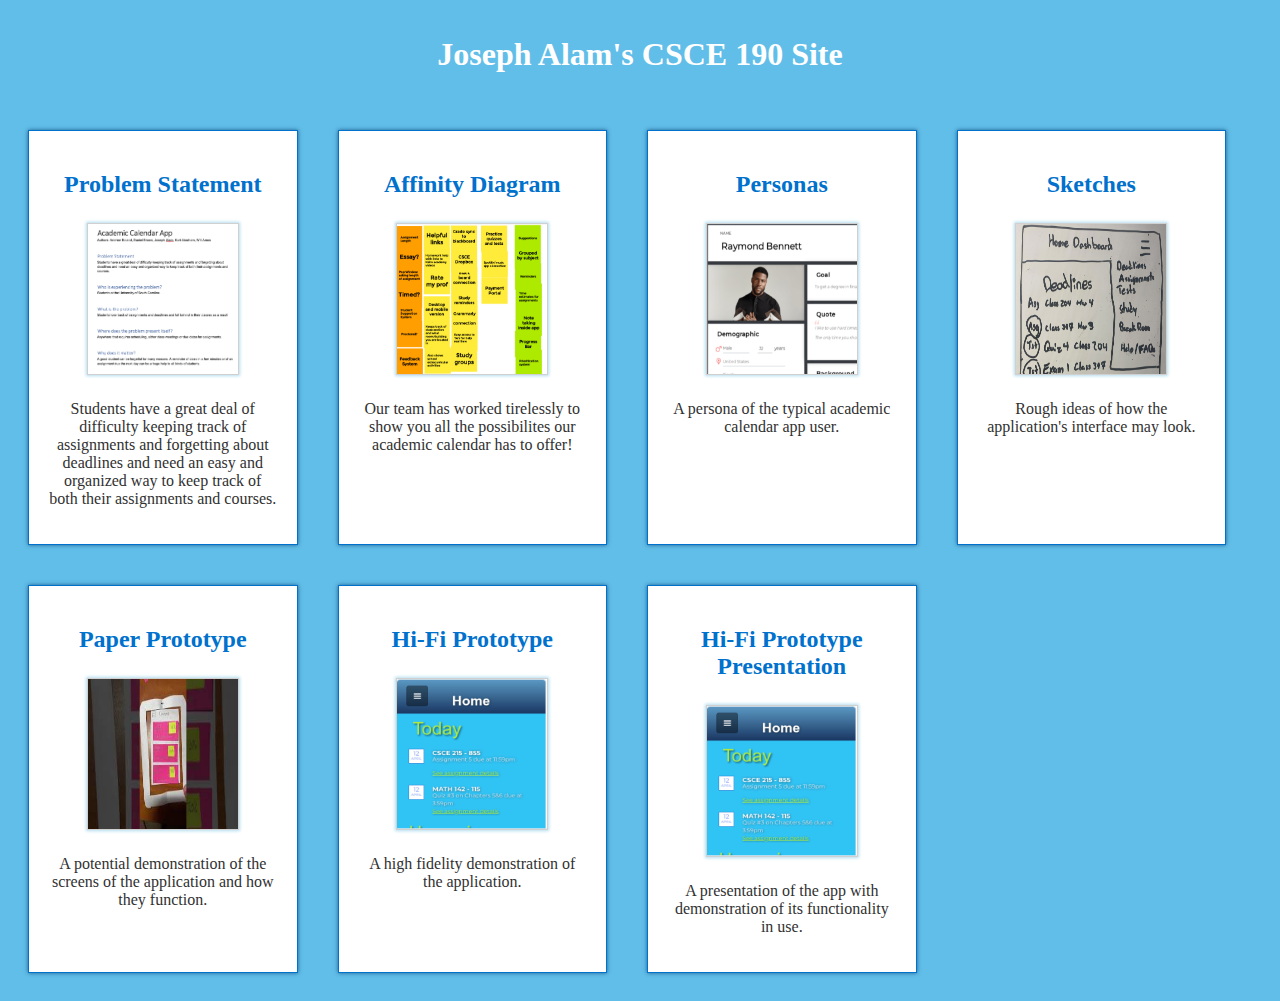
<file: index.html>
<!DOCTYPE html>
  <html>
    <head>
      <title>CSCE 190: Joseph Alam</title>
      <link rel="stylesheet" href="style.css" />
      <style>
      </style>
    </head>
    <body>
      <h1>Joseph Alam's CSCE 190 Site</h1>
      <section id="content_container">
      <!-- Problem Statement Assignment  -->
        <section class="assignment">
            <a href="files/problem_statement.pdf"><h2>Problem Statement</h2></a>
            <a href="files/problem_statement.pdf"><img src="/images/problemstatement.png" alt="Problem Statement" /></a>
            <section class="assignment_details">
              <p>
                Students have a great deal of difficulty keeping track of assignments and forgetting about deadlines
               and need an easy and organized way to keep track of both their assignments and courses. 
              </p>
            </section>
        </section>
      <!-- Affinity Diagram Assignment -->
        <section class="assignment">
          <a href="/files/affinity-diagram.pdf"><h2>Affinity Diagram</h2></a>
          <a href="files/affinity-diagram.pdf"><img class="no_stretch" src="/images/affinity.png" alt="Affinity Diagram" /></a>
          <section class="assignment_details">
            <p>
              Our team has worked tirelessly to show you all the possibilites our academic calendar has to offer!
            </p>
          </section>
        </section>
      <!-- Personas Assignment -->
        <section class="assignment">
          <a href="/files/Personas.pdf"><h2>Personas</h2></a>
          <a href="files/Personas.pdf"><img src="/images/persona.png" alt="Personas" /></a>
          <section class="assignment_details">
            <p>
              A persona of the typical academic calendar app user.
            </p>
          </section>
        </section>
      <!-- Sketches Assignment -->
        <section class="assignment">
          <a href="/files/sketch-min.pdf"><h2>Sketches</h2></a>
          <a href="files/sketch-min.pdf"><img src="/images/sketch.png" alt="Sketches" /></a>
          <section class="assignment_details">
            <p>
              Rough ideas of how the application&#39;s interface may look.
            </p>
          </section>
        </section>
      <!-- Paper Prototype Assignment -->
        <section class="assignment">
          <a href="https://www.youtube.com/watch?v=3SPAnuhY18A" target="_blank" ><h2>Paper Prototype</h2></a>
          <a href="https://www.youtube.com/watch?v=3SPAnuhY18A" target="_blank" ><img src="/images/paper_proto.jpeg" alt="Paper Prototype" /></a>
          <section class="assignment_details">
            <p>
              A potential demonstration of the screens of the application and how they function.
            </p>
          </section>
        </section>
      <!-- Hi-Fi Prototype Assignment -->
        <section class="assignment">
          <a href="/demo"><h2>Hi-Fi Prototype</h2></a>
          <a href="/demo"><img src="/images/hifi_proto.png" alt="Hi-Fi Prototype" /></a>
          <section class="assignment_details">
            <p>
              A high fidelity demonstration of the application.
            </p>
          </section>
        </section>
       <!-- Hi-Fi Prototype Presentation Assignment -->
        <section class="assignment">
          <a href="https://www.youtube.com/watch?v=gzK-6YWoQA8"><h2>Hi-Fi Prototype Presentation</h2></a>
          <a href="https://www.youtube.com/watch?v=gzK-6YWoQA8"><img src="/images/hifi_proto.png" alt="Hi-Fi Prototype" /></a>
          <section class="assignment_details">
            <p>
              A presentation of the app with demonstration of its functionality in use.
            </p>
          </section>
        </section>
      </section>
    </body>
  </html>
</file>
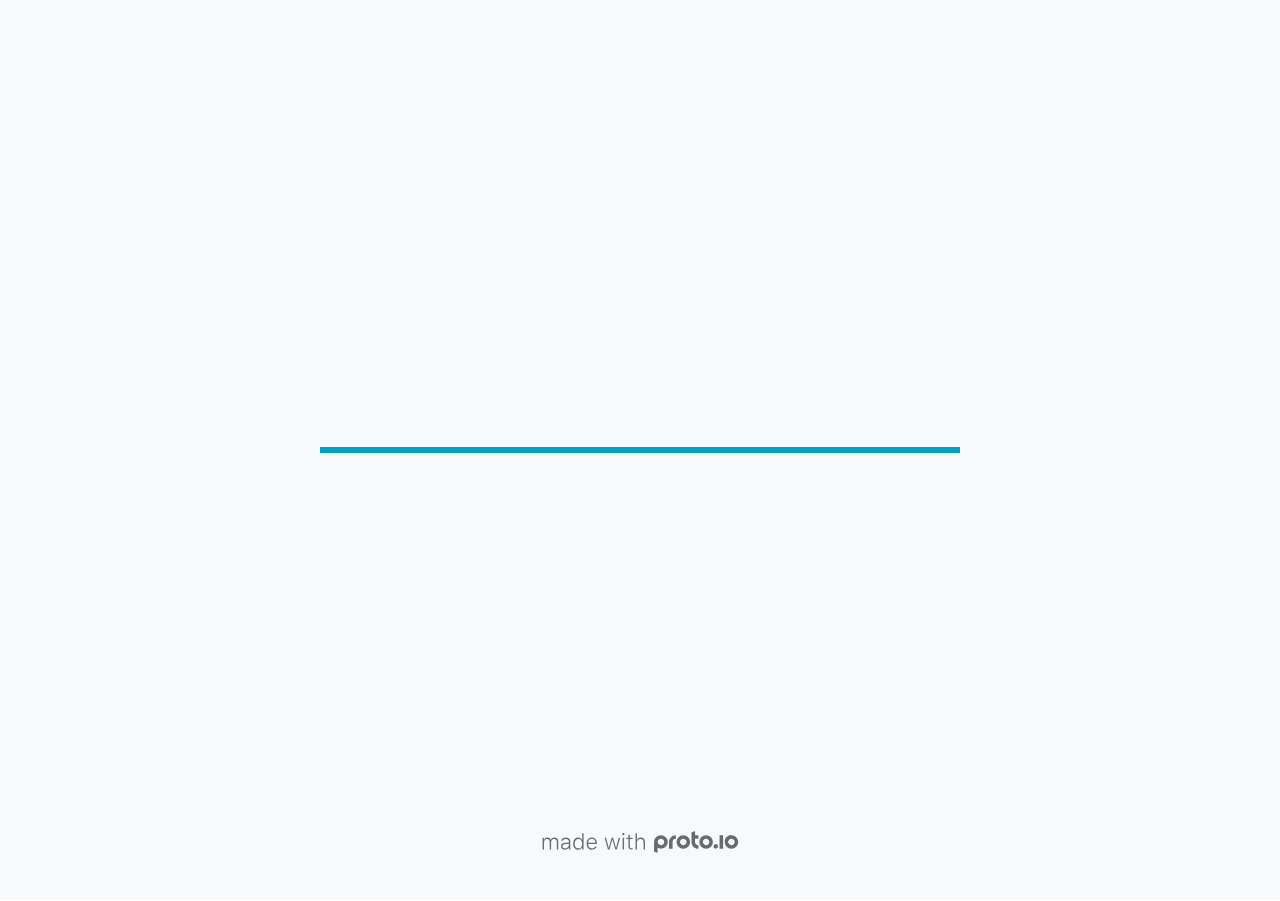
<file: demo/index.html>
<!DOCTYPE HTML>
	<head>

		<meta charset="utf-8">

		<title>Academic Calendar - Proto.io</title>

		
			<meta name="HandheldFriendly" content="True">
			<meta name="MobileOptimized" content="390"> 

			
			
			
			<meta name="viewport" content="minimum-scale=1.00, maximum-scale=1.00, initial-scale=1.00, user-scalable=no, shrink-to-fit=no" />

			
				<meta name="apple-mobile-web-app-capable" content="yes" />
				<meta name="apple-mobile-web-app-status-bar-style" content="black-translucent" />
			

			<meta name="format-detection" content="telephone=no">


			

            
            <link rel="icon" sizes="192x192" href="./assets/branding/android-icon-hires.png">
            <link rel="icon" sizes="128x128" href="./assets/branding/android-icon.png">

            
            <link href="./assets/branding/apple-touch-icon-retina180.png" sizes="180x180" rel="apple-touch-icon">

            
            <link href="./assets/branding/apple-touch-icon-retina.png" sizes="114x114" rel="apple-touch-icon">

            
            <link href="./assets/branding/apple-touch-icon.png" sizes="57x57" rel="apple-touch-icon">

            
            <link href="./assets/branding/startup.png" media="(device-width: 320px)" rel="apple-touch-startup-image">

            
            <link href="./assets/branding/startup-retina.png" media="(device-width: 320px) and (device-height: 480px) and (-webkit-device-pixel-ratio: 2)" rel="apple-touch-startup-image">

            
            <link href="./assets/branding/startup-568.png" media="(device-width: 320px) and (device-height: 568px) and (-webkit-device-pixel-ratio: 2)" rel="apple-touch-startup-image">

            
            <link href="./assets/branding/startup-retina-6.png" media="(device-width: 375px) and (device-height: 667px) and (orientation: portrait) and (-webkit-device-pixel-ratio: 2)" rel="apple-touch-startup-image">

            
            <link href="./assets/branding/startup-retina-6plus.png" media="(device-width: 414px) and (device-height: 736px) and (orientation: portrait) and (-webkit-device-pixel-ratio: 3)" rel="apple-touch-startup-image">

            
            <link href="./assets/branding/startup-retina-6plus-landscape.png" media="(device-width: 414px) and (device-height: 736px) and (orientation: landscape) and (-webkit-device-pixel-ratio: 3)" rel="apple-touch-startup-image">

            
            <link href="./assets/branding/startup-ipad.png" media="(device-width: 768px) and (orientation: portrait)" rel="apple-touch-startup-image">

            
            <link href="./assets/branding/startup-ipad-landscape.png" media="(device-width: 768px) and (orientation: landscape)" rel="apple-touch-startup-image">

            
            <link href="./assets/branding/startup-ipad-retina.png" media="(device-width: 768px) and (orientation: portrait) and (-webkit-device-pixel-ratio: 2)" rel="apple-touch-startup-image">

            
            <link href="./assets/branding/startup-ipad-landscape-retina.png" media="(device-width: 768px) and (orientation: landscape) and (-webkit-device-pixel-ratio: 2)" rel="apple-touch-startup-image">

            
            <link href="./assets/branding/startup-ipad-pro.png" media="(device-width: 1024px) and (orientation: portrait) and (-webkit-device-pixel-ratio: 2)" rel="apple-touch-startup-image">

            
            <link href="./assets/branding/startup-ipad-pro-landscape.png" media="(device-width: 1024px) and (orientation: landscape) and (-webkit-device-pixel-ratio: 2)" rel="apple-touch-startup-image">

			<meta http-equiv="cleartype" content="on"> 


			 
		    <script type="text/javascript" src="./scripts/plugins/jquery/jquery.js"></script>

			
				<link rel="stylesheet" href="./stylesheets/player-export.css" />
				<script type="text/javascript" src="./scripts/player-export.js"></script>
			

			
			<script type="text/javascript" src="./libraries/common/components.js"></script> 
			<link type="text/css" rel="Stylesheet" href="./libraries/common/components.1.00.css" /> 

			
					<script type="text/javascript" src="./libraries/generic2/components.js"></script> 
					<link type="text/css" rel="Stylesheet" href="./libraries/generic2/components.1.00.css" /> 
				
					<script type="text/javascript" src="./libraries/ios9/components.js"></script> 
					<link type="text/css" rel="Stylesheet" href="./libraries/ios9/components.1.00.css" /> 
				
					<script type="text/javascript" src="./libraries/material/components.js"></script> 
					<link type="text/css" rel="Stylesheet" href="./libraries/material/components.1.00.css" /> 
				
				<script type="text/javascript" src="./data/data.js"></script> 
			

		<style>
			body { width: 390px; height: 844px; }
			.landscape, .landscape .prx-page { min-height: 390px; }
			.portrait, .portrait .prx-page { min-height: 844px; }
		</style>

		<script type="text/javascript">

			prx.ver = '6.6.77.1';
			prx.url.account = 'https://andrewboland.proto.io';
			prx.url.staticassets = 'https://gal.proto.io';
			prx.url.devices = 'https://dteyv52hbg2at.cloudfront.net/devices';
			prx.url.static = 'https://dteyv52hbg2at.cloudfront.net';
			prx.url.siteurl = 'proto.io';
			prx.url.crossmsg = 'https://andrewboland.proto.io';

			prx.nodejsassetsserver = {};
			prx.nodejsassetsserver.host = ".proto.io";
			prx.nodejsassetsserver.subdomainprefix = "https://at";
			prx.nodejsassetsserver.maxsubdomains = "20";

			prx.device_library = 'ios9';
			prx.devices[prx.device] = {
				name: prx.device
				,defaultOrientation: 'portrait'
				,portrait_applies: 1 //new
				,portrait: [390,844]
				,landscape_applies: 1 //new
				,landscape: [844,390]
				,allow_orientation_change: 1 //new
				,statusbar_skin: 'default' // new
				,statusbarheightportrait: 0
				,statusbarheightlandscape: 0
				,navigationbar_skin: 'default' //new
				,navigationbarheightportrait: 0
				,navigationbarheightlandscape: 0
				,normalportrait: [390,844]
				,normallandscape: [844,390]
				,device_s3bucket: '66bd5b4d-9b18-415d-a8ee-066fc410e14c'
				,dpr: '1.00'
				,deviceType: "iphonex"
                ,showiPhoneXNotch: true
                ,hasCustomSkinNotch: false
				,appleWatchRoundedCorners: false
				,scrollType: "default"
				,initialscale: 1.00
				,targetdensitydpi: "device-dpi"
			}
			// save a copy of the device in the player state
			prx.currentPlayerStatus.projectDevice = prx.toolbox.clone(prx.devices[prx.device]);
			prx.currentPlayerStatus.targetDevice = {"ISANDROIDTABLET":0,"ISIPOD":0,"ISCHROME":0,"ISIOS":1,"ISMSIE":0,"ISMOZILLA":0,"isAndroid-Pad":0,"ISOPERA":0,"ISWEBKIT":0,"SOSVERSION":{"CBUILDVER":"","CMAJORVER":"","CMINORVER":"","CTEXT":"","IMINORVER":0,"IMAJORVER":0,"IBUILDVER":0},"ISIPAD":0,"ISMOBILE":1,"ISSAFARI":0,"ISIPHONE":1,"ISWINDOWS":0,"ISWINDOWSTOUCH":0,"ISDEVICE":1,"ISANDROID":0,"ISCUSTOM":0};
			prx.releaseChannel = 'stable';

			prx.projectsettings.id = 'f0865e68-764e-40b6-afa4-6aceef1e0671';
			prx.projectsettings.s3b = 'andrewboland-1160175-2787ce45-979d-781c-f8339124b55ebfde';
			prx.projectsettings.account = 'andrewboland';
			prx.projectsettings.statusbar = '0'; 
			prx.projectsettings.statusbarapplies = '0';
			prx.projectsettings.navigationbar = '0';
			prx.projectsettings.navigationbarapplies = '0';
			prx.projectsettings.initialpageid = -1;
			
			
			prx.projectsettings.flashactions = 1;
			prx.projectsettings.gatrackingcode = '';

			prx.export2html = '1' == true;
			prx.mobPlayer = 0;

			prx.user.country = 'US';

			prx.s3Links = []; 
			var sLinkedAssets = [];
			

			prx.csrf_token = '289537CAE31A4C66E1AC28622EDEEF7C1D0AEA3C50CBB9BC5C6ACFD2223EC9FB';

            

            
                            prx.assetsAccessToken = "eyJ0eXAiOiJKV1QiLCJhbGciOiJIUzI1NiJ9.eyJkIjp7InVpZCI6Ii0xIiwicHJvamVjdF9pZCI6ImYwODY1ZTY4LTc2NGUtNDBiNi1hZmE0LTZhY2VlZjFlMDY3MSJ9LCJ2IjowLCJleHAiOjE2MTg4OTgzMTcsImlhdCI6MTYxODcxODMxN30.Fv2mx8Kc-hq_WbFmktARX2b8yxoxt1EiliBsXV0kQYw";

			prx.iniPlayer.iniPreLoad();

		</script>
	</head>

	

			<body class="player device-cursor-touch mobile-device-true " " id="mbd" >

				
					<div id='iphoneX-notch-player'>
						<span class="iphoneX-notch-corners"></span>
					</div>
				
				<div id="window-wrapper">
					<div id="dragarea"></div>
					<div id="statusbar"></div>
					<div id="underlay" style=""></div>

					<div class="prx-page" data-role="page" id="p-2" data-id="2"></div>
					
								<div class="prx-page" data-role="page" id="p-4" data-id="4"></div>
							
								<div class="prx-page" data-role="page" id="p-5" data-id="5"></div>
							
								<div class="prx-page" data-role="page" id="p-7" data-id="7"></div>
							
								<div class="prx-page" data-role="page" id="p-9" data-id="9"></div>
							
								<div class="prx-page" data-role="page" id="p-10" data-id="10"></div>
							
								<div class="prx-page" data-role="page" id="p-11" data-id="11"></div>
							
								<div class="prx-page" data-role="page" id="p-12" data-id="12"></div>
							
								<div class="prx-page" data-role="page" id="p-13" data-id="13"></div>
							
								<div class="prx-page" data-role="page" id="p-14" data-id="14"></div>
							
								<div class="prx-page" data-role="page" id="p-15" data-id="15"></div>
							
								<div class="prx-page" data-role="page" id="p-16" data-id="16"></div>
							
					<div id="navigationbar"></div>
					<div id="overlay"></div>
					<div id="trash"></div>
					<div id="quick-audios"></div>
				</div>

				 
			<div id="loader-wrapper">
				
				<div class="progress">
					<div class="progress-bar"></div>
				</div>
				<div id="poweredby"></div>
			</div>
			


			</body>
		

</html>
</file>
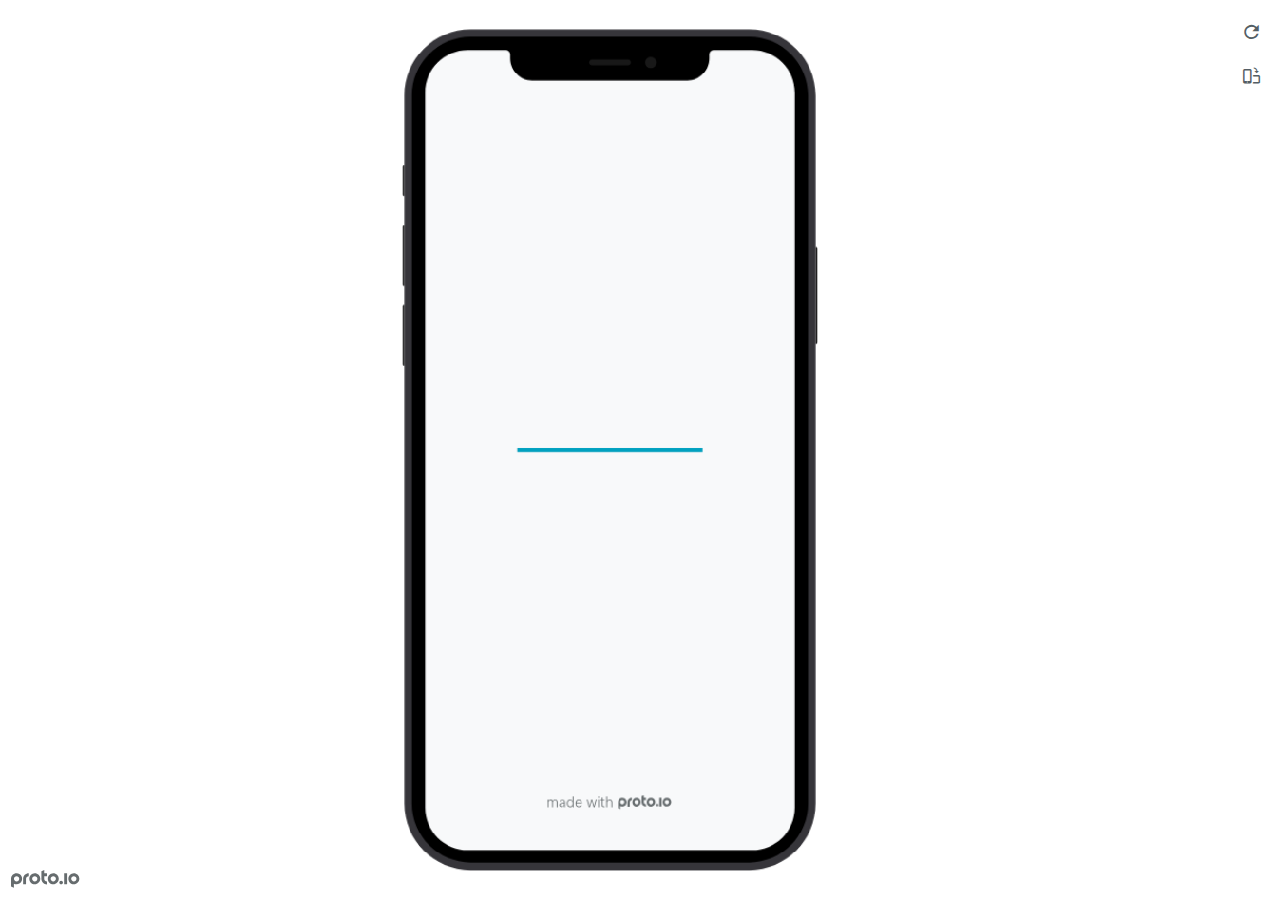
<file: demo/frame.html>
<!DOCTYPE HTML>
    <head>
    <meta charset="utf-8">

    <title>Academic Calendar - Proto.io player</title>

    

			<link type="text/css" rel="stylesheet" href="./stylesheets/preview-export-min.css">
			<script type="text/javascript" src="./scripts/preview-export-min.js"></script>

		

    <script type="text/javascript">
        var prx = window.prx || {};
        prx.orientation = 'portrait';
        prx.orientations = {};
        prx.orientations.portrait = 1;
        prx.orientations.landscape = 1;
        prx.project = {};
        prx.project.id = 'f0865e68-764e-40b6-afa4-6aceef1e0671';
        prx.project.title = 'Academic Calendar';
        prx.project.version = 0;
        prx.project.livepreview = 0;
        prx.project.account = "andrewboland";
        prx.activePage = {};
        prx.usercountry = "us";
        
            prx.user = false;
        
        prx.skin = 'apple-phone-iphone12_12pro-1';
        prx.ver = '6.6.77.1';
        //prx.flashactions = 1;
		prx.flashactions = 1; //we are not using the DB value anymore

        prx.nodejsassetsserver = {};
        prx.nodejsassetsserver.host = ".proto.io";
        prx.nodejsassetsserver.subdomainprefix = "https://at";
        prx.nodejsassetsserver.maxsubdomains = "20";
        prx.account = "andrewboland";
        prx.browserShowScreenshots = 'true';
        prx.url.crossmsg = 'https://andrewboland.proto.io';
        prx.playerUrl = 'https://andrewboland.proto.io/player/';
        prx.spaces = false;
        prx.csrf_token = 'D67E1A93561A8FB1D473BCB9EA661FB13768DF24FE22F6441A267F11BC689CE8';

        prx.bShowPlayerBetaPrompt = false;

        
    </script>

    

</head>


<body style="background-color:#FFFFFF">

    

    <div class="page-sidebar">
        
        <div class="sidebar-action-buttons">

            
                <span class="header-action-button player-icon-reload embed-icon-reload" id="refresh-preview">
                    <span class="tooltip">Refresh preview</span>
                </span>
                
                    <span  class="header-action-button player-icon-rotate embed-icon-rotate" id="change-orientation">
                        <span class="tooltip">Change orientation</span>
                    </span>
                

        </div>

    </div>

    <div id="maincontent" class="portrait">

        <div id="shortcut-pressed-outer">
            <div id="shortcut-pressed"></div>
        </div>
        

			<div class="frame_generic">
				
				<div class="body_generic skin_apple-phone-iphone12_12pro-1 skin-wrapper skin-os-apple skin-device-phone skin-model-iphone12_12pro skin-size-1 skin-color-black skin-orientation-portrait skin-dimensions-390-844">

					<div class="buttons top"></div>
					<div class="detail-top"></div>
					<div class="web-search"></div>
					<div class="buttons left"></div>

					<div class="body_generic_inner">
						
						<iframe id="pio-playerframe" src="index.html" scrolling="NO" style="width: 390px; height: 844px;" webkitAllowFullScreen mozallowfullscreen allowFullScreen allowvr allow="autoplay"></iframe>
						
                                <script type="text/javascript">
                                    // remove parameter from address bar immediately if no changes
                                    let url = new URL(window.location.href);
                                    url.searchParams.delete('hc');
									url.searchParams.delete('ap');
                                    window.history.replaceState({}, document.title, url.toString());
                                </script>
                            
					</div>

					<div class="buttons right"></div>
					<div class="detail-bottom"></div>
				</div>
				
			</div>
		
    </div>

    

    
            <div id="branding"></div>
        
</body>


<script type="text/javascript">
    
</script>
</html>
</file>
<file: style.css>
body {
         background: #61bee8; 
        }
        #content_container {
          display: flex;
          flex-wrap: wrap;        
        }
        .assignment {
          background: #ffffff;
          border: 1px solid #0071cc;
          box-shadow: 0 0 4px #1e5c8e;
          margin: 20px;
          padding: 20px;
          width: 18%;
          color: #313131;
          text-align: center;
        }
        .assignment img {
          width: 150px;
          height: 150px;
          margin: 5px 20px;
          border: 1px solid #d0d0d0;
          box-shadow: 0 0 3px 1px #b4ddef;
          transition: border 0.75s, box-shadow 0.75s;
        }
        .assignment img:hover {
          border: 1px solid #8bcae4;   
          box-shadow: 0 0 3px 1px #a5cada;
        }
        .assignment a {
         text-decoration: none; 
        }
        h1 {
         color: #ffffff; 
         padding: 15px;
         text-align: center;
        }
        h2 {
         color: #0071cc; 
        }
        h2:hover {
                color: #61bee8;
        }
        .no_stretch {
         object-fit: cover; 
        }
</file>
<file: demo/stylesheets/player-export.css>
/*!
 * 
 *                                                                       
 *                              ::;;;;                                   
 *    ::,,,,::    ::,,  ,,,,::::::11ii::,,::,,,,::      ::::,,::,,,,::   
 *  ,,111111ii,,::1111::111111ii::111111::111111ii,,    ii11,,ii111111,, 
 *  11ii::;;11;;ii11::iiii::;;11;;11ii::ii11::::11ii    ii11;;11;;::ii11 
 *  11;;  ::11ii11;;::11ii  ::11ii11ii,,iiii..  iiii    ii11;;11::  ;;11 
 *  1111;;ii11;;11;;,,ii11::ii11;;ii11;;;;11;;;;11;;;;;;ii11::11ii;;11ii 
 *  11111111;;::11;;  ::ii1111;;  ::ii11::ii1111ii::11ii;;11,,;;1111ii:: 
 *  11;;,,::  ,,::,,      ::,,        ::::  ::::    ,,,,::::    ::,,     
 *  ;;;;                                                                 
 *                                                                       
 *  Build: 4/16/2021, 9:42:14 AM
 */

/*!
 * Waves v0.5.5
 * http://fian.my.id/Waves
 *
 * Copyright 2014 Alfiana E. Sibuea and other contributors
 * Released under the MIT license
 * https://github.com/fians/Waves/blob/master/LICENSE
 */.mask-inner{position:relative;background-size:100% 100%;background-repeat:no-repeat}.mask-inner .mask-inner{transform:none!important}.mask-border .mborder,.mask-filter{height:100%;width:100%}.mask-border .mborder{border:1px solid hsla(0,0%,100%,.8);position:absolute;pointer-events:none}.mask-border .area-border{border:1px solid #00a1c0;left:0;top:0;position:absolute;transform-origin:0 0;box-sizing:border-box}.mask-border .mask-radius{width:100%;height:100%;overflow:hidden;position:absolute}.mask-border .mask-radius .mask-radius-border{position:relative;width:100%;height:100%;border:1px solid hsla(0,0%,100%,.8)}.mask-border.hide-handles .prx-resizable-handle{opacity:0;pointer-events:none!important}.mask-border.hide-handles .area-border{border:1px dashed #b4bcbf}.mask-wrapper{overflow:hidden;height:100%;pointer-events:none}.mask-wrapper.borderPos-inside{box-sizing:border-box}.mask-wrapper.borderPos-outside{width:100%;height:100%}.mask-wrapper.borderPos-outside .mask-inner{box-sizing:content-box}.mask-edit-mode-handles{pointer-events:none}.mask-edit-mode-handles.hide-handles .prx-resizable-handle,.mask-edit-mode-handles.hide-handles .prx-rotate-handle{opacity:0;pointer-events:none!important}.mask-edit-mode-handles.hide-handles .xborder{border-color:#b4bcbf!important}abbr,address,article,aside,audio,b,blockquote,body,caption,cite,code,dd,del,dfn,div,dl,dt,em,fieldset,figure,footer,form,h1,h2,h3,h4,h5,h6,header,hgroup,html,i,iframe,img,ins,kbd,label,legend,li,mark,menu,nav,object,ol,p,pre,q,samp,section,small,span,strong,sub,sup,table,tbody,td,tfoot,th,thead,time,tr,ul,var,video{margin:0;padding:0;border:0;outline:0;font-size:100%;background:transparent}article,aside,details,figcaption,figure,footer,header,hgroup,nav,section{display:block}audio,canvas,video{display:inline-block;*display:inline;*zoom:1}[hidden],audio:not([controls]){display:none}html{font-size:100%;-webkit-text-size-adjust:100%;-ms-text-size-adjust:100%}body{margin:0;font-size:13px}body,button,input,select,textarea{font-family:sans-serif;color:#222}a{color:#00e}a:visited{color:#551a8b}a:hover{color:#06e}a:focus{outline:thin dotted}a:active,a:hover{outline:0}abbr[title]{border-bottom:1px dotted}b,strong{font-weight:700}blockquote{margin:1em 40px}dfn{font-style:italic}hr{display:block;height:1px;border:0;border-top:1px solid #ccc;margin:1em 0;padding:0}ins{background:#ff9;text-decoration:none}ins,mark{color:#000}mark{background:#ff0;font-style:italic;font-weight:700}code,kbd,pre,samp{font-family:monospace,serif;_font-family:courier new,monospace;font-size:1em}pre{white-space:pre;white-space:pre-wrap;word-wrap:break-word}q{quotes:none}q:after,q:before{content:"";content:none}small{font-size:85%}sub,sup{font-size:75%;line-height:0;position:relative;vertical-align:baseline}sup{top:-.5em}sub{bottom:-.25em}ol,ul{margin:1em 0;padding:0 0 0 40px}dd{margin:0 0 0 40px}nav ol,nav ul{list-style:none;list-style-image:none;margin:0;padding:0}img{border:0;-ms-interpolation-mode:bicubic}svg:not(:root){overflow:hidden}figure,form{margin:0}fieldset{margin:0}fieldset,legend{border:0;padding:0}legend{*margin-left:-7px}button,input,select,textarea{font-size:100%;margin:0;vertical-align:baseline;*vertical-align:middle}button,input{line-height:normal;*overflow:visible}table button,table input{*overflow:auto}[role=button],button,input[type=button],input[type=reset],input[type=submit]{-webkit-appearance:button}input[type=checkbox],input[type=radio]{box-sizing:border-box;padding:0}input[type=search]{-webkit-appearance:textfield;-moz-box-sizing:content-box;-webkit-box-sizing:content-box;box-sizing:content-box}input[type=search]::-webkit-search-decoration{-webkit-appearance:none}button::-moz-focus-inner{border:0;padding:0}textarea{overflow:auto;vertical-align:top;resize:vertical}input:invalid,textarea:invalid{background-color:#f0dddd}table{border-collapse:collapse;border-spacing:0}td{vertical-align:top}.nocallout{-webkit-touch-callout:none}textarea[contenteditable]{-webkit-appearance:none}.gifhidden{position:absolute;left:-100%}.ir{display:block;border:0;text-indent:-999em;overflow:hidden;background-color:transparent;background-repeat:no-repeat;text-align:left;direction:ltr}.ir br{display:none}.hidden{display:none!important;visibility:hidden}.visuallyhidden{border:0;clip:rect(0 0 0 0);height:1px;margin:-1px;overflow:hidden;padding:0;position:absolute;width:1px}.visuallyhidden.focusable:active,.visuallyhidden.focusable:focus{clip:auto;height:auto;margin:0;overflow:visible;position:static;width:auto}.invisible{visibility:hidden}.clearfix:after,.clearfix:before{content:"";display:table}.clearfix:after{clear:both}.clearfix{*zoom:1}@media print{*{background:transparent!important;color:#000!important;text-shadow:none!important;filter:none!important;-ms-filter:none!important}a,a:visited{text-decoration:underline}a[href]:after{content:" (" attr(href) ")"}abbr[title]:after{content:" (" attr(title) ")"}.ir a:after,a[href^="#"]:after,a[href^="javascript:"]:after{content:""}blockquote,pre{border:1px solid #999;page-break-inside:avoid}thead{display:table-header-group}img,tr{page-break-inside:avoid}img{max-width:100%!important}@page{margin:.5cm}h2,h3,p{orphans:3;widows:3}h2,h3{page-break-after:avoid}}#eval-iframe{display:none}body{-webkit-appearance:none;-webkit-box-flex:1;-webkit-touch-callout:none;-webkit-tap-highlight-color:rgba(0,0,0,0)}*{-webkit-user-select:none;-khtml-user-select:none;-moz-user-select:-moz-none;-o-user-select:none;user-select:none}input,textarea{-webkit-user-select:text;-khtml-user-select:text;-moz-user-select:text;-o-user-select:text;user-select:text}#dragarea{font-family:Helvetica,Arial,sans-serif;text-align:left}.text{height:95%;overflow:auto}.wrap{overflow:hidden}.pos,.spos{position:absolute}.action-highlight{position:absolute;top:0;left:0;height:100%;width:100%;background:rgba(255,255,0,.5);background:rgba(64,208,255,.3);opacity:0;pointer-events:none;-webkit-transition:opacity .2s ease-in;transition:opacity .2s ease-in;border:2px solid #40c8f4;padding:3px;box-sizing:border-box}.action-highlight-simple-visible,.action-highlight-visible{opacity:1}#appModeNote{background-color:#333;border-top:5px solid #000;bottom:0;color:#f0f0f0;display:none;font-family:helvetica;left:0;padding:10px 0;position:fixed;text-align:center;width:100%}#appModeNote em{display:block;font-size:20px;font-weight:700;line-height:26px}#appModeNote span{display:block;font-size:14px;line-height:20px}.hidden{display:none}.prx-page.loadedFrom{display:block}.prx-page.loadedTo{z-index:999999}.prx-page.loadedTo-1{z-index:10000000}.prx-page.loadedTo-2{z-index:10000001}.prx-page.loadedTo-3{z-index:10000002}.prx-page.loadedTo-4{z-index:10000003}.prx-page.loadedTo-5{z-index:10000004}.prx-page.loadedTo-6{z-index:10000005}.prx-page.loadedTo-7{z-index:10000006}.prx-page.loadedTo-8{z-index:10000007}.prx-page.loadedTo-9{z-index:10000008}.prx-page.loadedTo-10{z-index:10000009}.prx-page.loadedTo-11{z-index:10000010}.prx-page.loadedTo-12{z-index:10000011}.prx-page.loadedTo-13{z-index:10000012}.prx-page.loadedTo-14{z-index:10000013}.prx-page.loadedTo-15{z-index:10000014}.prx-page.loadedTo-16{z-index:10000015}.prx-page.loadedTo-17{z-index:10000016}.prx-page.loadedTo-18{z-index:10000017}.prx-page.loadedTo-19{z-index:10000018}.prx-page.loadedTo-20{z-index:10000019}.prx-page.loadedTo-21{z-index:10000020}.prx-page.loadedTo-22{z-index:10000021}.prx-page.loadedTo-23{z-index:10000022}.prx-page.loadedTo-24{z-index:10000023}.prx-page.loadedTo-25{z-index:10000024}.prx-page.loadedTo-26{z-index:10000025}.prx-page.loadedTo-27{z-index:10000026}.prx-page.loadedTo-28{z-index:10000027}.prx-page.loadedTo-29{z-index:10000028}.prx-page.loadedTo-30{z-index:10000029}#navigationbar,#statusbar{background:transparent 0 0;display:block;width:100%;border:0;top:0;position:fixed;z-index:1}#loader-wrapper{background:#f8f9fa;height:100%;left:0;position:fixed;top:0;width:100%;z-index:99999;font-size:11px}#loader-wrapper .progress{position:absolute;top:50%;left:50%;transform:translate(-50%,-50%);-ms-transform:translate(-50%,-50%);-webkit-transform:translate(-50%,-50%);width:50%;height:4px;background-color:#ddd}#loader-wrapper .progress-bar{position:relative;width:0;height:4px;-webkit-transition:.4s linear;-moz-transition:.4s linear;-o-transition:.4s linear;transition:.4s linear;-webkit-transition-property:width,background-color;-moz-transition-property:width,background-color;-o-transition-property:width,background-color;transition-property:width,background-color}#loader-wrapper .progress-bar:before,.progress-bar:after{content:"";position:absolute;top:0;left:0;right:0}#loader-wrapper .progress-bar:before{bottom:0;background-color:#ddd}#loader-wrapper .progress-bar:after{z-index:2;bottom:0;background:#00a1c0}#loader-wrapper #app-icon{position:absolute;top:50%;left:50%;transform:translate(-50%,-150%);-ms-transform:translate(-50%,-150%);-webkit-transform:translate(-50%,-150%);width:114px;height:114px}#loader-wrapper #poweredby{position:absolute;bottom:5%;left:50%;transform:translate(-50%);-ms-transform:translate(-50%);-webkit-transform:translate(-50%);width:100%;height:16px;background-image:url(/images/player/player-logo.svg);background-repeat:no-repeat;background-position:top;background-size:auto 200%;z-index:99999}body{-moz-transition:opacity .3s linear;-o-transition:opacity .3s linear;-webkit-transition:opacity .3s linear;transition:opacity .3s linear}.reloading{background:#fff!important;opacity:0}@media (min-width:481px) and (max-width:1079px){#loader-wrapper .progress,#loader-wrapper .progress-bar{height:4px}}@media (min-width:1080px){#loader-wrapper #poweredby{height:24px}#loader-wrapper .progress,#loader-wrapper .progress-bar{height:6px}}@media (width:1280px) and (height:768px){#loader-wrapper .progress,#loader-wrapper .progress-bar{height:2px}}.pointer-events-none{pointer-events:none!important}body .prx-page{-webkit-trans1form:translate3d(0,0,0)}.prx-page .type-symbol .box{-w1ebkit-transform:translateZ(0)}html{background:transparent}body{background:#fff;overflow:hidden}body.mobile-device-true *{-webkit-text-size-adjust:100%}body.mobile-device-false *{-webkit-text-size-adjust:initial}#window-wrapper{width:100%;height:100%;overflow:hidden;position:relative}#dragarea{background:transparent;display:none}#overlay,#quick-audios,#trash,#underlay{position:absolute;top:0;left:0}#quick-audios,#trash{display:none}.visible{display:block!important}.iScrollHorizontalScrollbar,.iScrollVerticalScrollbar{z-index:auto!important}.overlay{position:fixed;left:0;right:0;bottom:0;top:0}.ui-mobile-viewport-transitioning,.ui-mobile-viewport-transitioning .prx-page{o1verflow:visible!important}.box[style*="z-index:0;"],.box[style*="z-index: 0;"]{z-index:auto!important}.box[data-mpoverlay="1"]{pos1ition:fixed}#temp-for-external-link{display:none}#dragarea,html{background:transparent!important}.hide{display:none!important}*{outline:none}.ghost-component,.ghost-component *,.ghost-component .box *{pointer-events:none!important}#statusbar{position:fixed!important}.prx-page{position:absolute;display:none}.prx-page.prx-page-active,.prx-page[class*=prx-page-transitioning-]{display:block}.prx-page[class*=prx-page-transitioning-]{overflow:hidden}.prx-page.prx-page-transitioning-overlay-in-source,.prx-page.prx-page-transitioning-overlay-out-target{overflow:visible}.prx-page.prx-page-below{z-index:10}.prx-page.prx-page-above{z-index:20}#overlay{z-index:30}.prx-page.prx-page-transition-flip,.prx-page.prx-page-transition-turn{-webkit-backface-visibility:hidden;-moz-backface-visibility:hidden;backface-visibility:hidden}.prx-page.prx-page-transition-turn{-webkit-transform:translateZ(0);-moz-transform:translateZ(0);-webkit-transform-origin:0 center;-moz-transform-origin:0 center;transform-origin:0 center;transform:translateZ(0)}.prx-page.prx-page-transition-flow:not(.prx-page-transition-flow-overlay),.prx-page.prx-page-transition-overlay-top{box-shadow:0 0 20px rgba(0,0,0,.4)}.prx-page-above.prx-page-transition-notificationInWatchOS{transition:background-color .45s ease-out}.prx-page-above.prx-page-transition-notificationInWatchOS.prx-page-transition-notificationInWatchOS-notification-in{background-color:transparent!important;transition:background-color 0s ease-out}.device-cursor-touch,.device-cursor-touch *{cursor:url(/images/player/touch-cursor-64.png) 32 32,default!important;cursor:-webkit-image-set(url("/images/player/touch-cursor-64.png") 1x,url("/images/player/touch-cursor-64@2x.png") 2x) 32 32,default!important}.device-cursor-web,.device-cursor-web *{cursor:default}.device-cursor-web .delayedtap,.device-cursor-web .delayedtap *,.device-cursor-web .interaction-click,.device-cursor-web .interaction-click *,.device-cursor-web .interaction-tap,.device-cursor-web .interaction-tap *,.device-cursor-web .release,.device-cursor-web .release *,.device-cursor-web .touch,.device-cursor-web .touch *{cursor:pointer;cursor:hand}.device-cursor-web [data-component-type=text]{cursor:default}.device-cursor-web .move,.device-cursor-web .move *{cursor:move}.device-cursor-web input,.device-cursor-web textarea{cursor:text}.do-chrome-fix #window-wrapper{-webkit-perspective:1}.do-chrome-fix .pos{-webkit-backface-visibility:hidden;-webkit-transform:translateZ(0)}.do-chrome-fix *{-w1ebkit-transform:translateZ(0) scale(1) scaleX(1) skew(0deg,0deg) skewX(0deg) skewY(0deg) rotateX(0deg) rotateY(0deg) rotate(0deg)}.do-chrome-fix.dont-do-chrome-fix #window-wrapper{-webkit-perspective:none}.do-chrome-fix.dont-do-chrome-fix .pos{-webkit-backface-visibility:visible;-webkit-transform:none}.prx-page-transitioning:not(.prx-page-transitioning-overlay-in-source):not(.loadedFrom) [data-mpoverlay="1"]{display:none}#fps{position:fixed;z-index:9999;font-size:18px;top:20px;left:20px;background:rgba(0,0,0,.8);border-radius:6px;color:#fff;padding:3px 10px}#fps,.cbutton{pointer-events:none}.cbutton{position:absolute;display:inline-block;padding:0;border:none;background:none;color:#286aab;font-size:1.4em;overflow:visible;-webkit-transition:color .7s;transition:color .7s;-webkit-tap-highlight-color:rgba(0,0,0,0)}.cbutton.cbutton--click,.cbutton:focus{outline:none;color:#3c8ddc}.cbutton:after{position:absolute;width:100%;height:100%;border-radius:50%;content:"";opacity:0;pointer-events:none}.cbutton--effect-jelena:after{border:3px solid hsla(0,0%,82.7%,.7)}.cbutton--effect-jelena.cbutton--click:after{-webkit-animation:anim-effect-jelena .3s ease-out forwards;animation:anim-effect-jelena .3s ease-out forwards}@-webkit-keyframes anim-effect-jelena{0%{opacity:1;-webkit-transform:scale3d(.6,.6,1);transform:scale3d(.6,.6,1)}to{opacity:0;-webkit-transform:scale3d(1.2,1.2,1);transform:scale3d(1.2,1.2,1)}}@keyframes anim-effect-jelena{0%{opacity:1;-webkit-transform:scale3d(.5,.5,1);transform:scale3d(.5,.5,1)}to{opacity:0;-webkit-transform:scale3d(1.2,1.2,1);transform:scale3d(1.2,1.2,1)}}.cbutton--effect-sanja:after{background:hsla(0,0%,75.3%,.3)}.cbutton--effect-sanja.cbutton--click:after{-webkit-animation:anim-effect-sanja 1s ease-out forwards;animation:anim-effect-sanja 1s ease-out forwards}@-webkit-keyframes anim-effect-sanja{0%{opacity:1;-webkit-transform:scale3d(.5,.5,1);transform:scale3d(.5,.5,1)}25%{opacity:1;-webkit-transform:scaleX(1);transform:scaleX(1)}to{opacity:0;-webkit-transform:scaleX(1);transform:scaleX(1)}}@keyframes anim-effect-sanja{0%{opacity:1;-webkit-transform:scale3d(.5,.5,1);transform:scale3d(.5,.5,1)}25%{opacity:1;-webkit-transform:scaleX(1);transform:scaleX(1)}to{opacity:0;-webkit-transform:scaleX(1);transform:scaleX(1)}}#log{position:fixed;z-index:9999;font-size:24px;top:20px;right:20px;pointer-events:none}.watchOSscrollbars .iScrollVerticalScrollbar{position:fixed!important;width:12px!important;background-color:hsla(0,0%,100%,.3)!important;border-radius:8px!important;z-index:99999!important}.watchOSscrollbars .iScrollIndicator{background:#fff!important;border-radius:8px!important;left:2px!important;width:8px!important}.applewatch-rounded-corners{-webkit-clip-path:inset(0 0 0 0 round 63px);clip-path:inset(0 0 0 0 round 63px)}.group-action-prediv{position:absolute}.player .type-symbol.type-symbol-transparent .group-action-prediv{pointer-events:auto}.initialise-hidden-container{display:block!important;visibility:hidden!important}.a-enter-vr{height:0!important}.fullscreen-vr .prx-page{transform:none!important;position:fixed!important}

/*!
 * Waves v0.5.5
 * http://fian.my.id/Waves
 *
 * Copyright 2014 Alfiana E. Sibuea and other contributors
 * Released under the MIT license
 * https://github.com/fians/Waves/blob/master/LICENSE
 */.waves-effect{position:relative;overflow:hidden}.waves-effect.box{position:absolute}.waves-effect .waves-ripple{position:absolute;border-radius:50%;width:100px;height:100px;margin-top:-50px;margin-left:-50px;opacity:0;background-color:rgba(0,0,0,.2);pointer-events:none}.waves-effect.waves-light .waves-ripple{background-color:hsla(0,0%,100%,.4)}.waves-button,.waves-circle{-webkit-mask-image:-webkit-radial-gradient(circle,#fff 100%,#000 0);mask-image:radial-gradient(circle,#fff 100%,#000 0)}.waves-button,.waves-button-input,.waves-button:hover,.waves-button:link,.waves-button:visited{white-space:nowrap;vertical-align:middle;cursor:pointer;border:none;outline:none;color:inherit;background-color:transparent;font-size:14px;text-align:center;text-decoration:none;z-index:1}.waves-button{padding:10px 15px;border-radius:2px}.waves-button-input{margin:0;padding:10px 15px}.waves-input-wrapper{border-radius:2px;vertical-align:bottom}.waves-input-wrapper.waves-button{padding:0}.waves-input-wrapper .waves-button-input{position:relative;top:0;left:0;z-index:1}.waves-block{display:block}a.waves-effect .waves-ripple{z-index:-1}#loader-wrapper #poweredby{background-image:url(../images/player/player-logo.svg)!important}.device-cursor-touch,.device-cursor-touch *{cursor:url(../images/player/touch-cursor-64.png) 32 32,default!important;cursor:-webkit-image-set(url("../images/player/touch-cursor-64.png") 1x,url("../images/player/touch-cursor-64@2x.png") 2x) 32 32,default!important}
</file>
<file: demo/libraries/common/components.1.00.css>
.type-shapes .shape-wrapper{width:100%;height:100%;-moz-box-sizing:border-box;-webkit-box-sizing:border-box;box-sizing:border-box;background-clip:content-box}.type-shapes .shapes-text-container{position:absolute;top:0;left:0;right:0;display:table;width:100%;height:100%;text-align:center}.type-shapes .shapes-text-container>span{display:table-cell;vertical-align:middle}.type-shapes svg{overflow:visible}.player .type-symbol{overflow:hidden}.player .type-symbol.symbol-scroll{-webkit-perspective:1000}.player .type-symbol.type-symbol-transparent{pointer-events:none !important}.player .type-symbol.type-symbol-transparent .box{pointer-events:auto}.type-symbol.fullscreen{transform:none !important;width:100vw !important;height:100vh !important}.type-symbol>.type-symbol-hover-message,.type-symbol.ui-draggable-dragging:hover>.type-symbol-hover-message,.type-symbol.prx-resizable-resizing:hover>.type-symbol-hover-message{display:none;position:absolute;color:#fff;font-family:Helvetica, Arial, sans-serif !important;background:rgba(0,0,0,0.7);top:50%;left:50%;text-align:center;position:absolute;pointer-events:none;width:70px;height:30px;line-height:15px;font-size:10px !important;border-radius:3px;margin:-20px 0 0 -40px;padding:5px}.type-symbol:hover>.type-symbol-hover-message{display:block}.type-vrsymbol.fullscreen{transform:none !important;width:100vw !important;height:100vh !important}.type-vrsymbol.fullscreen canvas{width:100vw !important;height:100vh !important}.type-vrsymbol>.type-vrsymbol-hover-message,.type-vrsymbol.ui-draggable-dragging:hover>.type-vrsymbol-hover-message,.type-vrsymbol.prx-resizable-resizing:hover>.type-vrsymbol-hover-message{display:none;position:absolute;color:#fff;font-family:Helvetica, Arial, sans-serif !important;background:rgba(0,0,0,0.7);top:50%;left:50%;text-align:center;position:absolute;pointer-events:none;width:70px;height:30px;line-height:15px;font-size:10px !important;border-radius:3px;margin:-20px 0 0 -40px;padding:5px}.type-vrsymbol:hover>.type-vrsymbol-hover-message{display:block}.type-text.v2-text .text-contents{o1verflow:hidden;width:100%;height:100%}.type-text.v2-text.box [data-editableProperty]{word-wrap:break-word !important}.type-text .autoresize{white-space:nowrap}.player .type-text .autoResize-true{white-space:nowrap}.type-richtext p{margin:0;line-height:normal}.type-rectangle .inner-rec{position:absolute;width:100%;height:100%;-moz-box-sizing:border-box;-webkit-box-sizing:border-box;box-sizing:border-box;background-clip:content-box}.type-rectangle .shapes-image-background{top:0;left:0;width:100%;height:100%;position:absolute;background-position:center;background-repeat:no-repeat}.type-rectangle[data-shape-type="oval"] .shapes-image-background{border-radius:50%}.type-rectangle .shapes-text-container{display:table;width:100%;height:100%;text-align:center}.type-rectangle .shapes-text-container>span{display:table-cell;vertical-align:middle}.type-horizontalline .inner{width:100%;height:0}.type-verticalline .inner{width:0;height:100%}.type-actionarea .inner-rec{width:100%;height:100%}.type-actionarea .inner-rec div{width:100%;height:100%;background:#40C8F4;opacity:0.4;-moz-box-sizing:border-box;-webkit-box-sizing:border-box;box-sizing:border-box}.type-actionarea .inner-rec div:before{content:" ";display:block;position:absolute;top:50%;left:50%;width:24px;height:24px;margin:-12px 0 0 -12px}.player .type-actionarea .inner-rec div{background:transparent}.player .type-actionarea .inner-rec div:before{background-image:none}.type-image,.type-image .type-image-wrapper{background:0 0 repeat;background-size:100% 100%;width:100%;height:100%;background-clip:content-box}.type-image .type-image-wrapper.type-image-svg{background:center center no-repeat;background-size:contain}.type-image .type-image-wrapper img{display:none}.player .type-image .type-image-wrapper.gif img{display:block !important;width:1px;height:1px;opacity:0.1}.type-image.type-image-repeater,.type-image.type-image-repeater .type-image-wrapper{background-size:auto}.type-image .image-inner{width:100%;height:100%}.type-image .image-inner.borderPos-inside .type-image-wrapper{box-sizing:border-box;background-origin:border-box}.type-image .image-inner.borderPos-outside{display:-webkit-box;display:-moz-box;display:-ms-flexbox;display:-webkit-flex;display:flex;-moz-flex-flow:row;-ms-flex-flow:row;-webkit-flex-flow:row;flex-flow:row;-moz-box-orient:horizontal;-ms-box-orient:horizontal;-webkit-box-orient:horizontal;box-orient:horizontal;-ms-align-items:center;-webkit-align-items:center;align-items:center;-ms-box-align:center;-webkit-box-align:center;box-align:center;-ms-flex-align:center;-webkit-flex-align:center;flex-align:center;-ms-justify-content:center;-webkit-justify-content:center;justify-content:center;-ms-box-pack:center;-webkit-box-pack:center;box-pack:center;-ms-flex-pack:center;-webkit-flex-pack:center;flex-pack:center}.type-image .image-inner.borderPos-outside .type-image-wrapper{-ms-flex-shrink:0;-webkit-flex-shrink:0;flex-shrink:0;box-sizing:content-box}.type-image>.type-image-hover-message,.type-image.ui-draggable-dragging:hover>.type-image-hover-message,.type-image.prx-resizable-resizing:hover>.type-image-hover-message{display:none;position:absolute;color:#fff;font-family:Helvetica, Arial, sans-serif !important;background:rgba(0,0,0,0.7);top:50%;left:50%;text-align:center;position:absolute;pointer-events:none;width:70px;height:30px;line-height:15px;font-size:10px !important;border-radius:3px;margin:-20px 0 0 -40px;padding:5px}.type-image:hover>.type-image-hover-message{display:block}.type-placeholder .bg{position:absolute;width:100%;height:100%;-moz-box-sizing:border-box;-webkit-box-sizing:border-box;box-sizing:border-box}.type-placeholder .diagonal{border:0px solid transparent;position:absolute;-moz-box-sizing:border-box;-webkit-box-sizing:border-box;box-sizing:border-box}.type-placeholder .diagonal1{-moz-transform-origin:0 0;-webkit-transform-origin:0 0;-o-transform-origin:0 0;transform-origin:0 0}.type-placeholder .diagonal2{-moz-transform-origin:right top;-webkit-transform-origin:right top;-o-transform-origin:right top;transform-origin:right top}.type-placeholder .contents{width:100%;height:100%;display:-webkit-box;display:-moz-box;display:-ms-flexbox;display:-webkit-flex;display:flex;-ms-justify-content:center;-webkit-justify-content:center;justify-content:center;-ms-box-pack:center;-webkit-box-pack:center;box-pack:center;-ms-flex-pack:center;-webkit-flex-pack:center;flex-pack:center;-ms-align-items:center;-webkit-align-items:center;align-items:center;-ms-box-align:center;-webkit-box-align:center;box-align:center;-ms-flex-align:center;-webkit-flex-align:center;flex-align:center}.type-placeholder .contents>span{display:inline-block}.type-placeholder .contents span[data-editableproperty]:empty{padding:0}.type-webview .webview-scroll-wrapper{width:100%;height:100%;-webkit-overflow-scrolling:touch;overflow:auto}.type-webview iframe{width:100%;height:100%;border:none}.type-html iframe{width:100%;height:100%;overflow:hidden;border:none}.type-animationtarget{position:relative}.type-animationtarget.type-animatiotarget-fixed-positioning{position:absolute}.type-animationtarget .animationtarget-circle{-moz-box-sizing:border-box;-webkit-box-sizing:border-box;box-sizing:border-box;width:0;height:0;position:absolute;top:0;left:0;border-radius:50%;display:none}.type-animationtarget .animationtarget-vertical{position:absolute;top:0}.type-animationtarget .animationtarget-horizontal{position:absolute;top:0%;left:0}.player .type-animationtarget{opacity:0 !important;pointer-events:none !important}.type-bannerad .bannerad-outer{display:table;height:100%;width:100%}.type-bannerad .bannerad-inner{display:table-cell;position:relative;text-align:center;vertical-align:middle;width:100%;background-size:100% 100%}.type-tooltip .tooltip-content-wrapper{width:100%;height:100%;position:relative}.type-tooltip .tooltip-content-wrapper .tooltip-outer{position:absolute;overflow:hidden}.type-tooltip .tooltip-content-wrapper .tooltip{position:absolute;-moz-transform:rotate(45deg);-webkit-transform:rotate(45deg);transform:rotate(45deg);filter:progid:DXImageTransform.Microsoft.Matrix(sizingMethod='auto expand', M11=0.7071067811865476, M12=-0.7071067811865475, M21=0.7071067811865475, M22=0.7071067811865476);-ms-filter:"progid:DXImageTransform.Microsoft.Matrix(SizingMethod='auto expand', M11=0.7071067811865476, M12=-0.7071067811865475, M21=0.7071067811865475, M22=0.7071067811865476)";-moz-box-sizing:border-box;-webkit-box-sizing:border-box;box-sizing:border-box}.type-tooltip .tooltip-content-wrapper .tooltip-content-outer{position:absolute;width:100%;height:100%;-moz-box-sizing:border-box;-webkit-box-sizing:border-box;box-sizing:border-box}.type-tooltip .tooltip-content-wrapper .tooltip-content{width:100%;height:100%;overflow:hidden;padding:10px;-moz-box-sizing:border-box;-webkit-box-sizing:border-box;box-sizing:border-box}.type-tooltip.verticalAlignCenter .tooltip-content{display:-webkit-box;display:-moz-box;display:-ms-flexbox;display:-webkit-flex;display:flex;-ms-box-align:center;-webkit-box-align:center;box-align:center;-ms-flex-align:center;-webkit-flex-align:center;flex-align:center;-ms-align-items:center;-webkit-align-items:center;align-items:center}.type-tooltip.verticalAlignCenter .tooltip-content .tooltip-text{width:100%}.type-vectoranimation .type-vectoranimation-wrapper{width:100%;height:100%}.type-vectoranimation .bodymovin,.type-vectoranimation .bodymovin-player{width:100%;height:100%}.type-vectoranimation .vector-inner{width:100%;height:100%}.type-vectoranimation .vector-inner.borderPos-inside .type-vectoranimation-wrapper{box-sizing:border-box;background-origin:border-box;overflow:hidden}.type-vectoranimation .vector-inner.borderPos-outside{display:-webkit-box;display:-moz-box;display:-ms-flexbox;display:-webkit-flex;display:flex;-moz-flex-flow:row;-ms-flex-flow:row;-webkit-flex-flow:row;flex-flow:row;-moz-box-orient:horizontal;-ms-box-orient:horizontal;-webkit-box-orient:horizontal;box-orient:horizontal;-ms-align-items:center;-webkit-align-items:center;align-items:center;-ms-box-align:center;-webkit-box-align:center;box-align:center;-ms-flex-align:center;-webkit-flex-align:center;flex-align:center;-ms-justify-content:center;-webkit-justify-content:center;justify-content:center;-ms-box-pack:center;-webkit-box-pack:center;box-pack:center;-ms-flex-pack:center;-webkit-flex-pack:center;flex-pack:center}.type-vectoranimation .vector-inner.borderPos-outside .type-vectoranimation-wrapper{-ms-flex-shrink:0;-webkit-flex-shrink:0;flex-shrink:0;box-sizing:content-box}.type-vectoranimation>.type-vectoranimation-hover-message,.type-vectoranimation.ui-draggable-dragging:hover>.type-vectoranimation-hover-message,.type-vectoranimation.prx-resizable-resizing:hover>.type-vectoranimation-hover-message{display:none;position:absolute;color:#fff;font-family:Helvetica, Arial, sans-serif !important;background:rgba(0,0,0,0.7);top:50%;left:50%;text-align:center;position:absolute;pointer-events:none;width:70px;height:45px;line-height:15px;font-size:10px !important;border-radius:3px;margin:-27px 0 0 -40px;padding:5px}.type-vectoranimation:hover>.type-vectoranimation-hover-message{display:block}.type-basic-tabbar ul{margin:0;padding:0;list-style:none;height:100%}.type-basic-tabbar ul li{margin:0;padding:0;float:left;text-align:center;height:100%;position:relative}.type-basic-tabbar ul li:first-child{border-left:0 none !important}.type-basic-tabbar ul li input{display:none}.type-basic-tabbar ul li label{width:100%;height:100%;display:block}.type-basic-tabbar ul li label .icon-wrapper{width:100%;height:100%;display:block}.type-basic-tabbar ul li label .icon{height:100%;background-position:center center;background-repeat:no-repeat;background-size:auto 60%;-webkit-mask-size:auto 60%;mask-size:auto 60%;-webkit-mask-repeat:no-repeat;mask-repeat:no-repeat;-webkit-mask-position:center center;mask-position:center center}.type-basic-tabbar.type-basic-tabbar-icon-top ul li label .icon{height:75%}.type-basic-tabbar.type-basic-tabbar-icon-top ul li label .caption{display:inline-block;width:100%;height:25%;float:left}.type-generic-onoffswitch input[type=checkbox]{display:none}.type-generic-onoffswitch label{display:block;overflow:hidden}.type-generic-onoffswitch .onoffswitch-inner{width:200%;margin-left:-100%;-moz-transition:margin 0.3s ease-in 0s;-webkit-transition:margin 0.3s ease-in 0s;-ms-transition:margin 0.3s ease-in 0s;-o-transition:margin 0.3s ease-in 0s;transition:margin 0.3s ease-in 0s}.type-generic-onoffswitch input:checked+label .onoffswitch-inner{margin-left:0}.type-generic-onoffswitch .onoffswitch-inner div{float:left;width:50%;color:white;font-family:Trebuchet, Arial, sans-serif;font-weight:bold;-moz-box-sizing:border-box;-webkit-box-sizing:border-box;-ms-box-sizing:border-box;-o-box-sizing:border-box;box-sizing:border-box}.type-generic-onoffswitch .onoffswitch-inner .active{background-color:#2FCCFF;color:#FFFFFF}.type-generic-onoffswitch .onoffswitch-inner .inactive{background-color:#EEEEEE;color:#999999;text-align:right}.type-generic-onoffswitch .onoffswitch-switch{background:#FFFFFF;position:absolute;top:0;bottom:0;-moz-transition:right 0.3s ease-in 0s;-webkit-transition:right 0.3s ease-in 0s;-ms-transition:right 0.3s ease-in 0s;-o-transition:right 0.3s ease-in 0s;transition:right 0.3s ease-in 0s}.type-generic-onoffswitch input:checked+label .onoffswitch-switch{right:0px !important}.type-datetime #background{box-sizing:border-box;margin:0;padding:0;height:100%;overflow:hidden;display:-webkit-box;display:-moz-box;display:-ms-flexbox;display:-webkit-flex;display:flex;-ms-justify-content:center;-webkit-justify-content:center;justify-content:center;-ms-box-pack:center;-webkit-box-pack:center;box-pack:center;-ms-flex-pack:center;-webkit-flex-pack:center;flex-pack:center;-ms-align-items:center;-webkit-align-items:center;align-items:center;-ms-box-align:center;-webkit-box-align:center;box-align:center;-ms-flex-align:center;-webkit-flex-align:center;flex-align:center}.type-datetime #datetime{width:100%}.type-basic-button .basic-button-inner{height:100%;width:100%;-moz-box-sizing:border-box;box-sizing:border-box;display:-webkit-box;display:-moz-box;display:-ms-flexbox;display:-webkit-flex;display:flex;-ms-box-pack:center;-webkit-box-pack:center;box-pack:center;-ms-flex-pack:center;-webkit-flex-pack:center;flex-pack:center;-ms-align-items:center;-webkit-align-items:center;align-items:center;-ms-box-align:center;-webkit-box-align:center;box-align:center;-ms-flex-align:center;-webkit-flex-align:center;flex-align:center;-moz-flex-flow:row;-ms-flex-flow:row;-webkit-flex-flow:row;flex-flow:row;-moz-box-orient:horizontal;-ms-box-orient:horizontal;-webkit-box-orient:horizontal;box-orient:horizontal;-ms-align-items:center;-webkit-align-items:center;align-items:center;-ms-box-align:center;-webkit-box-align:center;box-align:center;-ms-flex-align:center;-webkit-flex-align:center;flex-align:center}.type-basic-button .basic-button-icon{height:50%}.type-basic-button .basic-button-icon img{height:50%;vertical-align:middle}.type-basic-slider .slider-bar{position:absolute;top:50%;width:100%}.type-basic-slider .slider-bar-filled{height:100%}.type-basic-slider .slider-button{display:block;position:absolute;top:0;bottom:0}#iphoneX-notch-player{display:none}#iphoneX-notch,#iphoneX-notch-player{background:#000000;position:absolute;z-index:9999999;pointer-events:none}#iphoneX-notch:before,#iphoneX-notch:after,#iphoneX-notch-player:before,#iphoneX-notch-player:after{content:'';display:block;background-color:#191919;position:absolute}#iphoneX-notch:after,#iphoneX-notch-player:after{border-radius:50%}#iphoneX-notch.portrait,#iphoneX-notch.portrait-p,#iphoneX-notch-player.portrait,#iphoneX-notch-player.portrait-p{left:50%;transform:translateX(-50%)}#iphoneX-notch.portrait:before,#iphoneX-notch.portrait-p:before,#iphoneX-notch-player.portrait:before,#iphoneX-notch-player.portrait-p:before{left:50%;transform:translateX(-50%)}#iphoneX-notch.portrait-p,#iphoneX-notch-player.portrait-p{display:block !important}#iphoneX-notch.landscape,#iphoneX-notch.landscape-p,#iphoneX-notch-player.landscape,#iphoneX-notch-player.landscape-p{top:50%;left:0;transform:translateY(-50%)}#iphoneX-notch.landscape:before,#iphoneX-notch.landscape-p:before,#iphoneX-notch-player.landscape:before,#iphoneX-notch-player.landscape-p:before{top:50%;transform:translateY(-50%)}#iphoneX-notch.landscape .iphoneX-notch-corners:before,#iphoneX-notch.landscape .iphoneX-notch-corners:after,#iphoneX-notch.landscape-p .iphoneX-notch-corners:before,#iphoneX-notch.landscape-p .iphoneX-notch-corners:after,#iphoneX-notch-player.landscape .iphoneX-notch-corners:before,#iphoneX-notch-player.landscape .iphoneX-notch-corners:after,#iphoneX-notch-player.landscape-p .iphoneX-notch-corners:before,#iphoneX-notch-player.landscape-p .iphoneX-notch-corners:after{left:auto;top:auto;right:auto}#iphoneX-notch.landscape-p-minus90,#iphoneX-notch-player.landscape-p-minus90{display:block !important;top:50%;right:0 !important;transform:translateY(-50%) rotate(180deg) !important}#iphoneX-notch.landscape-p-minus90:before,#iphoneX-notch-player.landscape-p-minus90:before{top:50%;transform:translateY(-50%)}#iphoneX-notch.landscape-p-minus90 .iphoneX-notch-corners:before,#iphoneX-notch.landscape-p-minus90 .iphoneX-notch-corners:after,#iphoneX-notch-player.landscape-p-minus90 .iphoneX-notch-corners:before,#iphoneX-notch-player.landscape-p-minus90 .iphoneX-notch-corners:after{left:auto;top:auto;right:auto}#iphoneX-notch.landscape-p,#iphoneX-notch-player.landscape-p{display:block !important}#iphoneX-notch .iphoneX-notch-corners,#iphoneX-notch-player .iphoneX-notch-corners{width:100%;height:100%;display:block}#iphoneX-notch .iphoneX-notch-corners:before,#iphoneX-notch .iphoneX-notch-corners:after,#iphoneX-notch-player .iphoneX-notch-corners:before,#iphoneX-notch-player .iphoneX-notch-corners:after{content:" ";display:block;position:absolute;top:0;background-position:0 0;background-repeat:no-repeat}#dragarea,.timeline-dragarea{font-size:16px}.type-richtext{font-size:12px !important}.type-richtext .fr-element{font-size:12px !important;f1ont-family:'Arial,sans-serif'}.type-basic-button.generic .basic-button-inner{padding:0px 10px}.type-basic-button.generic .basic-button-icon,.type-basic-button.generic .basic-button-text{margin:0px 6px}.type-placeholder .bg{border:5px solid #999}.type-placeholder .diagonal1{left:2px}.type-placeholder .diagonal2{right:2px}.type-placeholder .contents>span{margin:0 1px}.type-placeholder .contents span[data-editableproperty]{padding:5px}.type-placeholder .contents span[data-editableproperty] textarea{margin-left:-5px}.type-animationtarget .animationtarget-circle{border:2px solid #09c}.type-animationtarget .animationtarget-vertical{border-left:2px solid #09c;height:24px;margin-top:-4px}.type-animationtarget .animationtarget-horizontal{border-top:2px solid #09c;width:24px;margin-left:-4px}.type-tooltip .tooltip-content-wrapper .tooltip{width:40px;height:40px}.type-tooltip .tooltip-content-wrapper .tooltip-content{padding:10px}.type-basic-tabbar.type-basic-tabbar-icon-top ul li label .caption{margin-top:-5px}.type-generic-onoffswitch label{border:2px solid #999;border-radius:20px}.type-generic-onoffswitch .onoffswitch-inner div{padding:0px 10px;line-height:30px}.type-generic-onoffswitch .onoffswitch-switch{width:32px;border:2px solid #999;border-radius:20px;right:56px;margin:-1px}#iphoneX-notch:before,#iphoneX-notch-player:before{border-radius:6px}#iphoneX-notch:after,#iphoneX-notch-player:after{width:11px;height:11px}#iphoneX-notch.portrait,#iphoneX-notch.portrait-p,#iphoneX-notch-player.portrait,#iphoneX-notch-player.portrait-p{width:210px;height:30px;border-radius:0 0 22px 22px}#iphoneX-notch.portrait:before,#iphoneX-notch.portrait-p:before,#iphoneX-notch-player.portrait:before,#iphoneX-notch-player.portrait-p:before{width:50px;height:6px;top:6px}#iphoneX-notch.portrait:after,#iphoneX-notch.portrait-p:after,#iphoneX-notch-player.portrait:after,#iphoneX-notch-player.portrait-p:after{top:4px;right:54px}#iphoneX-notch.landscape,#iphoneX-notch.landscape-p,#iphoneX-notch.landscape-p-minus90,#iphoneX-notch-player.landscape,#iphoneX-notch-player.landscape-p,#iphoneX-notch-player.landscape-p-minus90{width:30px;height:210px;border-radius:0 22px 22px 0}#iphoneX-notch.landscape:before,#iphoneX-notch.landscape-p:before,#iphoneX-notch.landscape-p-minus90:before,#iphoneX-notch-player.landscape:before,#iphoneX-notch-player.landscape-p:before,#iphoneX-notch-player.landscape-p-minus90:before{width:6px;height:50px;left:6px}#iphoneX-notch.landscape:after,#iphoneX-notch.landscape-p:after,#iphoneX-notch.landscape-p-minus90:after,#iphoneX-notch-player.landscape:after,#iphoneX-notch-player.landscape-p:after,#iphoneX-notch-player.landscape-p-minus90:after{left:4px;top:54px}#iphoneX-notch .iphoneX-notch-corners,#iphoneX-notch-player .iphoneX-notch-corners{width:100%;height:100%}#iphoneX-notch .iphoneX-notch-corners:before,#iphoneX-notch .iphoneX-notch-corners:after,#iphoneX-notch-player .iphoneX-notch-corners:before,#iphoneX-notch-player .iphoneX-notch-corners:after{width:6px;height:6px}#iphoneX-notch .iphoneX-notch-corners:before,#iphoneX-notch-player .iphoneX-notch-corners:before{left:-6px;background-image:radial-gradient(circle at 0 100%, transparent 6px, #000 7px)}#iphoneX-notch .iphoneX-notch-corners:after,#iphoneX-notch-player .iphoneX-notch-corners:after{right:-6px;background-image:radial-gradient(circle at 100% 100%, transparent 6px, #000 7px)}#iphoneX-notch.landscape .iphoneX-notch-corners:before,#iphoneX-notch.landscape-p .iphoneX-notch-corners:before,#iphoneX-notch-player.landscape .iphoneX-notch-corners:before,#iphoneX-notch-player.landscape-p .iphoneX-notch-corners:before{top:-6px;background-image:radial-gradient(circle at 100% 0, transparent 6px, #000 7px)}#iphoneX-notch.landscape .iphoneX-notch-corners:after,#iphoneX-notch.landscape-p .iphoneX-notch-corners:after,#iphoneX-notch-player.landscape .iphoneX-notch-corners:after,#iphoneX-notch-player.landscape-p .iphoneX-notch-corners:after{bottom:-6px;background-image:radial-gradient(circle at 100% 100%, transparent 6px, #000 7px)}a-scene.round-corners-device .a-enter-vr{margin-right:10px}.type-basic-segmentedcontrol .icon{margin:5px}
</file>
<file: demo/libraries/generic2/components.1.00.css>
.type-basic-checkbox label{display:-webkit-box;display:-moz-box;display:-ms-flexbox;display:-webkit-flex;display:flex;-ms-align-items:top;-webkit-align-items:top;align-items:top;-ms-box-align:top;-webkit-box-align:top;box-align:top;-ms-flex-align:top;-webkit-flex-align:top;flex-align:top;height:100%;width:100%}.type-basic-checkbox label .basic-checkbox-text{word-wrap:break-word}.type-basic-checkbox label .basic-checkbox-inner{position:absolute;-moz-box-sizing:border-box;box-sizing:border-box;display:-webkit-box;display:-moz-box;display:-ms-flexbox;display:-webkit-flex;display:flex;-ms-align-items:center;-webkit-align-items:center;align-items:center;-ms-box-align:center;-webkit-box-align:center;box-align:center;-ms-flex-align:center;-webkit-flex-align:center;flex-align:center;-moz-box-orient:horizontal;-ms-box-orient:horizontal;-webkit-box-orient:horizontal;box-orient:horizontal;-ms-justify-content:center;-webkit-justify-content:center;justify-content:center;-ms-box-pack:center;-webkit-box-pack:center;box-pack:center;-ms-flex-pack:center;-webkit-flex-pack:center;flex-pack:center}.type-basic-checkbox input{display:none}.type-basic-checkbox label .basic-checkbox-icon{display:none;height:50%}.type-basic-checkbox input:checked+label .basic-checkbox-inner .basic-checkbox-icon{display:block}.type-basic-searchbar input,.type-basic-searchbar .basic-searchbar-faux-input{-moz-box-sizing:border-box;-webkit-box-sizing:border-box;box-sizing:border-box;height:100%;width:100%;border:medium none;-webkit-appearance:none;-moz-appearance:none;appearance:none}.type-basic-searchbar .basic-searchbar-faux-input{overflow:hidden}.type-basic-searchbar.box.current-component [data-editableProperty] textarea{height:100% !important;vertical-align:initial}.type-basic-searchbar .basic-searchbar-icon{background:center center no-repeat;background-size:contain;display:block;height:100%}.type-basic-searchbar .basic-searchbar-icon-faux{height:100%}.type-basic-searchbar .basic-searchbar-icon-erase{height:40%;background:center center no-repeat;background-size:contain;visibility:hidden}.type-basic-searchbar input,.type-basic-searchbar .basic-searchbar-faux-input{background-color:transparent}.type-basic-searchbar input:valid+.basic-searchbar-input-overlay,.type-basic-searchbar input:focus+.basic-searchbar-input-overlay,.type-basic-searchbar .basic-searchbar-faux-input:not(:empty)+.basic-searchbar-faux-input-overlay{-ms-flex-line-pack:start;-webkit-flex-line-pack:start;align-flex-line-pack:start;-ms-align-content:flex-start;-webkit-align-content:flex-start;align-content:flex-start;-ms-box-pack:start;-webkit-box-pack:start;box-pack:start;-ms-flex-pack:start;-webkit-flex-pack:start;flex-pack:start;-ms-justify-content:flex-start;-webkit-justify-content:flex-start;justify-content:flex-start}.type-basic-searchbar input:valid ~ .basic-searchbar-icon-erase{visibility:visible}.type-basic-searchbar .basic-searchbar-faux-input:not(:empty) ~ .basic-searchbar-icon-erase{visibility:visible}.type-basic-searchbar .basic-searchbar-faux-input:not(:empty)+.basic-searchbar-faux-input-overlay .placeholder-input{display:none}.type-basic-searchbar input:invalid{box-shadow:none}.type-basic-searchbar .basic-searchbar-input-overlay,.type-basic-searchbar .basic-searchbar-faux-input-overlay{width:100%;height:100%;position:absolute;left:0;top:0;pointer-events:none;display:-webkit-box;display:-moz-box;display:-ms-flexbox;display:-webkit-flex;display:flex;-ms-box-align:center;-webkit-box-align:center;box-align:center;-ms-flex-align:center;-webkit-flex-align:center;flex-align:center;-ms-align-items:center;-webkit-align-items:center;align-items:center;-ms-box-pack:center;-webkit-box-pack:center;box-pack:center;-ms-flex-pack:center;-webkit-flex-pack:center;flex-pack:center;-ms-justify-content:center;-webkit-justify-content:center;justify-content:center}.type-basic-searchbar.textAlign-left .basic-searchbar-input-overlay,.type-basic-searchbar.textAlign-left .basic-searchbar-faux-input-overlay{-ms-box-pack:start;-webkit-box-pack:start;box-pack:start;-ms-flex-pack:start;-webkit-flex-pack:start;flex-pack:start;-ms-justify-content:flex-start;-webkit-justify-content:flex-start;justify-content:flex-start}.type-basic-searchbar.textAlign-right input:valid+.basic-searchbar-input-overlay,.type-basic-searchbar.textAlign-right input:focus+.basic-searchbar-input-overlay,.type-basic-searchbar.textAlign-right .basic-searchbar-faux-input:not(:empty)+.basic-searchbar-faux-input-overlay{-ms-flex-line-pack:justify;-webkit-flex-line-pack:justify;align-flex-line-pack:justify;-ms-align-content:space-between;-webkit-align-content:space-between;align-content:space-between;-ms-box-pack:justify;-webkit-box-pack:justify;box-pack:justify;-ms-flex-pack:justify;-webkit-flex-pack:justify;flex-pack:justify;-ms-justify-content:space-between;-webkit-justify-content:space-between;justify-content:space-between}.type-basic-searchbar.textAlign-right .basic-searchbar-input-overlay,.type-basic-searchbar.textAlign-right .basic-searchbar-faux-input-overlay{-ms-box-pack:justify;-webkit-box-pack:justify;box-pack:justify;-ms-flex-pack:justify;-webkit-flex-pack:justify;flex-pack:justify;-ms-justify-content:space-between;-webkit-justify-content:space-between;justify-content:space-between}.type-basic-searchbar .basic-searchbar-input-flex{width:100%;height:100%;position:absolute;-moz-box-sizing:border-box;-webkit-box-sizing:border-box;box-sizing:border-box;display:-webkit-box;display:-moz-box;display:-ms-flexbox;display:-webkit-flex;display:flex;-ms-box-align:center;-webkit-box-align:center;box-align:center;-ms-flex-align:center;-webkit-flex-align:center;flex-align:center;-ms-align-items:center;-webkit-align-items:center;align-items:center;-ms-box-pack:start;-webkit-box-pack:start;box-pack:start;-ms-flex-pack:start;-webkit-flex-pack:start;flex-pack:start;-ms-justify-content:flex-start;-webkit-justify-content:flex-start;justify-content:flex-start}.type-basic-searchbar .basic-searchbar-input-flex .basic-searchbar-icon,.type-basic-searchbar .basic-searchbar-input-flex .basic-searchbar-icon-faux{-ms-flex-grow:0;-webkit-flex-grow:0;flex-grow:0;-ms-flex-shrink:0;-webkit-flex-shrink:0;flex-shrink:0}.type-basic-select .basic-select-contextmenu{display:none;position:absolute;min-width:75%;box-sizing:border-box}.type-basic-select.current-component .basic-select-contextmenu{display:block}.type-basic-select .basic-select-item{position:relative;white-space:nowrap;display:-webkit-box;display:-moz-box;display:-ms-flexbox;display:-webkit-flex;display:flex;-ms-flex-direction:row;-moz-flex-direction:row;-webkit-flex-direction:row;flex-direction:row}.type-basic-select .basic-select-item .error-msg{-ms-align-self:center;-webkit-align-self:center;align-self:center;-ms-flex-item-align:center;-webkit-flex-item-align:center;flex-item-align:center;width:100%}.type-basic-select .basic-select-item .image{-ms-align-self:center;-webkit-align-self:center;align-self:center;-ms-flex-item-align:center;-webkit-flex-item-align:center;flex-item-align:center;display:-webkit-box;display:-moz-box;display:-ms-flexbox;display:-webkit-flex;display:flex;-ms-justify-content:center;-webkit-justify-content:center;justify-content:center;-ms-box-pack:center;-webkit-box-pack:center;box-pack:center;-ms-flex-pack:center;-webkit-flex-pack:center;flex-pack:center}.type-basic-select .basic-select-item .image img{-ms-align-self:center;-webkit-align-self:center;align-self:center;-ms-flex-item-align:center;-webkit-flex-item-align:center;flex-item-align:center;display:none}.type-basic-select .basic-select-item.active img{display:block}.type-basic-select .select-trigger{overflow:hidden;height:100%;-moz-box-sizing:border-box;-webkit-box-sizing:border-box;box-sizing:border-box;text-overflow:ellipsis}.type-basic-select .select-trigger-icon{height:100%;float:right;background:center center no-repeat;background-size:50%}.type-basic-dropdown.position-dropdown-flex-end .basic-dropdown-wrapper{-ms-justify-content:flex-end;-webkit-justify-content:flex-end;justify-content:flex-end;-ms-box-pack:end;-webkit-box-pack:end;box-pack:end;-ms-flex-pack:end;-webkit-flex-pack:end;flex-pack:end}.type-basic-dropdown.position-dropdown-center .basic-dropdown-wrapper{-ms-justify-content:center;-webkit-justify-content:center;justify-content:center;-ms-box-pack:center;-webkit-box-pack:center;box-pack:center;-ms-flex-pack:center;-webkit-flex-pack:center;flex-pack:center}.type-basic-dropdown.position-dropdown-flex-start .basic-dropdown-wrapper{-ms-justify-content:flex-start;-webkit-justify-content:flex-start;justify-content:flex-start;-ms-box-pack:start;-webkit-box-pack:start;box-pack:start;-ms-flex-pack:start;-webkit-flex-pack:start;flex-pack:start}.type-basic-dropdown .basic-dropdown-wrapper{display:-webkit-box;display:-moz-box;display:-ms-flexbox;display:-webkit-flex;display:flex}.type-basic-dropdown .basic-dropdown-contextmenu{display:none}.type-basic-dropdown.current-component .basic-dropdown-contextmenu{display:block}.type-basic-dropdown .basic-dropdown-item{position:relative;white-space:nowrap}.type-basic-dropdown .dropdown-trigger{overflow:hidden;height:100%;-moz-box-sizing:border-box;-webkit-box-sizing:border-box;box-sizing:border-box;display:-webkit-box;display:-moz-box;display:-ms-flexbox;display:-webkit-flex;display:flex;-ms-flex-wrap:nowrap;-moz-flex-wrap:nowrap;-webkit-flex-wrap:nowrap;flex-wrap:nowrap;-ms-justify-content:space-between;-webkit-justify-content:space-between;justify-content:space-between;-ms-box-pack:justify;-webkit-box-pack:justify;box-pack:justify;-ms-flex-pack:justify;-webkit-flex-pack:justify;flex-pack:justify}.type-basic-dropdown .basic-dropdown-active-value{overflow:hidden;text-overflow:ellipsis;white-space:nowrap;display:block;min-width:1px;-ms-flex-grow:99999;-webkit-flex-grow:99999;flex-grow:99999}.type-basic-dropdown .dropdown-trigger-icon{height:100%;-ms-flex-grow:1;-webkit-flex-grow:1;flex-grow:1;display:-webkit-box;display:-moz-box;display:-ms-flexbox;display:-webkit-flex;display:flex;-ms-align-items:center;-webkit-align-items:center;align-items:center}.type-basic-dropdown .dropdown-trigger-icon img{width:auto;height:60%}.type-basic-dropdown iframe.fr-iframe{width:100%}.type-basic-radiobutton label{display:-webkit-box;display:-moz-box;display:-ms-flexbox;display:-webkit-flex;display:flex;-ms-align-items:top;-webkit-align-items:top;align-items:top;-ms-box-align:top;-webkit-box-align:top;box-align:top;-ms-flex-align:top;-webkit-flex-align:top;flex-align:top}.type-basic-radiobutton .bordered-circle{box-sizing:border-box;border-radius:50%;border-style:solid;position:relative}.type-basic-radiobutton .bordered-circle .circle{top:50%;left:50%;display:none;box-sizing:border-box;border-radius:50%;background-clip:content-box;border:0px solid transparent;position:absolute}.type-basic-radiobutton input:checked+label .circle{display:block}.type-basic-switch input{display:none}.type-basic-switch label{display:flex;align-items:center;height:100%;width:100%}.type-basic-switch .switch-background{display:block;position:relative;-webkit-box-sizing:border-box;-moz-box-sizing:border-box;box-sizing:border-box;-webkit-transition:all 0.3s ease-in;-moz-transition:all 0.3s ease-in;-o-transition:all 0.3s ease-in;transition:all 0.3s ease-in}.type-basic-switch .switch{position:absolute;-webkit-box-sizing:border-box;-moz-box-sizing:border-box;box-sizing:border-box;-webkit-transition:all 0.3s ease-in;-moz-transition:all 0.3s ease-in;-o-transition:all 0.3s ease-in;transition:all 0.3s ease-in;top:50%;-webkit-transform:translate(0, -50%);-moz-transform:translate(0, -50%);-o-transform:translate(0, -50%);transform:translate(0, -50%)}.type-basic-pagecontroller .basic-pagecontroller-inner{width:100%;height:100%;-moz-box-sizing:border-box;box-sizing:border-box;display:-webkit-box;display:-webkit-flexbox;display:-ms-flexbox;display:-webkit-flex;display:flex}.type-basic-pagecontroller .basic-pagecontroller-button{height:100%;-webkit-box-flex:1;-webkit-flex-grow:1;-ms-flex-grow:1;flex-grow:1;display:-webkit-box;-webkit-box-orient:horizontal;-webkit-box-pack:center;-webkit-box-align:center;display:-webkit-flexbox;display:-ms-flexbox;display:-webkit-flex;display:flex;-ms-justify-content:center;-webkit-justify-content:center;justify-content:center}.type-basic-pagecontroller .basic-pagecontroller-button input{display:none}.type-basic-pagecontroller .basic-pagecontroller-button label{height:100%;display:block}.type-basic-progressbar .progressbar-bar{width:100%;height:100%}.type-basic-progressbar .progressbar-bar-filled{height:100%}.type-basic-buttongroup .basic-buttongroup-inner{width:100%;height:100%;-moz-box-sizing:border-box;box-sizing:border-box;display:-webkit-box;display:-moz-box;display:-ms-flexbox;display:-webkit-flex;display:flex}.type-basic-buttongroup .basic-buttongroup-button{-webkit-box-flex:1;-ms-flex-grow:1;-webkit-flex-grow:1;flex-grow:1;-ms-flex-basis:1px;-webkit-flex-basis:1px;flex-basis:1px;position:relative;overflow:hidden}.type-basic-buttongroup .basic-buttongroup-button input{display:none}.type-basic-buttongroup .basic-buttongroup-button label{width:100%;height:100%;text-align:center;box-sizing:border-box;display:-webkit-box;-webkit-box-orient:horizontal;-webkit-box-pack:center;-webkit-box-align:center;display:-webkit-box;display:-moz-box;display:-ms-flexbox;display:-webkit-flex;display:flex;-ms-align-items:center;-webkit-align-items:center;align-items:center;-ms-box-align:center;-webkit-box-align:center;box-align:center;-ms-flex-align:center;-webkit-flex-align:center;flex-align:center;-ms-justify-content:center;-webkit-justify-content:center;justify-content:center;-ms-box-pack:center;-webkit-box-pack:center;box-pack:center;-ms-flex-pack:center;-webkit-flex-pack:center;flex-pack:center;position:absolute;top:0;left:0;right:0;bottom:0}.type-basic-buttongroup .basic-buttongroup-button label .icon-wrapper{max-width:100%;position:relative}.type-basic-buttongroup .basic-buttongroup-button label .icon-wrapper .icon{position:absolute;top:0;left:0;right:0;bottom:0}.type-basic-buttongroup .basic-buttongroup-button:first-child{border-left:0 none !important}.type-basic-buttongroup.iconpos-top .basic-buttongroup-button label{-ms-flex-direction:column;-moz-flex-direction:column;-webkit-flex-direction:column;flex-direction:column}.type-basic-buttongroup.iconpos-left .basic-buttongroup-button label,.type-basic-buttongroup.iconpos-right .basic-buttongroup-button label,.type-basic-buttongroup.iconpos-none .basic-buttongroup-button label,.type-basic-buttongroup.iconpos-notext .basic-buttongroup-button label{-ms-flex-direction:row;-moz-flex-direction:row;-webkit-flex-direction:row;flex-direction:row}.type-basic-buttongroup.iconpos-top .basic-buttongroup-button label .caption{-ms-flex-grow:1;-webkit-flex-grow:1;flex-grow:1}.type-basic-buttongroup.iconpos-top.iconSize-1 .basic-buttongroup-button label .icon-wrapper{-ms-flex-grow:1.5;-webkit-flex-grow:1.5;flex-grow:1.5}.type-basic-buttongroup.iconpos-top.iconSize-2 .basic-buttongroup-button label .icon-wrapper{-ms-flex-grow:3;-webkit-flex-grow:3;flex-grow:3}.type-basic-buttongroup.iconpos-top.iconSize-3 .basic-buttongroup-button label .icon-wrapper{-ms-flex-grow:4.5;-webkit-flex-grow:4.5;flex-grow:4.5}.type-basic-buttongroup.iconpos-top.iconSize-4 .basic-buttongroup-button label .icon-wrapper{-ms-flex-grow:6;-webkit-flex-grow:6;flex-grow:6}.type-basic-buttongroup.iconpos-top.iconSize-5 .basic-buttongroup-button label .icon-wrapper{-ms-flex-grow:8.5;-webkit-flex-grow:8.5;flex-grow:8.5}.type-basic-buttongroup .icon{overflow:hidden;background-position:center center;background-repeat:no-repeat;background-size:auto 60%;-webkit-mask-size:auto 60%;mask-size:auto 60%;-webkit-mask-repeat:no-repeat;mask-repeat:no-repeat;-webkit-mask-position:center center;mask-position:center center}.type-basic-buttongroup .icon img{opacity:0}.type-basic-buttongroup.type-basic-buttongroup div div label .top{display:inline-block;width:100%;height:25%;float:left}.type-basic-buttongroup.horizontal.textAlign-right:not(.iconpos-top) .basic-buttongroup-button label{-ms-justify-content:flex-end;-webkit-justify-content:flex-end;justify-content:flex-end;-ms-box-pack:end;-webkit-box-pack:end;box-pack:end;-ms-flex-pack:end;-webkit-flex-pack:end;flex-pack:end;text-align:right}.type-basic-buttongroup.horizontal.textAlign-left:not(.iconpos-top) .basic-buttongroup-button label{-ms-justify-content:flex-start;-webkit-justify-content:flex-start;justify-content:flex-start;-ms-box-pack:flex-start;-webkit-box-pack:flex-start;box-pack:flex-start;-ms-flex-pack:flex-start;-webkit-flex-pack:flex-start;flex-pack:flex-start;text-align:left}.type-basic-buttongroup.horizontal.textAlign-center:not(.iconpos-top) .basic-buttongroup-button label{-ms-justify-content:center;-webkit-justify-content:center;justify-content:center;-ms-box-pack:center;-webkit-box-pack:center;box-pack:center;-ms-flex-pack:center;-webkit-flex-pack:center;flex-pack:center;text-align:center}.type-basic-buttongroup.horizontal.textAlign-right.iconpos-top .basic-buttongroup-button label{-ms-align-items:flex-end;-webkit-align-items:flex-end;align-items:flex-end;-ms-box-align:flex-end;-webkit-box-align:flex-end;box-align:flex-end;-ms-flex-align:flex-end;-webkit-flex-align:flex-end;flex-align:flex-end;text-align:right}.type-basic-buttongroup.horizontal.textAlign-left.iconpos-top .basic-buttongroup-button label{-ms-align-items:flex-start;-webkit-align-items:flex-start;align-items:flex-start;-ms-box-align:flex-start;-webkit-box-align:flex-start;box-align:flex-start;-ms-flex-align:flex-start;-webkit-flex-align:flex-start;flex-align:flex-start;text-align:left}.type-basic-buttongroup.horizontal.textAlign-center.iconpos-top .basic-buttongroup-button label{-ms-align-items:center;-webkit-align-items:center;align-items:center;-ms-box-align:center;-webkit-box-align:center;box-align:center;-ms-flex-align:center;-webkit-flex-align:center;flex-align:center;text-align:center}.type-basic-buttongroup.horizontal.textAlign-justify .basic-buttongroup-button label{text-align:justify}.type-basic-buttongroup.vertical.textAlign-right .basic-buttongroup-button label{-ms-justify-content:flex-end;-webkit-justify-content:flex-end;justify-content:flex-end;-ms-box-pack:end;-webkit-box-pack:end;box-pack:end;-ms-flex-pack:end;-webkit-flex-pack:end;flex-pack:end;text-align:right}.type-basic-buttongroup.vertical.textAlign-left .basic-buttongroup-button label{-ms-justify-content:left;-webkit-justify-content:left;justify-content:left;-ms-box-pack:left;-webkit-box-pack:left;box-pack:left;-ms-flex-pack:left;-webkit-flex-pack:left;flex-pack:left;text-align:left}.type-basic-buttongroup.vertical.textAlign-center .basic-buttongroup-button label{-ms-justify-content:center;-webkit-justify-content:center;justify-content:center;-ms-box-pack:center;-webkit-box-pack:center;box-pack:center;-ms-flex-pack:center;-webkit-flex-pack:center;flex-pack:center;text-align:center}.type-basic-buttongroup.vertical.textAlign-justify .basic-buttongroup-button label{text-align:justify}.type-basic-buttongroup.vertical .icon-wrapper{-ms-flex-shrink:0;-webkit-flex-shrink:0;flex-shrink:0}.type-basic-buttongroup.vertical .basic-buttongroup-inner{-ms-flex-direction:column;-moz-flex-direction:column;-webkit-flex-direction:column;flex-direction:column}.type-basic-buttongroup.vertical .basic-buttongroup-button{position:relative}.type-basic-buttongroup.vertical .basic-buttongroup-button label{position:absolute;top:0;right:0;bottom:0;left:0}.type-basic-checkboxlist .basic-checkboxlist-inner{width:100%;height:100%;-moz-box-sizing:border-box;box-sizing:border-box;overflow:hidden;display:-webkit-box;display:-moz-box;display:-ms-flexbox;display:-webkit-flex;display:flex}.type-basic-checkboxlist .basic-checkboxlist-button{position:relative;-webkit-box-flex:1;-ms-flex-grow:1;-webkit-flex-grow:1;flex-grow:1;-ms-flex-basis:1px;-webkit-flex-basis:1px;flex-basis:1px}.type-basic-checkboxlist .basic-checkboxlist-button:first-child{border-left:0 none !important}.type-basic-checkboxlist .basic-checkboxlist-button input{display:none}.type-basic-checkboxlist .basic-checkboxlist-button label{width:auto;height:100%;text-align:center;box-sizing:border-box;display:-webkit-box;-webkit-box-orient:horizontal;-webkit-box-pack:center;-webkit-box-align:center;display:-webkit-box;display:-moz-box;display:-ms-flexbox;display:-webkit-flex;display:flex;-ms-align-items:center;-webkit-align-items:center;align-items:center;-ms-box-align:center;-webkit-box-align:center;box-align:center;-ms-flex-align:center;-webkit-flex-align:center;flex-align:center;-ms-justify-content:space-between;-webkit-justify-content:space-between;justify-content:space-between;-ms-box-pack:space-between;-webkit-box-pack:space-between;box-pack:space-between;-ms-flex-pack:space-between;-webkit-flex-pack:space-between;flex-pack:space-between}.type-basic-checkboxlist.iconpos-top .basic-checkboxlist-button label{-ms-flex-direction:column;-moz-flex-direction:column;-webkit-flex-direction:column;flex-direction:column}.type-basic-checkboxlist.iconpos-left .basic-checkboxlist-button label,.type-basic-checkboxlist.iconpos-right .basic-checkboxlist-button label,.type-basic-checkboxlist.iconpos-none .basic-checkboxlist-button label,.type-basic-checkboxlist.iconpos-notext .basic-checkboxlist-button label{-ms-flex-direction:row;-moz-flex-direction:row;-webkit-flex-direction:row;flex-direction:row}.type-basic-checkboxlist.iconpos-left .caption{order:2}.type-basic-checkboxlist.iconpos-left .icon{order:1}.type-basic-checkboxlist.iconpos-right .caption{order:1}.type-basic-checkboxlist.iconpos-right .icon{order:2}.type-basic-checkboxlist .icon-box{display:-webkit-box;display:-moz-box;display:-ms-flexbox;display:-webkit-flex;display:flex;-ms-justify-content:space-between;-webkit-justify-content:space-between;justify-content:space-between;-ms-box-pack:space-between;-webkit-box-pack:space-between;box-pack:space-between;-ms-flex-pack:space-between;-webkit-flex-pack:space-between;flex-pack:space-between;-ms-flex-shrink:0;-webkit-flex-shrink:0;flex-shrink:0}.type-basic-checkboxlist label .activeIcon{display:none}.type-basic-checkboxlist label .inactiveIcon{display:block}.type-basic-checkboxlist input:checked+label .activeIcon{display:block}.type-basic-checkboxlist input:checked+label .inactiveIcon{display:none}.type-basic-checkboxlist .icon img{-ms-align-self:center;-webkit-align-self:center;align-self:center;-ms-flex-item-align:center;-webkit-flex-item-align:center;flex-item-align:center;max-width:100%;max-height:100%}.type-basic-checkboxlist .caption{width:100%;-ms-flex-shrink:9999;-webkit-flex-shrink:9999;flex-shrink:9999}.type-basic-checkboxlist.type-basic-checkboxlist div div label .top{display:inline-block;width:100%;height:25%;float:left}.type-basic-checkboxlist.horizontal.textAlign-right:not(.iconpos-top) .basic-checkboxlist-button label{text-align:right}.type-basic-checkboxlist.horizontal.textAlign-left:not(.iconpos-top) .basic-checkboxlist-button label{text-align:left}.type-basic-checkboxlist.horizontal.textAlign-center:not(.iconpos-top) .basic-checkboxlist-button label{text-align:center}.type-basic-checkboxlist.horizontal.textAlign-justify .basic-checkboxlist-button label{text-align:justify}.type-basic-checkboxlist.vertical.textAlign-right .basic-checkboxlist-button label{text-align:right}.type-basic-checkboxlist.vertical.textAlign-left .basic-checkboxlist-button label{text-align:left}.type-basic-checkboxlist.vertical.textAlign-center .basic-checkboxlist-button label{text-align:center}.type-basic-checkboxlist.vertical.textAlign-justify .basic-checkboxlist-button label{text-align:justify}.type-basic-checkboxlist.vertical .basic-checkboxlist-inner{-ms-flex-direction:column;-moz-flex-direction:column;-webkit-flex-direction:column;flex-direction:column}.type-basic-checkboxlist.vertical .basic-checkboxlist-button label{position:absolute;top:0;right:0;bottom:0;left:0}.type-basic-circularprogressbar.type-basic-loader .circularprogressbar{animation:basic-loader-rotation infinite .75s linear}.type-basic-circularprogressbar .circularprogressbar-bar{width:100%;height:100%}.type-basic-circularprogressbar .circularprogressbar-bar-filled{height:100%}@-webkit-keyframes basic-loader-rotation{0%{-webkit-transform:rotate(0);-ms-transform:rotate(0);-o-transform:rotate(0);transform:rotate(0)}100%{-webkit-transform:rotate(360deg);-ms-transform:rotate(360deg);-o-transform:rotate(360deg);transform:rotate(360deg)}}@-moz-keyframes basic-loader-rotation{0%{-webkit-transform:rotate(0);-ms-transform:rotate(0);-o-transform:rotate(0);transform:rotate(0)}100%{-webkit-transform:rotate(360deg);-ms-transform:rotate(360deg);-o-transform:rotate(360deg);transform:rotate(360deg)}}@-o-keyframes basic-loader-rotation{0%{-webkit-transform:rotate(0);-ms-transform:rotate(0);-o-transform:rotate(0);transform:rotate(0)}100%{-webkit-transform:rotate(360deg);-ms-transform:rotate(360deg);-o-transform:rotate(360deg);transform:rotate(360deg)}}@keyframes basic-loader-rotation{0%{-webkit-transform:rotate(0);-ms-transform:rotate(0);-o-transform:rotate(0);transform:rotate(0)}100%{-webkit-transform:rotate(360deg);-ms-transform:rotate(360deg);-o-transform:rotate(360deg);transform:rotate(360deg)}}.type-basic-textfield input,.type-basic-textfield .faux-input{-moz-box-sizing:border-box;-webkit-box-sizing:border-box;box-sizing:border-box;height:100%;width:100%;border:medium none;-webkit-appearance:none;-moz-appearance:none;appearance:none;overflow:hidden}.type-basic-textfield .faux-input{display:-webkit-box;-webkit-box-orient:horizontal;-webkit-box-pack:center;-webkit-box-align:center;display:-webkit-flexbox;display:-ms-flexbox;display:-webkit-flex;display:flex;-webkit-flex-align:center;-ms-flex-align:center;-webkit-align-items:center;align-items:center;white-space:nowrap;overflow:hidden}.type-basic-textfield .faux-input:empty,.type-basic-textfield .faux-input.placeholder-input{display:none}.type-basic-textfield .faux-input:empty+.faux-input.placeholder-input{display:-webkit-box;display:-webkit-flexbox;display:-ms-flexbox;display:-webkit-flex;display:flex}.type-basic-textfield.box.current-component [data-editableProperty] textarea{height:100% !important}.type-basic-textfield.type-basic-textfield-password .faux-input:not(.placeholder-input),.type-basic-textfield.type-basic-textfield-password.box.current-component [data-editableProperty] textarea{-webkit-text-security:disc}.type-basic-textfield input[type=number]::-webkit-inner-spin-button,.type-basic-textfield input[type=number]::-webkit-outer-spin-button{-webkit-appearance:none;margin:0}.type-basic-textarea>textarea,.type-basic-textarea .faux-input{-moz-box-sizing:border-box;-webkit-box-sizing:border-box;box-sizing:border-box;height:100%;width:100%;resize:none;border:medium none;-webkit-appearance:none;-moz-appearance:none;appearance:none}.type-basic-textarea .faux-input:empty,.type-basic-textarea .faux-input.placeholder-input{display:none}.type-basic-textarea .faux-input:empty+.faux-input.placeholder-input{display:block}.type-basic-searchbar input,.type-basic-searchbar .basic-searchbar-faux-input{margin:0 16px}.type-basic-searchbar .basic-searchbar-icon{margin-left:17px}.type-basic-searchbar .basic-searchbar-icon-faux{margin-left:17px}.type-basic-searchbar .basic-searchbar-icon-erase{margin-right:13px}.type-basic-searchbar .basic-searchbar-input-overlay .placeholder-input,.type-basic-searchbar .basic-searchbar-faux-input-overlay .placeholder-input{margin-left:16px;margin-right:17px}.type-basic-searchbar.textAlign-right .basic-searchbar-faux-input-overlay .placeholder-input,.type-basic-searchbar.textAlign-right .basic-searchbar-input-overlay .placeholder-input{margin-right:38px}.type-basic-searchbar .basic-searchbar-icon-faux ~ input,.type-basic-searchbar .basic-searchbar-icon-faux ~ .basic-searchbar-faux-input{margin:0 12px}.type-basic-searchbar .basic-searchbar-icon-faux ~ .basic-searchbar-input-overlay .placeholder-input,.type-basic-searchbar .basic-searchbar-icon-faux ~ .basic-searchbar-faux-input-overlay .placeholder-input{margin-left:12px}.type-basic-select .basic-select-contextmenu{padding:8px 0px}.type-basic-select .basic-select-contextmenu .basic-select-item .error-msg{margin-right:8px}.type-basic-select .basic-select-contextmenu .basic-select-item .image{width:16px;height:16px;margin:0px 8px}.type-basic-select .basic-select-contextmenu .basic-select-item .image img{max-width:16px;max-height:16px}.type-basic-select .select-trigger{padding-left:16px}.type-basic-dropdown .basic-dropdown-contextmenu{padding:8px 0px}.type-basic-dropdown .basic-dropdown-item{padding:8px 26px}.type-basic-dropdown .dropdown-trigger{padding-left:10px}.type-basic-dropdown .dropdown-trigger-icon img{padding:0 16px 0 12px}.type-basic-radiobutton label{border-width:2px}.type-basic-tabbar.type-basic-tabbar-icon-top ul li label .caption{margin-top:-5px}.type-basic-checkboxlist label{padding:0px 12px}.type-basic-checkboxlist .icon,.type-basic-checkboxlist .caption{margin:0px 4px}.type-basic-buttongroup label{padding:0 12px}.type-basic-buttongroup .icon-wrapper,.type-basic-buttongroup .caption{margin:0 4px}.type-basic-buttongroup.iconpos-top .caption{margin-top:8px}.type-basic-buttongroup.iconpos-top .icon-wrapper{margin-top:8px}.type-basic-textfield input,.type-basic-textfield .faux-input{padding:0 16px}.type-basic-textarea>textarea,.type-basic-textarea .faux-input{padding:16px}
</file>
<file: demo/libraries/ios9/components.1.00.css>
.type-ios7-navbar .ios7-navbar-inner{width:100%;height:100%;-moz-box-sizing:border-box;box-sizing:border-box;background-clip:padding-box}.type-ios7-navbar .ios7-navbar-title{display:-webkit-box;display:-moz-box;display:-ms-flexbox;display:-webkit-flex;display:flex;-ms-justify-content:center;-webkit-justify-content:center;justify-content:center;-ms-box-pack:center;-webkit-box-pack:center;box-pack:center;-ms-flex-pack:center;-webkit-flex-pack:center;flex-pack:center;-ms-align-items:center;-webkit-align-items:center;align-items:center;-ms-box-align:center;-webkit-box-align:center;box-align:center;-ms-flex-align:center;-webkit-flex-align:center;flex-align:center;text-align:center;height:100%}.type-ios7-navbar .ios7-navbar-button{display:-webkit-box;display:-moz-box;display:-ms-flexbox;display:-webkit-flex;display:flex;-ms-align-items:center;-webkit-align-items:center;align-items:center;-ms-box-align:center;-webkit-box-align:center;box-align:center;-ms-flex-align:center;-webkit-flex-align:center;flex-align:center;height:100%}.type-ios7-navbar .ios7-navbar-button-left{position:absolute;top:0;-ms-justify-content:flex-start;-webkit-justify-content:flex-start;justify-content:flex-start;-ms-box-pack:start;-webkit-box-pack:start;box-pack:start;-ms-flex-pack:start;-webkit-flex-pack:start;flex-pack:start}.type-ios7-navbar .ios7-navbar-button-right{position:absolute;top:0;-ms-justify-content:flex-end;-webkit-justify-content:flex-end;justify-content:flex-end;-ms-box-pack:end;-webkit-box-pack:end;box-pack:end;-ms-flex-pack:end;-webkit-flex-pack:end;flex-pack:end}.type-ios7-navbar .ios7-navbar-button-icon{height:50%}.type-ios7-toolbar .ios7-toolbar-inner{height:100%;-moz-box-sizing:border-box;box-sizing:border-box;display:-webkit-box;-webkit-box-orient:horizontal;display:-webkit-flexbox;display:-ms-flexbox;display:-webkit-flex;display:flex}.type-ios7-toolbar .ios7-toolbar-button{position:relative;height:100%;float:left;background:no-repeat center center;background-size:auto 50%;-webkit-box-flex:1;-webkit-flex-grow:1;-ms-flex-grow:1;flex-grow:1;-webkit-flex-basis:1px;-ms-flex-basis:1px;flex-basis:1px}.type-ios7-statusbar .ios7-statusbar-inner{width:100%;height:100%;display:-webkit-box;-webkit-box-orient:horizontal;-webkit-box-pack:center;-webkit-box-align:center;display:-webkit-flexbox;display:-ms-flexbox;display:-webkit-flex;display:flex;-ms-justify-content:center;-webkit-justify-content:center;justify-content:center;-webkit-flex-align:center;-ms-flex-align:center;-webkit-align-items:center;align-items:center;position:relative}.type-ios7-statusbar .ios7-statusbar-signal{-webkit-box-flex:1;-webkit-flex-grow:1;-ms-flex-grow:1;flex-grow:1;-webkit-flex-basis:1px;-ms-flex-basis:1px;flex-basis:1px}.type-ios7-statusbar .ios7-statusbar-signal-dot{border-radius:50%;float:left}.type-ios7-statusbar .ios7-statusbar-signal-dot-empty{background-color:transparent !important}.type-ios7-statusbar .ios7-statusbar-provider{float:left;height:100%}.type-ios7-statusbar .ios7-statusbar-time{font-family:HelveticaNeue-Medium,Helvetica,Verdana,Arial,sans-serif;-webkit-box-flex:0;-webkit-flex-grow:0;-ms-flex-grow:0;flex-grow:0;text-align:center}.type-ios7-statusbar .ios7-statusbar-battery-life{-webkit-box-flex:1;-webkit-flex-grow:1;-ms-flex-grow:1;flex-grow:1;-webkit-flex-basis:1px;-ms-flex-basis:1px;flex-basis:1px;text-align:right}.type-ios7-statusbar .ios7-statusbar-battery-life-text{float:right;height:100%}.type-ios7-statusbar .ios7-statusbar-battery-life-icon{float:right;background:#000;background-clip:content-box;-moz-box-sizing:border-box;box-sizing:border-box;position:relative}.type-ios7-statusbar .ios7-statusbar-battery-life-icon-battery-pole{position:absolute;top:0;bottom:0;overflow:hidden}.type-ios7-statusbar .ios7-statusbar-battery-life-icon-battery-pole-inner{content:" ";display:block;position:absolute}.type-ios11-statusbar .ios11-statusbar-inner{display:-webkit-box;display:-moz-box;display:-ms-flexbox;display:-webkit-flex;display:flex;-ms-align-items:center;-webkit-align-items:center;align-items:center;-ms-box-align:center;-webkit-box-align:center;box-align:center;-ms-flex-align:center;-webkit-flex-align:center;flex-align:center;width:100%;height:100%;box-sizing:border-box}.type-ios11-statusbar .ios11-statusbar-inner .ios11-statusbar-time{-ms-flex-grow:1;-webkit-flex-grow:1;flex-grow:1;display:-webkit-box;display:-moz-box;display:-ms-flexbox;display:-webkit-flex;display:flex;-ms-align-items:center;-webkit-align-items:center;align-items:center;-ms-box-align:center;-webkit-box-align:center;box-align:center;-ms-flex-align:center;-webkit-flex-align:center;flex-align:center}.type-ios11-statusbar .ios11-statusbar-inner .ios11-statusbar-icons{-ms-flex-grow:0;-webkit-flex-grow:0;flex-grow:0;-ms-flex-shrink:0;-webkit-flex-shrink:0;flex-shrink:0;display:-webkit-box;display:-moz-box;display:-ms-flexbox;display:-webkit-flex;display:flex;-ms-align-items:center;-webkit-align-items:center;align-items:center;-ms-box-align:center;-webkit-box-align:center;box-align:center;-ms-flex-align:center;-webkit-flex-align:center;flex-align:center}.type-ios7-button .ios7-button-inner{height:100%;width:100%;-moz-box-sizing:border-box;box-sizing:border-box;display:-webkit-box;-webkit-box-orient:horizontal;-webkit-box-pack:center;-webkit-box-align:center;display:-webkit-flexbox;display:-ms-flexbox;display:-webkit-flex;display:flex;-webkit-flex-align:center;-ms-flex-align:center;-webkit-align-items:center;align-items:center}.type-ios7-button .ios7-button-icon{height:50%}.type-ios7-button .ios7-button-icon img{height:50%;v1ertical-align:middle}.type-ios7-segmentedcontrol .ios7-segmentedcontrol-inner{width:100%;height:100%;-moz-box-sizing:border-box;box-sizing:border-box;display:-webkit-box;display:-webkit-flexbox;display:-ms-flexbox;display:-webkit-flex;display:flex}.type-ios7-segmentedcontrol .ios7-segmentedcontrol-button{height:100%;-webkit-box-flex:1;-webkit-flex-grow:1;-ms-flex-grow:1;flex-grow:1;-webkit-flex-basis:1px;-ms-flex-basis:1px;flex-basis:1px;position:relative}.type-ios7-segmentedcontrol .ios7-segmentedcontrol-button:first-child{border-left:0 none !important}.type-ios7-segmentedcontrol .ios7-segmentedcontrol-button input{display:none}.type-ios7-segmentedcontrol .ios7-segmentedcontrol-button label{width:100%;height:100%;text-align:center;display:-webkit-box;-webkit-box-orient:horizontal;-webkit-box-pack:center;-webkit-box-align:center;display:-webkit-flexbox;display:-ms-flexbox;display:-webkit-flex;display:flex;-webkit-flex-align:center;-ms-flex-align:center;-webkit-align-items:center;align-items:center;-ms-justify-content:center;-webkit-justify-content:center;justify-content:center}.type-ios7-segmentedcontrol.type-ios13-segmentedcontrol .ios7-segmentedcontrol-inner{overflow:hidden}.type-ios7-segmentedcontrol.type-ios13-segmentedcontrol .ios7-segmentedcontrol-button input:not(:checked)+label .label-separator{content:"";height:40%;width:0;position:absolute}.type-ios7-pagecontroller .ios7-pagecontroller-inner{width:100%;height:100%;-moz-box-sizing:border-box;box-sizing:border-box;display:-webkit-box;display:-webkit-flexbox;display:-ms-flexbox;display:-webkit-flex;display:flex}.type-ios7-pagecontroller .ios7-pagecontroller-button{height:100%;-webkit-box-flex:1;-webkit-flex-grow:1;-ms-flex-grow:1;flex-grow:1;display:-webkit-box;-webkit-box-orient:horizontal;-webkit-box-pack:center;-webkit-box-align:center;display:-webkit-flexbox;display:-ms-flexbox;display:-webkit-flex;display:flex;-ms-justify-content:center;-webkit-justify-content:center;justify-content:center}.type-ios7-pagecontroller .ios7-pagecontroller-button input{display:none}.type-ios7-pagecontroller .ios7-pagecontroller-button label{height:100%;display:block}.type-ios7-label .ios7-label-inner{height:100%;width:100%;display:-webkit-box;-webkit-box-orient:horizontal;-webkit-box-pack:center;-webkit-box-align:center;display:-webkit-flexbox;display:-ms-flexbox;display:-webkit-flex;display:flex;-webkit-flex-align:center;-ms-flex-align:center;-webkit-align-items:center;align-items:center}.type-ios7-textfield input,.type-ios7-textfield .faux-input{-moz-box-sizing:border-box;-webkit-box-sizing:border-box;box-sizing:border-box;height:100%;width:100%;border:medium none;-webkit-appearance:none;-moz-appearance:none;appearance:none;overflow:hidden}.type-ios7-textfield .faux-input{display:-webkit-box;-webkit-box-orient:horizontal;-webkit-box-pack:center;-webkit-box-align:center;display:-webkit-flexbox;display:-ms-flexbox;display:-webkit-flex;display:flex;-webkit-flex-align:center;-ms-flex-align:center;-webkit-align-items:center;align-items:center;white-space:nowrap;overflow:hidden}.type-ios7-textfield .faux-input:empty,.type-ios7-textfield .faux-input.placeholder-input{display:none}.type-ios7-textfield .faux-input:empty+.faux-input.placeholder-input{display:-webkit-box;display:-webkit-flexbox;display:-ms-flexbox;display:-webkit-flex;display:flex}.type-ios7-textfield.box.current-component [data-editableProperty] textarea{height:100% !important}.type-ios7-textfield.type-ios7-textfield-password .faux-input:not(.placeholder-input),.type-ios7-textfield.type-ios7-textfield-password.box.current-component [data-editableProperty] textarea{-webkit-text-security:disc}.type-ios7-textfield input[type=number]::-webkit-inner-spin-button,.type-ios7-textfield input[type=number]::-webkit-outer-spin-button{-webkit-appearance:none;margin:0}.type-ios7-textarea>textarea,.type-ios7-textarea .faux-input{-moz-box-sizing:border-box;-webkit-box-sizing:border-box;box-sizing:border-box;height:100%;width:100%;resize:none;border:medium none;-webkit-appearance:none;-moz-appearance:none;appearance:none}.type-ios7-textarea .faux-input:empty,.type-ios7-textarea .faux-input.placeholder-input{display:none}.type-ios7-textarea .faux-input:empty+.faux-input.placeholder-input{display:block}.type-ios7-checkbox .ios7-checkbox-inner{height:100%;width:100%;-moz-box-sizing:border-box;box-sizing:border-box;display:-webkit-box;-webkit-box-orient:horizontal;-webkit-box-pack:center;-webkit-box-align:center;display:-webkit-flexbox;display:-ms-flexbox;display:-webkit-flex;display:flex;-webkit-flex-align:center;-ms-flex-align:center;-webkit-align-items:center;align-items:center;-ms-justify-content:center;-webkit-justify-content:center;justify-content:center}.type-ios7-checkbox input{display:none}.type-ios7-checkbox input:checked+.ios7-checkbox-inner{border-width:0 !important}.type-ios7-checkbox .ios7-checkbox-icon{display:none;height:50%}.type-ios7-checkbox input:checked+.ios7-checkbox-inner .ios7-checkbox-icon{display:block}.type-ios7-switch input{display:none}.type-ios7-switch label{display:block;width:100%;height:100%;-moz-box-sizing:border-box;-webkit-box-sizing:border-box;box-sizing:border-box;-moz-transition:all 0.3s ease-in;-webkit-transition:all 0.3s ease-in;transition:all 0.3s ease-in}.type-ios7-switch .switch{position:absolute;border-radius:50%;-moz-box-sizing:border-box;-webkit-box-sizing:border-box;box-sizing:border-box;-moz-transition:all 0.3s ease-in;-webkit-transition:all 0.3s ease-in;transition:all 0.3s ease-in}.type-ios7-slider .slider-bar{position:absolute;top:50%;width:100%}.type-ios7-slider .slider-bar-filled{height:100%}.type-ios7-slider .slider-button{display:block;position:absolute;top:0;bottom:0}.player .type-ios7-picker ul{-webkit-perspective:1000;margin:0;right:0}.type-ios7-picker .outer{height:100%}.type-ios7-picker .inner{height:100%;overflow:hidden;position:relative;background:white}.type-ios7-picker .inner ul{list-style:none}.type-ios7-picker .inner ul input{display:none}.type-ios7-picker .inner ul label{display:inline;white-space:nowrap;overflow:hidden;text-overflow:ellipsis}.type-ios7-picker .inner ul input:checked+label{color:#2A3666;font-size:120%}.type-ios7-picker .inner ul input+label span{visibility:hidden;float:left;display:inline-block}.type-ios7-picker .inner ul input:checked+label span{visibility:visible}.type-ios7-picker .bar{width:100%;position:absolute;top:50%;pointer-events:none}.type-ios8-searchbar input,.type-ios8-searchbar .ios8-searchbar-faux-input{-moz-box-sizing:border-box;-webkit-box-sizing:border-box;box-sizing:border-box;height:100%;width:100%;border:medium none;-webkit-appearance:none;-moz-appearance:none;appearance:none}.type-ios8-searchbar .ios8-searchbar-faux-input{overflow:hidden}.type-ios8-searchbar.box.current-component [data-editableProperty] textarea{height:100% !important}.type-ios8-searchbar .ios8-searchbar-icon{background:center center no-repeat;background-size:contain;display:block;height:100%}.type-ios8-searchbar .ios8-searchbar-icon-faux{height:100%}.type-ios8-searchbar .ios8-searchbar-icon-erase{height:40%;background:center center no-repeat;background-size:contain;display:none}.type-ios8-searchbar input,.type-ios8-searchbar .ios8-searchbar-faux-input{background-color:transparent;text-align:left !important}.type-ios8-searchbar input:valid+.ios8-searchbar-input-overlay,.type-ios8-searchbar input:focus+.ios8-searchbar-input-overlay,.type-ios8-searchbar .ios8-searchbar-faux-input:not(:empty)+.ios8-searchbar-faux-input-overlay{-webkit-box-pack:start;-webkit-box-align:start;-ms-justify-content:flex-start;-webkit-justify-content:flex-start;justify-content:flex-start}.type-ios8-searchbar input:valid ~ .ios8-searchbar-icon-erase,.type-ios8-searchbar .ios8-searchbar-faux-input:not(:empty) ~ .ios8-searchbar-icon-erase{display:block}.type-ios8-searchbar .ios8-searchbar-faux-input:not(:empty)+.ios8-searchbar-faux-input-overlay .placeholder-input{display:none}.type-ios8-searchbar input:invalid{box-shadow:none}.type-ios8-searchbar .ios8-searchbar-input-overlay,.type-ios8-searchbar .ios8-searchbar-faux-input-overlay{width:100%;height:100%;position:absolute;left:0;top:0;pointer-events:none;display:-webkit-box;display:-moz-box;display:-ms-flexbox;display:-webkit-flex;display:flex;-ms-justify-content:center;-webkit-justify-content:center;justify-content:center;-ms-box-pack:center;-webkit-box-pack:center;box-pack:center;-ms-flex-pack:center;-webkit-flex-pack:center;flex-pack:center;-ms-align-items:center;-webkit-align-items:center;align-items:center;-ms-box-align:center;-webkit-box-align:center;box-align:center;-ms-flex-align:center;-webkit-flex-align:center;flex-align:center}.type-ios8-searchbar .ios8-searchbar-input-overlay.ios13,.type-ios8-searchbar .ios8-searchbar-faux-input-overlay.ios13{-ms-justify-content:flex-start;-webkit-justify-content:flex-start;justify-content:flex-start;-ms-box-pack:start;-webkit-box-pack:start;box-pack:start;-ms-flex-pack:start;-webkit-flex-pack:start;flex-pack:start}.type-ios8-searchbar .ios8-searchbar-input-flex{width:100%;height:100%;position:absolute;-moz-box-sizing:border-box;-webkit-box-sizing:border-box;box-sizing:border-box;display:-webkit-box;-webkit-box-orient:horizontal;-webkit-box-pack:center;-webkit-box-align:center;display:-webkit-flexbox;display:-ms-flexbox;display:-webkit-flex;display:flex;-webkit-flex-align:center;-ms-flex-align:center;-webkit-align-items:center;align-items:center;-ms-justify-content:flex-start;-webkit-justify-content:flex-start;justify-content:flex-start}.type-ios8-searchbar .ios8-searchbar-input-flex .ios8-searchbar-icon,.type-ios8-searchbar .ios8-searchbar-input-flex .ios8-searchbar-icon-faux{-webkit-flex-grow:0;-ms-flex-grow:0;flex-grow:0;-webkit-flex-shrink:0;-ms-flex-shrink:0;flex-shrink:0}.type-ios7-list .ios7-list-inner{display:-webkit-box;-webkit-box-orient:vertical;-webkit-box-pack:center;-webkit-box-align:center;display:-webkit-flexbox;display:-ms-flexbox;display:-webkit-flex;display:flex;-webkit-flex-align:center;-ms-flex-align:center;-webkit-align-items:center;align-items:center;-ms-justify-content:center;-webkit-justify-content:center;justify-content:center;-webkit-flex-direction:column;-ms-flex-direction:column;flex-direction:column;height:100%;-moz-box-sizing:border-box;box-sizing:border-box;border-left:0 none !important;border-right:0 none !important}.type-ios7-list .ios7-list-listitem{width:100%;-webkit-box-flex:1;-webkit-flex-grow:1;-ms-flex-grow:1;flex-grow:1;-webkit-flex-basis:1px;-ms-flex-basis:1px;flex-basis:1px;position:relative}.type-ios7-list .ios7-list-listitem label{-moz-box-sizing:border-box;box-sizing:border-box;display:-webkit-box;-webkit-box-orient:horizontal;-webkit-box-pack:center;-webkit-box-align:center;display:-webkit-flexbox;display:-ms-flexbox;display:-webkit-flex;display:flex;-ms-justify-content:center;-webkit-justify-content:center;justify-content:center;-webkit-flex-align:center;-ms-flex-align:center;-webkit-align-items:center;align-items:center;position:absolute;top:0;left:0;right:0;bottom:0}.type-ios7-list .ios7-list-listitem input{display:none}.type-ios7-list .ios7-list-thumb,.type-ios7-list .ios7-list-icon{background:center center no-repeat;background-clip:content-box;background-size:contain;-ms-flex-shrink:0;-webkit-flex-shrink:0;flex-shrink:0}.type-ios7-list .ios7-list-thumb{height:60%}.type-ios7-list .ios7-list-listitem .bordered-container{-webkit-box-flex:1;-webkit-flex-grow:1;-ms-flex-grow:1;flex-grow:1;display:-webkit-box;-webkit-box-orient:horizontal;-webkit-box-pack:center;-webkit-box-align:center;display:-webkit-flexbox;display:-ms-flexbox;display:-webkit-flex;display:flex;-ms-justify-content:center;-webkit-justify-content:center;justify-content:center;-webkit-flex-align:center;-ms-flex-align:center;-webkit-align-items:center;align-items:center;height:100%}.type-ios7-list .ios7-list-listitem:first-child .bordered-container{border-top:0 none !important}.type-ios7-list .ios7-list-listitem .bordered-container .text-and-subtitle{-webkit-box-flex:1;-webkit-flex-grow:1;-ms-flex-grow:1;flex-grow:1}.type-ios7-list .ios7-list-listitem-type-checkbox .ios7-list-icon,.type-ios7-list .ios7-list-listitem-type-radio .ios7-list-icon{visibility:hidden}.type-ios7-list .ios7-list-listitem-type-checkbox input:checked+label .ios7-list-icon,.type-ios7-list .ios7-list-listitem-type-radio input:checked+label .ios7-list-icon{visibility:visible}.type-ios7-list label,.type-ios7-list label .ios7-list-subtitle,.type-ios7-list label .ios7-list-value{-webkit-transition:all 0.2s ease-in;-moz-transition:all 0.2s ease-in;-o-transition:all 0.2s ease-in;transition:all 0.2s ease-in}.type-ios7-list label:active,.type-ios7-list label:active .ios7-list-subtitle,.type-ios7-list label:active .ios7-list-value{-webkit-transition:all 0s ease-in;-moz-transition:all 0s ease-in;-o-transition:all 0s ease-in;transition:all 0s ease-in}.type-ios7-list-header .ios7-list-header-inner{text-align:center;display:-webkit-box;-webkit-box-orient:horizontal;-webkit-box-pack:center;-webkit-box-align:center;display:-webkit-flexbox;display:-ms-flexbox;display:-webkit-flex;display:flex;-webkit-flex-align:center;-ms-flex-align:center;-webkit-align-items:center;align-items:center;-ms-justify-content:center;-webkit-justify-content:center;justify-content:center;height:100%;width:100%;-moz-box-sizing:border-box;box-sizing:border-box}.type-ios7-alert .ios7-alert-inner{height:100%;overflow:hidden}.type-ios7-alert .ios7-alert-text,.type-ios7-alert .ios7-alert-title{text-align:center}.type-ios7-alert .ios7-alert-buttons{position:absolute;bottom:0;left:0;right:0;display:-webkit-box;display:-webkit-box;display:-moz-box;display:-ms-flexbox;display:-webkit-flex;display:flex}.type-ios7-alert .ios7-alert-button{-webkit-box-flex:1;-ms-flex-grow:1;-webkit-flex-grow:1;flex-grow:1;-ms-flex-basis:1px;-webkit-flex-basis:1px;flex-basis:1px;display:-webkit-box;display:-moz-box;display:-ms-flexbox;display:-webkit-flex;display:flex;-ms-justify-content:center;-webkit-justify-content:center;justify-content:center;-ms-box-pack:center;-webkit-box-pack:center;box-pack:center;-ms-flex-pack:center;-webkit-flex-pack:center;flex-pack:center;-ms-align-items:center;-webkit-align-items:center;align-items:center;-ms-box-align:center;-webkit-box-align:center;box-align:center;-ms-flex-align:center;-webkit-flex-align:center;flex-align:center;position:relative}.type-ios7-alert .ios7-alert-button:first-child{border-left:0 none}.type-ios10-vertical-alert .ios7-alert-buttons{-moz-flex-flow:column;-ms-flex-flow:column;-webkit-flex-flow:column;flex-flow:column;-moz-box-orient:vertical;-ms-box-orient:vertical;-webkit-box-orient:vertical;box-orient:vertical}.type-ios10-vertical-alert .ios7-alert-button{-ms-flex-basis:auto;-webkit-flex-basis:auto;flex-basis:auto;box-sizing:border-box}.type-ios10-vertical-alert .ios7-alert-button:first-child{border-top:0 none}.type-ios7-actionsheet .ios7-actionsheet-inner{display:-webkit-box;-webkit-box-orient:vertical;-webkit-box-pack:center;-webkit-box-align:center;display:-webkit-flexbox;display:-ms-flexbox;display:-webkit-flex;display:flex;-webkit-flex-align:center;-ms-flex-align:center;-webkit-align-items:center;align-items:center;-ms-justify-content:center;-webkit-justify-content:center;justify-content:center;-webkit-flex-direction:column;-ms-flex-direction:column;flex-direction:column;height:100%}.type-ios7-actionsheet .ios7-actionsheet-buttons{width:100%;text-align:center;display:-webkit-box;-webkit-box-orient:vertical;-webkit-box-pack:center;-webkit-box-align:center;display:-webkit-flexbox;display:-ms-flexbox;display:-webkit-flex;display:flex;-webkit-flex-align:center;-ms-flex-align:center;-webkit-align-items:center;align-items:center;-ms-justify-content:center;-webkit-justify-content:center;justify-content:center;-webkit-flex-direction:column;-ms-flex-direction:column;flex-direction:column;-webkit-box-flex:1;-webkit-flex-grow:1;-ms-flex-grow:1;flex-grow:1}.type-ios7-actionsheet .ios7-actionsheet-button{-webkit-box-flex:1;-webkit-flex-grow:1;-ms-flex-grow:1;flex-grow:1;display:-webkit-box;-webkit-box-orient:vertical;-webkit-box-pack:center;-webkit-box-align:center;display:-webkit-flexbox;display:-ms-flexbox;display:-webkit-flex;display:flex;-webkit-flex-align:center;-ms-flex-align:center;-webkit-align-items:center;align-items:center;-ms-justify-content:center;-webkit-justify-content:center;justify-content:center;-webkit-flex-direction:column;-ms-flex-direction:column;flex-direction:column;width:100%;position:relative}.type-ios7-actionsheet .ios7-actionsheet-button:first-child{border-top:0 none}.type-ios7-actionsheet .ios7-actionsheet-button-title{-webkit-box-flex:1;-webkit-flex-grow:1;-ms-flex-grow:1;flex-grow:1;-moz-box-sizing:border-box;box-sizing:border-box}.type-ios7-control-popover .ios7-control-popover-inner{width:100%;height:100%;-moz-box-sizing:border-box;box-sizing:border-box;display:-webkit-box;display:-webkit-flexbox;display:-ms-flexbox;display:-webkit-flex;display:flex;border:0px solid transparent}.type-ios7-control-popover .ios7-control-popover-buttons{width:100%;height:100%;display:-webkit-box;display:-webkit-flexbox;display:-ms-flexbox;display:-webkit-flex;display:flex}.type-ios7-control-popover .ios7-control-popover-button{height:100%;-webkit-box-flex:1;-webkit-flex-grow:1;-ms-flex-grow:1;flex-grow:1;text-align:center;display:-webkit-box;-webkit-box-orient:horizontal;-webkit-box-pack:center;-webkit-box-align:center;display:-webkit-flexbox;display:-ms-flexbox;display:-webkit-flex;display:flex;-webkit-flex-align:center;-ms-flex-align:center;-webkit-align-items:center;align-items:center;-ms-justify-content:center;-webkit-justify-content:center;justify-content:center}.type-ios7-control-popover .ios7-control-popover-button:first-child{border-left:0 none !important}.type-ios7-control-popover .ios7-control-popover-tooltip{position:absolute;bottom:0;overflow:hidden}.type-ios7-control-popover .ios7-control-popover-tooltip-inner{width:100%;height:200%;-moz-transform:rotate(45deg);-webkit-transform:rotate(45deg);-o-transform:rotate(45deg);-ms-transform:rotate(45deg);transform:rotate(45deg)}.type-ios7-popover .ios7-popover-inner{width:100%;height:100%;-moz-box-sizing:border-box;box-sizing:border-box;border:0px solid transparent;position:absolute}.type-ios7-popover .ios7-popover-body{width:100%;height:100%}.type-ios7-popover .ios7-popover-tooltip{position:absolute;overflow:hidden}.type-ios7-popover .ios7-popover-tooltip-inner{width:100%;height:100%;-moz-transform:rotate(45deg);-webkit-transform:rotate(45deg);-o-transform:rotate(45deg);-ms-transform:rotate(45deg);transform:rotate(45deg)}.type-ios7-progressbar .progressbar-bar{width:100%;height:100%}.type-ios7-progressbar .progressbar-bar-filled{height:100%}.type-ios7-badge .ios7-badge-inner{width:100%;height:100%;display:-webkit-box;-webkit-box-orient:horizontal;-webkit-box-pack:center;-webkit-box-align:center;display:-webkit-flexbox;display:-ms-flexbox;display:-webkit-flex;display:flex;-webkit-flex-align:center;-ms-flex-align:center;-webkit-align-items:center;align-items:center;-ms-justify-content:center;-webkit-justify-content:center;justify-content:center}.type-ios8-map-tag .ios8-map-tag-wrapper{display:-webkit-box;-webkit-box-orient:horizontal;-webkit-box-pack:center;-webkit-box-align:center;display:-webkit-flexbox;display:-ms-flexbox;display:-webkit-flex;display:flex;-webkit-flex-align:center;-ms-flex-align:center;-webkit-align-items:center;align-items:center;-ms-justify-content:center;-webkit-justify-content:center;justify-content:center;height:100%;position:relative}.type-ios8-map-tag .ios8-map-tag-point{display:block;width:0;height:0;border-style:solid;border-right-color:transparent !important;border-bottom-color:transparent !important;border-left-color:transparent !important;position:absolute;left:50%}.type-ios8-map-tag .ios8-map-tag-icon-right{background:center center no-repeat;background-size:contain}.type-ios8-map-tag .ios8-map-tag-text{-webkit-box-flex:1;-webkit-flex-grow:1;-ms-flex-grow:1;flex-grow:1}.type-ios8-map-tag .ios8-map-tag-left-info{height:100%;position:relative;-webkit-flex-shrink:0;-ms-flex-shrink:0;flex-shrink:0;display:-webkit-box;-webkit-box-orient:vertical;-webkit-box-pack:center;-webkit-box-align:center;display:-webkit-flexbox;display:-ms-flexbox;display:-webkit-flex;display:flex;-webkit-flex-align:center;-ms-flex-align:center;-webkit-align-items:center;align-items:center;-ms-justify-content:center;-webkit-justify-content:center;justify-content:center;-webkit-flex-direction:column;-ms-flex-direction:column;flex-direction:column}.type-ios8-map-tag .ios8-map-tag-icon-left{width:100%;background:center center no-repeat;background-size:contain;background-clip:content-box;background-origin:content-box;margin:0 auto;-webkit-box-flex:1;-webkit-flex-grow:1;-ms-flex-grow:1;flex-grow:1;-webkit-box-sizing:border-box;-moz-box-sizing:border-box;box-sizing:border-box}.type-ios8-map-tag .ios8-map-tag-duration{text-align:center}.type-ios8-map-tag .ios8-map-tag-duration:empty{padding:0}.type-ios8-message-bubble .ios8-message-bubble-wrapper{position:relative;border-style:solid;border-width:0px;width:100%;height:100%;-moz-box-sizing:border-box;-webkit-box-sizing:border-box;box-sizing:border-box;overflow:hidden;text-align:left}.type-ios8-message-bubble .ios8-message-bubble-wrapper:before,.type-ios8-message-bubble .ios8-message-bubble-wrapper:after{content:"";display:table}.type-ios8-message-bubble .ios8-message-bubble-wrapper:after{clear:both}.type-ios8-message-bubble .ios8-message-bubble-thumb{background-size:cover;background-position:center center;display:inline-block}.type-ios8-message-bubble .ios8-message-bubble-tip{position:absolute;border:0 solid transparent;-webkit-transform:rotate(-81deg);-moz-transform:rotate(-81deg);-ms-transform:rotate(-81deg);-o-transform:rotate(-81deg)}.type-ios8-message-bubble .ios8-message-bubble-tip.right{left:auto;-webkit-transform:rotate(81deg);-moz-transform:rotate(81deg);-ms-transform:rotate(81deg);-o-transform:rotate(81deg)}.type-ios10-widget .ios10-widget-wrapper{width:100%;height:100%}.type-ios10-widget .ios10-widget-wrapper .ios10-widget-title-bar{display:-webkit-box;display:-moz-box;display:-ms-flexbox;display:-webkit-flex;display:flex;-ms-align-items:center;-webkit-align-items:center;align-items:center;-ms-box-align:center;-webkit-box-align:center;box-align:center;-ms-flex-align:center;-webkit-flex-align:center;flex-align:center;box-sizing:border-box}.type-ios10-widget .ios10-widget-wrapper .ios10-widget-title-bar .ios10-widget-title-bar-icon{-ms-flex-grow:0;-webkit-flex-grow:0;flex-grow:0;-ms-flex-shrink:0;-webkit-flex-shrink:0;flex-shrink:0;background:rgba(255,255,255,0.5);background-size:contain !important;background-position:center center !important}.type-ios10-widget .ios10-widget-wrapper .ios10-widget-title-bar .ios10-widget-title-bar-title{-ms-flex-grow:1;-webkit-flex-grow:1;flex-grow:1}.type-ios10-widget .ios10-widget-wrapper .ios10-widget-title-bar .ios10-widget-title-bar-more{-ms-flex-grow:0;-webkit-flex-grow:0;flex-grow:0;-ms-flex-shrink:0;-webkit-flex-shrink:0;flex-shrink:0}.type-ios10-widget .ios10-widget-wrapper .ios10-widget-content{box-sizing:border-box}.type-ios11-home-indicator .ios11-home-indicator-wrapper{width:100%;height:100%;box-sizing:border-box}.type-ios11-home-indicator .ios11-home-indicator-wrapper .ios11-home-indicator-inner{margin:0 auto}.type-ios13-contextmenu .ios7-list-listitem label{padding-left:0 !important;padding-right:0 !important}.player .type-ios11-home-indicator{pointer-events:none}.player .type-ios11-home-indicator .ios11-home-indicator-inner{pointer-events:auto}.type-ios7-navbar .ios7-navbar-inner{padding:0 8px}.type-ios7-navbar .ios7-navbar-button-left{left:8px}.type-ios7-navbar .ios7-navbar-button-right{right:8px}.type-ios7-navbar .ios7-navbar-button-left .ios7-navbar-button-icon{margin-right:3px}.type-ios7-navbar .ios7-navbar-button-right .ios7-navbar-button-icon{margin-left:3px}.ios7-statusbar-signal{padding-left:8px}.type-ios7-statusbar .ios7-statusbar-inner{font-size:12px}.type-ios7-statusbar .ios7-statusbar-signal-dot{height:5px;width:5px;margin:auto 2px auto 0;border:1px solid #000}.type-ios7-statusbar .ios7-statusbar-signal-dot-empty{margin-right:5px}.type-ios7-statusbar .ios7-statusbar-battery-life{padding-right:8px}.type-ios7-statusbar .ios7-statusbar-battery-life-icon{border:1px solid #000;border-radius:2px;padding:1px 2px 1px 1px;margin:auto 2px 0 5px}.type-ios7-statusbar .ios7-statusbar-battery-life-icon-battery-pole{right:-3px;width:2px}.type-ios7-statusbar .ios7-statusbar-battery-life-icon-battery-pole-inner{width:3px;height:3px;border-radius:25px;left:-2px;top:3px}.type-ios11-statusbar .ios11-statusbar-inner{padding:12px 14px 9px 29px}.type-ios11-statusbar .ios11-statusbar-inner .ios11-statusbar-time{font-size:15px}.type-ios11-statusbar .ios11-statusbar-inner .ios11-statusbar-icons{padding-top:2px}.type-ios11-statusbar .ios11-statusbar-inner .ios11-statusbar-icons>div{display:-webkit-box;display:-moz-box;display:-ms-flexbox;display:-webkit-flex;display:flex}.type-ios11-statusbar .ios11-statusbar-inner .ios11-statusbar-icons .ios11-statusbar-signal{margin-right:4px}.type-ios11-statusbar .ios11-statusbar-inner .ios11-statusbar-icons .ios11-statusbar-wifi{margin-right:5px}.type-ios7-textfield input,.type-ios7-textfield .faux-input{padding:0 8px}.type-ios7-textarea>textarea,.type-ios7-textarea .faux-input{padding:4px}.type-ios7-slider .slider-bar,.type-ios7-slider .slider-bar-filled{border-radius:2px}.type-ios7-slider .slider-button{box-shadow:0 0 1px 1px rgba(0,0,0,0.3)}.type-ios7-picker .inner{font-size:16px}.type-ios7-picker .inner ul li{height:32px;line-height:32px;padding:0 20px}.type-ios7-picker .inner ul input+label span{padding:0 10px 0 0}.type-ios7-picker .bar{height:32px;margin:-16px 0 auto;border:1px solid #000;border-width:1px 0}.type-ios8-searchbar input,.type-ios8-searchbar .ios8-searchbar-faux-input{margin:0 5px}.type-ios8-searchbar .ios8-searchbar-icon{margin-left:5px}.type-ios8-searchbar .ios8-searchbar-icon-faux{margin-left:5px}.type-ios8-searchbar .ios8-searchbar-icon-erase{margin-right:2px}.type-ios8-searchbar .ios8-searchbar-input-overlay .placeholder-input,.type-ios8-searchbar .ios8-searchbar-faux-input-overlay .placeholder-input{margin-left:5px}.type-ios7-list .ios7-list-listitem label{padding-left:15px}.type-ios7-list .ios7-list-listitem label .bordered-container{padding-right:15px}.type-ios7-list .ios7-list-thumb{margin-right:15px}.type-ios7-list .ios7-list-icon-left{margin-right:15px}.type-ios7-list .ios7-list-icon-right{margin-left:15px}.type-ios7-list .ios7-list-value{margin-left:15px}.type-ios7-list .ios7-list-badge{border-radius:10px;padding:1px 4px;margin-left:15px}.type-ios7-list-header .ios7-list-header-inner{padding:0 15px}.type-ios7-alert .ios7-alert-text,.type-ios7-alert .ios7-alert-title{margin:15px 15px 0}.type-ios7-alert .ios7-alert-text{margin-top:8px}.type-ios7-alert .ios7-alert-buttons{border-top:1px solid #ccc}.type-ios7-alert .ios7-alert-button{border-left:1px solid #ccc;padding:10px 3px}.type-ios10-vertical-alert .ios7-alert-button{height:40px}.type-ios10-vertical-alert .ios7-alert-button{border-left:0 none;border-top:1px solid #ccc;padding:10px 3px}.type-ios7-actionsheet .ios7-actionsheet-buttons+.ios7-actionsheet-buttons{margin-top:5px}.type-ios7-actionsheet .ios7-actionsheet-button{border-top:1px solid transparent}.type-ios7-actionsheet .ios7-actionsheet-button-title{padding:5px 10px}.type-ios7-progressbar .progressbar-bar,.type-ios7-progressbar .progressbar-bar-filled{border-radius:2px}.type-ios8-map-tag .ios8-map-tag-icon-right{width:8px;height:8px;margin-right:5px}.type-ios8-map-tag .ios8-map-tag-text{padding:0 5px}.type-ios8-map-tag .ios8-map-tag-icon-left{padding:5px}.type-ios8-map-tag .ios8-map-tag-duration{padding:0 3px 3px 3px}.type-ios8-map-tag .ios8-map-tag-duration:first-child{padding-top:3px}.type-ios8-message-bubble .ios8-message-bubble-wrapper{padding:8px;border-radius:10px 10px 10px 5px}.type-ios8-message-bubble .ios8-message-bubble-wrapper.right{border-radius:10px 10px 5px 10px}.type-ios8-message-bubble .ios8-message-bubble-thumb-wrapper{margin-top:5px}.type-ios8-message-bubble .ios8-message-bubble-thumb{width:50px;height:50px}.type-ios8-message-bubble .ios8-message-bubble-tip{border-bottom:4px solid;border-radius:0 0 0 10px;bottom:-3px;left:-5px;width:8px;height:5px}.type-ios8-message-bubble .ios8-message-bubble-tip.right{border-radius:0 0 10px 0;right:-5px}.type-ios10-widget .ios10-widget-title-bar{padding:6px 8px}.type-ios10-widget .ios10-widget-title-bar .ios10-widget-title-bar-icon{width:20px;height:20px;margin-right:10px;border-radius:5px}.type-ios10-widget .ios10-widget-title-bar .ios10-widget-title-bar-more{margin-left:10px}.type-ios10-widget .ios10-widget-content{padding:12px 14px}.type-ios11-home-indicator .ios11-home-indicator-wrapper{padding:9px 0 0}.type-ios11-home-indicator .ios11-home-indicator-wrapper .ios11-home-indicator-inner{width:134px;height:5px;padding:10px 5px}.type-ios11-home-indicator .ios11-home-indicator-wrapper .ios11-home-indicator-inner .ios11-home-indicator-icon{width:134px;height:5px;border-radius:100px}.type-ios13-contextmenu .ios7-list-inner{border-radius:15px;border:none !important}.type-ios13-contextmenu .ios7-list-inner .ios7-list-listitem label .bordered-container{padding-left:15px !important;padding-right:15px !important}.type-ios13-contextmenu .ios7-list-inner .ios7-list-listitem:first-child label{border-radius:15px 15px 0 0}.type-ios13-contextmenu .ios7-list-inner .ios7-list-listitem:last-child label{border-radius:0 0 15px 15px}.type-ios13-segmentedcontrol .ios7-segmentedcontrol-button label{border-radius:7px;border:1px solid transparent}.type-ios13-segmentedcontrol .ios7-segmentedcontrol-button input:checked+label{box-shadow:0px 3px 3px rgba(0,0,0,0.12)}.type-ios13-segmentedcontrol .ios7-segmentedcontrol-inner{padding:1px}.type-ios13-segmentedcontrol .ios7-segmentedcontrol-button:not(:last-child) input:not(:checked)+label .label-separator{border-right:1px solid rgba(142,142,147,0.3);right:-3px}
</file>
<file: demo/libraries/material/components.1.00.css>
.prx-material-ripple-roundoverflow{width:100%;height:100%;position:absolute;left:0;top:0;border-radius:50%;pointer-events:none}.type-material-tabbar-fixed .material-tabbar-fixed-indicator{position:absolute;left:0;bottom:0}.type-material-tabbar-fixed .material-tabbar-fixed-list{width:100%;height:100%;margin:0;padding:0;overflow:hidden;display:-webkit-box;display:-moz-box;display:-ms-flexbox;display:-webkit-flex;display:flex;-moz-flex-flow:row;-ms-flex-flow:row;-webkit-flex-flow:row;flex-flow:row;-moz-box-orient:horizontal;-ms-box-orient:horizontal;-webkit-box-orient:horizontal;box-orient:horizontal;-ms-justify-content:center;-webkit-justify-content:center;justify-content:center;-ms-box-pack:center;-webkit-box-pack:center;box-pack:center;-ms-flex-pack:center;-webkit-flex-pack:center;flex-pack:center;-ms-align-items:center;-webkit-align-items:center;align-items:center;-ms-box-align:center;-webkit-box-align:center;box-align:center;-ms-flex-align:center;-webkit-flex-align:center;flex-align:center}.type-material-tabbar-fixed .material-tabbar-fixed-list-item{height:100%;list-style:none;-ms-flex-grow:1;-webkit-flex-grow:1;flex-grow:1;-ms-flex-shrink:1;-webkit-flex-shrink:1;flex-shrink:1;-ms-flex-basis:1px;-webkit-flex-basis:1px;flex-basis:1px}.type-material-tabbar-fixed .material-tabbar-fixed-list-item-input{display:none}.type-material-tabbar-fixed .material-tabbar-fixed-list-item-label{width:100%;height:100%;box-sizing:border-box;display:-webkit-box;display:-moz-box;display:-ms-flexbox;display:-webkit-flex;display:flex;-moz-flex-flow:column;-ms-flex-flow:column;-webkit-flex-flow:column;flex-flow:column;-moz-box-orient:vertical;-ms-box-orient:vertical;-webkit-box-orient:vertical;box-orient:vertical;-ms-justify-content:center;-webkit-justify-content:center;justify-content:center;-ms-box-pack:center;-webkit-box-pack:center;box-pack:center;-ms-flex-pack:center;-webkit-flex-pack:center;flex-pack:center;-ms-align-items:center;-webkit-align-items:center;align-items:center;-ms-box-align:center;-webkit-box-align:center;box-align:center;-ms-flex-align:center;-webkit-flex-align:center;flex-align:center}.type-material-tabbar-fixed .material-tabbar-fixed-icon{background-size:contain;background-repeat:no-repeat;background-position:center}.type-material-tabbar-scrollable .material-tabbar-scrollable-indicator{position:absolute;left:0;right:0;bottom:0}.type-material-tabbar-scrollable .material-tabbar-scrollable-inner{height:100%;position:relative;overflow:hidden}.type-material-tabbar-scrollable .material-tabbar-scrollable-list{width:auto;height:100%;margin:0;white-space:nowrap;display:inline-block}.type-material-tabbar-scrollable .material-tabbar-scrollable-list-item{height:100%;list-style:none;display:inline-block}.type-material-tabbar-scrollable .material-tabbar-scrollable-list-item-input{display:none}.type-material-tabbar-scrollable .material-tabbar-scrollable-list-item-label{width:100%;height:100%;box-sizing:border-box;display:-webkit-box;display:-moz-box;display:-ms-flexbox;display:-webkit-flex;display:flex;-moz-flex-flow:column;-ms-flex-flow:column;-webkit-flex-flow:column;flex-flow:column;-moz-box-orient:vertical;-ms-box-orient:vertical;-webkit-box-orient:vertical;box-orient:vertical;-ms-justify-content:center;-webkit-justify-content:center;justify-content:center;-ms-box-pack:center;-webkit-box-pack:center;box-pack:center;-ms-flex-pack:center;-webkit-flex-pack:center;flex-pack:center;-ms-align-items:center;-webkit-align-items:center;align-items:center;-ms-box-align:center;-webkit-box-align:center;box-align:center;-ms-flex-align:center;-webkit-flex-align:center;flex-align:center}.type-material-tabbar-scrollable .waves-ripple{-webkit-transition-delay:0.1s;-moz-transition-delay:0.1s;-o-transition-delay:0.1s;transition-delay:0.1s}.type-material-tabbar-scrollable .scrolling .waves-ripple{display:none}.type-material-tabbar-button .material-tabbar-button-list{width:100%;height:100%;margin:0;padding:0;overflow:hidden;display:-webkit-box;-webkit-box-orient:horizontal;-webkit-box-pack:center;-webkit-box-align:center;display:-webkit-flexbox;display:-ms-flexbox;display:-webkit-flex;display:flex;-ms-justify-content:center;-webkit-justify-content:center;justify-content:center;-webkit-flex-align:center;-ms-flex-align:center;-webkit-align-items:center;align-items:center}.type-material-tabbar-button .material-tabbar-button-list-item{width:100%;height:100%;list-style:none;-webkit-box-flex:1;-webkit-flex-grow:1;-ms-flex-grow:1;flex-grow:1;-webkit-flex-shrink:1;-ms-flex-shrink:1;flex-shrink:1;-webkit-flex-basis:1px;-ms-flex-basis:1px;flex-basis:1px;display:-webkit-box;-webkit-box-orient:horizontal;-webkit-box-pack:center;-webkit-box-align:center;display:-webkit-flexbox;display:-ms-flexbox;display:-webkit-flex;display:flex;-webkit-flex-align:center;-ms-flex-align:center;-webkit-align-items:center;align-items:center;-ms-justify-content:center;-webkit-justify-content:center;justify-content:center}.type-material-tabbar-button .material-tabbar-button-list-item-icon-wrapper{width:100%;height:100%;display:block;display:-webkit-box;-webkit-box-orient:horizontal;-webkit-box-pack:center;-webkit-box-align:center;display:-webkit-flexbox;display:-ms-flexbox;display:-webkit-flex;display:flex;-webkit-flex-align:center;-ms-flex-align:center;-webkit-align-items:center;align-items:center;-ms-justify-content:center;-webkit-justify-content:center;justify-content:center}.type-material-tabbar-button .material-tabbar-button-list-item-icon{display:block;background-position:center center;background-repeat:no-repeat;background-size:100% auto;-webkit-mask-size:100% auto;mask-size:100% auto;-webkit-mask-repeat:no-repeat;mask-repeat:no-repeat;-webkit-mask-position:center center;mask-position:center center}.type-material-tabbar-button .material-tabbar-button-list-item-input{display:none}.type-material-tabbar-button .material-tabbar-button-list-item-label{width:100%;height:100%;box-sizing:border-box;display:-webkit-box;-webkit-box-orient:horizontal;-webkit-box-pack:center;-webkit-box-align:center;display:-webkit-flexbox;display:-ms-flexbox;display:-webkit-flex;display:flex;-ms-justify-content:center;-webkit-justify-content:center;justify-content:center;-webkit-flex-align:center;-ms-flex-align:center;-webkit-align-items:center;align-items:center}.type-toolbar .inner-rec{width:100%;height:100%;-moz-box-sizing:border-box;-webkit-box-sizing:border-box;box-sizing:border-box;background-clip:content-box}.type-toolbar .toolbar-text-container{display:table;width:100%;height:100%;text-align:center}.type-toolbar .toolbar-text-container>span{display:table-cell;vertical-align:middle}.type-rectangle-shadow .inner-rec{width:100%;height:100%;-moz-box-sizing:border-box;-webkit-box-sizing:border-box;box-sizing:border-box;background-clip:content-box}.type-rectangle-shadow .rectangle-shadow-text-container{display:table;width:100%;height:100%;text-align:center}.type-rectangle-shadow .rectangle-shadow-text-container>span{display:table-cell;vertical-align:middle}.material-statusbar-signal{height:40%;position:relative}.type-material-statusbar .material-statusbar-inner{width:100%;height:100%;display:-webkit-box;-webkit-box-orient:horizontal;-webkit-box-pack:center;-webkit-box-align:center;display:-webkit-flexbox;display:-ms-flexbox;display:-webkit-flex;display:flex;-webkit-flex-align:center;-ms-flex-align:center;-webkit-align-items:center;align-items:center;-ms-justify-content:flex-end;-webkit-justify-content:flex-end;justify-content:flex-end;font-family:Roboto Regular, sans-serif;background-color:black;color:white;position:relative;overflow:hidden;-moz-box-sizing:border-box;-webkit-box-sizing:border-box;-ms-box-sizing:border-box;-o-box-sizing:border-box;box-sizing:border-box}.type-material-statusbar .material-statusbar-inner>div{height:70%;background-size:contain;background-repeat:no-repeat}.type-material-statusbar .material-statusbar-inner>div:not(.material-statusbar-time){height:100%}.type-material-statusbar .material-statusbar-wifi{position:relative}.type-material-statusbar .material-statusbar-wifi>div{width:100%;height:100%}.type-material-statusbar .material-wifi-quarter{position:absolute;-webkit-transform:rotate(45deg);transform:rotate(45deg);-webkit-transform-origin:0 0;transform-origin:0 0;left:50%}.type-material-statusbar .material-wifi-quarter.outer{height:50%;opacity:0.5}.type-material-statusbar .material-wifi-quarter.inner{height:25%;top:35%}.type-material-statusbar .material-statusbar-signal{position:relative}.type-material-statusbar .material-signal-triangle{position:absolute;left:25%;width:0;height:0}.type-material-statusbar .material-signal-triangle.outer{top:20%;opacity:0.5}.type-material-statusbar .material-signal-triangle.inner{top:45%}.type-material-statusbar .material-statusbar-battery-life{position:relative}.type-material-statusbar .material-battery-container{position:absolute;left:25%}.type-material-statusbar .material-battery-container.outer{height:50%;top:20%;opacity:0.5}.type-material-statusbar .material-battery-container.inner{height:25%;top:45%;border-top-left-radius:0;border-top-right-radius:0}.type-material-statusbar .material-battery-tip{position:relative;left:50%}.type-material-statusbar .material-statusbar-time{display:-webkit-box;-webkit-box-orient:horizontal;-webkit-box-pack:center;-webkit-box-align:center;display:-webkit-flexbox;display:-ms-flexbox;display:-webkit-flex;display:flex;-webkit-flex-align:center;-ms-flex-align:center;-webkit-align-items:center;align-items:center}.type-material-navigationbar .material-navigationbar-inner{width:100%;height:100%;display:-webkit-box;-webkit-box-orient:horizontal;-webkit-box-pack:center;-webkit-box-align:center;display:-webkit-flexbox;display:-ms-flexbox;display:-webkit-flex;display:flex;-webkit-flex-align:center;-ms-flex-align:center;-webkit-align-items:center;align-items:center;background-color:black;color:white;box-sizing:border-box}.type-material-navigationbar .material-navigationbar-button{-webkit-box-flex:1;-webkit-flex-grow:1;-ms-flex-grow:1;flex-grow:1;height:74%;background:no-repeat center center;background-size:contain;box-sizing:border-box}.type-material-chip .material-chip-container{width:100%;height:100%;position:relative;display:-webkit-box;display:-moz-box;display:-ms-flexbox;display:-webkit-flex;display:flex;-ms-align-items:center;-webkit-align-items:center;align-items:center;-ms-box-align:center;-webkit-box-align:center;box-align:center;-ms-flex-align:center;-webkit-flex-align:center;flex-align:center}.type-material-chip .material-chip-container .material-chip-icon-wrapper{border-radius:50%;position:relative;overflow:hidden;-ms-flex-grow:0;-webkit-flex-grow:0;flex-grow:0;-ms-flex-shrink:0;-webkit-flex-shrink:0;flex-shrink:0;display:-webkit-box;display:-moz-box;display:-ms-flexbox;display:-webkit-flex;display:flex;-ms-justify-content:center;-webkit-justify-content:center;justify-content:center;-ms-box-pack:center;-webkit-box-pack:center;box-pack:center;-ms-flex-pack:center;-webkit-flex-pack:center;flex-pack:center;-ms-align-items:center;-webkit-align-items:center;align-items:center;-ms-box-align:center;-webkit-box-align:center;box-align:center;-ms-flex-align:center;-webkit-flex-align:center;flex-align:center}.type-material-chip .material-chip-container .material-chip-icon-wrapper .material-chip-icon{width:70%;height:70%;background-size:contain;background-repeat:no-repeat;background-position:center}.type-material-chip .material-chip-container .material-chip-icon-wrapper .material-chip-avatar{width:100%;height:100%;background-size:cover}.type-material-chip .material-chip-container .material-chip-icon-wrapper .material-chip-initials-wrapper{width:100%;height:100%}.type-material-chip .material-chip-container .material-chip-icon-wrapper .material-chip-initials-wrapper>span{width:100%;height:100%;display:-webkit-box;display:-moz-box;display:-ms-flexbox;display:-webkit-flex;display:flex;-ms-justify-content:center;-webkit-justify-content:center;justify-content:center;-ms-box-pack:center;-webkit-box-pack:center;box-pack:center;-ms-flex-pack:center;-webkit-flex-pack:center;flex-pack:center;-ms-align-items:center;-webkit-align-items:center;align-items:center;-ms-box-align:center;-webkit-box-align:center;box-align:center;-ms-flex-align:center;-webkit-flex-align:center;flex-align:center}.type-material-chip .material-chip-container .material-chip-text-wrapper{-ms-flex-grow:1;-webkit-flex-grow:1;flex-grow:1}.type-material-chip .material-chip-container .material-chip-delete-button{-ms-flex-shrink:0;-webkit-flex-shrink:0;flex-shrink:0;cursor:pointer;background-size:contain;background-repeat:no-repeat;background-position:center}.type-material-button .material-button-container{display:-webkit-box;-webkit-box-orient:horizontal;-webkit-box-pack:center;-webkit-box-align:center;display:-webkit-flexbox;display:-ms-flexbox;display:-webkit-flex;display:flex;-webkit-flex-align:center;-ms-flex-align:center;-webkit-align-items:center;align-items:center;-ms-justify-content:center;-webkit-justify-content:center;justify-content:center;width:100%;height:100%}.type-material-button .material-button-icon{width:45%;height:45%;background:center center no-repeat;background-size:contain}.type-material-button .material-button-ripple-container{position:absolute;top:0;left:0;width:100%;height:100%;pointer-events:none}.player .type-material-button .material-button-ripple-container{pointer-events:auto}.type-material-button.button-round .material-button-container,.type-material-button.button-round .material-button-ripple-container{border-radius:50%}.type-material-actionoverflow .actionOverflow{width:100%;height:100%;display:-webkit-box;-webkit-box-orient:vertical;-webkit-box-pack:center;-webkit-box-align:center;display:-webkit-flexbox;display:-ms-flexbox;display:-webkit-flex;display:flex;-webkit-flex-align:center;-ms-flex-align:center;-webkit-align-items:center;align-items:center;-ms-justify-content:space-around;-webkit-justify-content:space-around;justify-content:space-around;-webkit-flex-direction:column;-ms-flex-direction:column;flex-direction:column;-moz-box-sizing:border-box;-webkit-box-sizing:border-box;-ms-box-sizing:border-box;-o-box-sizing:border-box;box-sizing:border-box;text-align:center}.type-material-actionoverflow .actionOverflow .AO{border-radius:50%}.type-material-morphing-lines label{display:inline-block;width:100%;height:100%;transition:0.5s;user-select:none;padding:0;display:-webkit-box;-webkit-box-orient:horizontal;-webkit-box-pack:center;-webkit-box-align:center;display:-webkit-flexbox;display:-ms-flexbox;display:-webkit-flex;display:flex;-ms-justify-content:center;-webkit-justify-content:center;justify-content:center;-webkit-flex-align:center;-ms-flex-align:center;-webkit-align-items:center;align-items:center}.type-material-morphing-lines label:hover{opacity:1}.type-material-morphing-lines label:active{t1ransition:0}.type-material-morphing-lines label:hover{opacity:1}.type-material-morphing-lines label:hover:before{top:225%}.type-material-morphing-lines label:hover:after{top:-225%}.type-material-morphing-lines .lines{display:block;position:relative;transition:1s}.type-material-morphing-lines .lines.lines-before,.type-material-morphing-lines .lines.lines-after{width:100%;height:100%;display:block;position:absolute;left:0;content:'';transition:1s;-webkit-transform-origin:14% center;transform-origin:14% center;background-color:inherit}.type-material-morphing-lines .lines.lines-before{top:200%}.type-material-morphing-lines .lines.lines-after{top:-200%}.type-material-morphing-lines input:checked+label.x .lines:not(.lines-before):not(.lines-after){background:transparent !important;transition-duration:0.5s;transition-delay:0s}.type-material-morphing-lines input:checked+label.x .lines.lines-before,.type-material-morphing-lines input:checked+label.x .lines.lines-after{width:100%;-webkit-transform-origin:50% 50% !important;transform-origin:50% 50% !important;top:0 !important}.type-material-morphing-lines input:checked+label.x .lines.lines-before{-webkit-transform:rotate3d(0, 0, 1, 45deg);transform:rotate3d(0, 0, 1, 45deg)}.type-material-morphing-lines input:checked+label.x .lines.lines-after{-webkit-transform:rotate3d(0, 0, 1, -45deg);transform:rotate3d(0, 0, 1, -45deg)}.type-material-morphing-lines label.arrow-left{-webkit-transform:rotate3d(0, 0, 1, 180deg);transform:rotate3d(0, 0, 1, 180deg)}.type-material-morphing-lines input:checked+label.arrow-left{-webkit-transform:scale3d(0.8, 0.8, 0.8) rotate3d(0, 0, 1, 360deg);transform:scale3d(0.8, 0.8, 0.8) rotate3d(0, 0, 1, 360deg)}.type-material-morphing-lines input:checked+label.arrow-left .lines{border-radius:50% 0 0 50%}.type-material-morphing-lines input:checked+label.arrow-left .lines.lines-before,.type-material-morphing-lines input:checked+label.arrow-left .lines.lines-after{width:55%;top:0 !important;border-radius:2px 0 0 2px}.type-material-morphing-lines input:checked+label.arrow-left .lines.lines-before{-webkit-transform:rotate3d(0, 0, 1, 40deg);transform:rotate3d(0, 0, 1, 40deg)}.type-material-morphing-lines input:checked+label.arrow-left .lines.lines-after{-webkit-transform:rotate3d(0, 0, 1, -40deg);transform:rotate3d(0, 0, 1, -40deg)}.type-material-textfield{display:-webkit-box !important;display:-moz-box !important;display:-ms-flexbox !important;display:-webkit-flex !important;display:flex !important;-ms-align-items:center;-webkit-align-items:center;align-items:center;-ms-box-align:center;-webkit-box-align:center;box-align:center;-ms-flex-align:center;-webkit-flex-align:center;flex-align:center}.type-material-textfield .material-textfield-field-wrapper{-ms-flex-grow:1;-webkit-flex-grow:1;flex-grow:1;height:100%;box-sizing:border-box;float:left}.type-material-textfield .material-textfield-icon-wrapper{-ms-flex-shrink:0;-webkit-flex-shrink:0;flex-shrink:0;display:-webkit-box;display:-moz-box;display:-ms-flexbox;display:-webkit-flex;display:flex;-ms-justify-content:center;-webkit-justify-content:center;justify-content:center;-ms-box-pack:center;-webkit-box-pack:center;box-pack:center;-ms-flex-pack:center;-webkit-flex-pack:center;flex-pack:center;-ms-align-items:center;-webkit-align-items:center;align-items:center;-ms-box-align:center;-webkit-box-align:center;box-align:center;-ms-flex-align:center;-webkit-flex-align:center;flex-align:center;width:100%;height:100%;box-sizing:border-box;float:left}.type-material-textfield .material-textfield-icon{width:50%;height:50%;background-position:center center;background-repeat:no-repeat;background-size:100% auto;-webkit-mask-size:100% auto;mask-size:100% auto;-webkit-mask-repeat:no-repeat;mask-repeat:no-repeat;-webkit-mask-position:center center;mask-position:center center}.type-material-textfield input,.type-material-textfield .faux-input{display:-webkit-box;display:-moz-box;display:-ms-flexbox;display:-webkit-flex;display:flex;-ms-justify-content:flex-start;-webkit-justify-content:flex-start;justify-content:flex-start;-ms-box-pack:start;-webkit-box-pack:start;box-pack:start;-ms-flex-pack:start;-webkit-flex-pack:start;flex-pack:start;-ms-align-items:center;-webkit-align-items:center;align-items:center;-ms-box-align:center;-webkit-box-align:center;box-align:center;-ms-flex-align:center;-webkit-flex-align:center;flex-align:center;box-sizing:border-box;height:100%;width:100%;outline:none !important;box-shadow:none !important;border:0 none;-webkit-tap-highlight-color:rgba(255,255,255,0);white-space:nowrap;overflow:hidden;background:transparent;-webkit-appearance:none;-moz-appearance:none;appearance:none;-webkit-border-radius:0;border-radius:0}.type-material-textfield input,.type-material-textfield .faux-input.placeholder-input{display:-webkit-box;display:-moz-box;display:-ms-flexbox;display:-webkit-flex;display:flex;-ms-align-items:center;-webkit-align-items:center;align-items:center;-ms-box-align:center;-webkit-box-align:center;box-align:center;-ms-flex-align:center;-webkit-flex-align:center;flex-align:center}.type-material-textfield input:focus{-webkit-tap-highlight-color:rgba(255,255,255,0)}.type-material-textfield .faux-input:empty,.type-material-textfield .faux-input.placeholder-input{display:none}.type-material-textfield .faux-input:empty+.faux-input.placeholder-input{display:-webkit-box;display:-moz-box;display:-ms-flexbox;display:-webkit-flex;display:flex;-ms-justify-content:flex-start;-webkit-justify-content:flex-start;justify-content:flex-start;-ms-box-pack:start;-webkit-box-pack:start;box-pack:start;-ms-flex-pack:start;-webkit-flex-pack:start;flex-pack:start;-ms-align-items:center;-webkit-align-items:center;align-items:center;-ms-box-align:center;-webkit-box-align:center;box-align:center;-ms-flex-align:center;-webkit-flex-align:center;flex-align:center}.type-material-textfield input[type=number]::-webkit-inner-spin-button,.type-material-textfield input[type=number]::-webkit-outer-spin-button{-webkit-appearance:none;margin:0}.type-material-textfield.type-material-textfield-password .faux-input:not(.placeholder-input),.type-material-textfield.type-material-textfield-password.box.current-component [data-editableProperty] textarea{-webkit-text-security:disc}.type-material-textarea{display:-webkit-box !important;display:-moz-box !important;display:-ms-flexbox !important;display:-webkit-flex !important;display:flex !important;-moz-flex-flow:column;-ms-flex-flow:column;-webkit-flex-flow:column;flex-flow:column;-moz-box-orient:vertical;-ms-box-orient:vertical;-webkit-box-orient:vertical;box-orient:vertical;-ms-justify-content:flex-start;-webkit-justify-content:flex-start;justify-content:flex-start;-ms-box-pack:start;-webkit-box-pack:start;box-pack:start;-ms-flex-pack:start;-webkit-flex-pack:start;flex-pack:start}.type-material-textarea .material-textarea-bg-wrapper>textarea,.type-material-textarea .material-textarea-bg-wrapper .faux-input{-ms-flex-grow:1;-webkit-flex-grow:1;flex-grow:1;display:-webkit-box;display:-moz-box;display:-ms-flexbox;display:-webkit-flex;display:flex;-ms-justify-content:flex-start;-webkit-justify-content:flex-start;justify-content:flex-start;-ms-box-pack:start;-webkit-box-pack:start;box-pack:start;-ms-flex-pack:start;-webkit-flex-pack:start;flex-pack:start;-ms-align-items:flex-start;-webkit-align-items:flex-start;align-items:flex-start;-ms-box-align:start;-webkit-box-align:start;box-align:start;-ms-flex-align:start;-webkit-flex-align:start;flex-align:start;box-sizing:border-box;width:100%;height:100%;outline:none !important;box-shadow:none !important;border:0 none;-webkit-tap-highlight-color:rgba(255,255,255,0);resize:none;position:relative;background:transparent;-webkit-appearance:none;-moz-appearance:none;appearance:none;-webkit-border-radius:0;border-radius:0}.type-material-textarea textarea:focus{-webkit-tap-highlight-color:rgba(255,255,255,0)}.type-material-textarea .faux-input:empty,.type-material-textarea .faux-input.placeholder-input{display:none}.type-material-textarea .faux-input:empty+.faux-input.placeholder-input{display:-webkit-box;display:-moz-box;display:-ms-flexbox;display:-webkit-flex;display:flex;-ms-justify-content:flex-start;-webkit-justify-content:flex-start;justify-content:flex-start;-ms-box-pack:start;-webkit-box-pack:start;box-pack:start;-ms-flex-pack:start;-webkit-flex-pack:start;flex-pack:start;-ms-align-items:flex-start;-webkit-align-items:flex-start;align-items:flex-start;-ms-box-align:start;-webkit-box-align:start;box-align:start;-ms-flex-align:start;-webkit-flex-align:start;flex-align:start}.type-material-floating-label{display:-webkit-box;-webkit-box-orient:horizontal;-webkit-box-pack:center;-webkit-box-align:center;display:-webkit-flexbox;display:-ms-flexbox;display:-webkit-flex;display:flex;-webkit-flex-align:flex-start;-ms-flex-align:flex-start;-webkit-align-items:flex-start;align-items:flex-start;height:100%}.type-material-floating-label .material-floating-label-field-wrapper{box-sizing:border-box;position:relative;-webkit-box-flex:1;-webkit-flex-grow:1;-ms-flex-grow:1;flex-grow:1;display:-webkit-box;-webkit-box-orient:horizontal;-webkit-box-pack:center;-webkit-box-align:center;display:-webkit-flexbox;display:-ms-flexbox;display:-webkit-flex;display:flex;-webkit-flex-align:center;-ms-flex-align:center;-webkit-align-items:center;align-items:center;height:100%}.type-material-floating-label input,.type-material-floating-label .faux-input,.type-material-floating-label .material-floating-label-field-wrapper textarea{box-sizing:border-box;height:100%;width:100%;outline:none !important;box-shadow:none !important;border:0 none;-webkit-tap-highlight-color:rgba(255,255,255,0);overflow:hidden;position:relative;background:transparent;-webkit-appearance:none;-moz-appearance:none;appearance:none;-webkit-border-radius:0;border-radius:0}.type-material-floating-label .material-floating-label-field-wrapper textarea,.type-material-floating-label .material-floating-label-field-wrapper .faux-input.textarea{resize:none}.type-material-floating-label .faux-input textarea{border:0 none !important}.type-material-floating-label input:focus,.type-material-floating-label textarea:focus{-webkit-tap-highlight-color:rgba(255,255,255,0)}.type-material-floating-label .label{width:100%;height:auto;position:absolute;top:0;left:0;white-space:nowrap;overflow:hidden;pointer-events:none;-webkit-transform:scale(0.7);-ms-transform:scale(0.7);transform:scale(0.7);-webkit-transform-origin:0 0;transform-origin:0 0;-webkit-transition:all .18s ease;-ms-transition:all .18s ease;transition:all .18s ease}.type-material-floating-label .label.empty,.type-material-floating-label .faux-input:empty+.label{height:100%;-webkit-transform:scale(1);-ms-transform:scale(1);transform:scale(1)}.type-material-floating-label .label.empty,.type-material-floating-label .faux-input:empty+.label{box-sizing:border-box}.type-material-floating-label input:focus+.label,.type-material-floating-label textarea:focus+.label{height:auto;-webkit-transform:scale(0.7);-ms-transform:scale(0.7);transform:scale(0.7);box-sizing:content-box;padding-top:0}.type-material-floating-label.box.current-component [data-editableProperty] textarea{height:100% !important}.type-material-floating-label.type-material-floating-label-password .faux-input{-webkit-text-security:disc}.type-material-checkbox label{width:100%;height:100%;display:block;box-sizing:border-box;border-style:solid}.type-material-checkbox label .check-container{width:100%;height:100%;position:relative;-webkit-transform:rotate(45deg);transform:rotate(45deg);display:none}.type-material-checkbox label .check{position:absolute;bottom:10%;right:35%;display:block}.type-material-checkbox label .check.long{height:93%}.type-material-checkbox label .check.short{width:44%}.type-material-checkbox input:checked+label .check-container{display:block}.type-material-checkbox .radial{pointer-events:none}.type-material-checkbox input+label:active .radial{position:absolute;display:block;background-color:#aaa;opacity:0.2;border-radius:50%}.type-material-radiobutton label{width:100%;height:100%;display:block;box-sizing:border-box;border-radius:50%;border-style:solid}.type-material-radiobutton label .circle{width:100%;height:100%;display:none;box-sizing:border-box;border-radius:50%;background-clip:content-box;border:0px solid transparent}.type-material-radiobutton input:checked+label .circle{display:block}.type-material-radiobutton .radial{pointer-events:none}.type-material-radiobutton input+label:active .radial{position:absolute;display:block;background-color:#aaa;opacity:0.2;border-radius:50%}.type-material-onoffswitch{-webkit-user-select:none;-moz-user-select:none;-ms-user-select:none}.type-material-onoffswitch .material-onoff-checkbox{display:none}.type-material-onoffswitch .material-onoff-label{height:100%;display:block;overflow:hidden;cursor:pointer}.type-material-onoffswitch .material-onoff-inner{display:block;width:200%;height:100%;margin-left:-100%}.type-material-onoffswitch .material-onoff-inner-before,.type-material-onoffswitch .material-onoff-inner-after{content:"";display:block;width:50%;height:65%;float:left;padding:0;margin-top:5%;box-sizing:border-box;border-radius:inherit}.type-material-onoffswitch .material-onoff-switch{display:block;height:100%;border-radius:50%;position:absolute;top:0;bottom:0;left:0;right:auto}.type-material-onoffswitch .material-onoff-checkbox:checked+.material-onoff-label .material-onoff-inner{margin-left:0}.type-material-onoffswitch .material-onoff-checkbox:checked+.material-onoff-label .material-onoff-switch{right:0;left:auto}.type-material-onoffswitch .radial{pointer-events:none}.type-material-onoffswitch input+label:active .radial{position:absolute;display:block;background-color:#aaa;opacity:0.2;border-radius:50%}.type-material-slider .material-slider-bar{position:relative;top:50%;width:100%}.type-material-slider .material-slider-bar-filled{height:100%;position:absolute}.type-material-slider .material-slider-button-wrapper{position:relative}.type-material-slider .material-slider-button,.type-material-slider .material-slider-badge-wrapper{display:block;position:absolute}.type-material-slider .material-slider-button{width:100%;height:100%;border-radius:50%;top:0;box-sizing:border-box}.type-material-slider .material-slider-button.discrete.active{box-sizing:content-box;border:none;border-radius:80% 0 55% 50% / 55% 0 80% 50%;font:Roboto Regular, sans-serif;text-overflow:clip;-webkit-transform:rotate(135deg) !important;transform:rotate(135deg) !important;-webkit-transition:border-radius 0.5s ease, top 0.3s ease;-moz-transition:border-radius 0.5s ease, top 0.3s ease;-o-transition:border-radius 0.5s ease, top 0.3s ease;transition:border-radius 0.5s ease, top 0.3s ease}.type-material-slider .material-slider-badge{display:none;text-align:center;-webkit-transform:rotate(-135deg);transform:rotate(-135deg)}.type-material-slider .material-slider-button.discrete.active .material-slider-badge{display:block}.type-material-bottomsheet .material-bottomsheet-inner{display:-webkit-box;-webkit-box-orient:vertical;-webkit-box-pack:center;-webkit-box-align:center;display:-webkit-flexbox;display:-ms-flexbox;display:-webkit-flex;display:flex;-webkit-flex-align:center;-ms-flex-align:center;-webkit-align-items:center;align-items:center;-ms-justify-content:center;-webkit-justify-content:center;justify-content:center;-webkit-flex-direction:column;-ms-flex-direction:column;flex-direction:column;height:100%}.type-material-bottomsheet .material-bottomsheet-listitem{width:100%;position:relative;-webkit-box-flex:1;-webkit-flex-grow:1;-ms-flex-grow:1;flex-grow:1;-webkit-flex-basis:1px;-ms-flex-basis:1px;flex-basis:1px;display:-webkit-box;-webkit-box-orient:horizontal;-webkit-box-pack:center;-webkit-box-align:center;display:-webkit-flexbox;display:-ms-flexbox;display:-webkit-flex;display:flex}.type-material-bottomsheet .material-bottomsheet-listitem .bordered-container{box-sizing:border-box;display:-webkit-box;-webkit-box-orient:horizontal;-webkit-box-pack:center;-webkit-box-align:center;display:-webkit-flexbox;display:-ms-flexbox;display:-webkit-flex;display:flex;-ms-justify-content:flex-start;-webkit-justify-content:flex-start;justify-content:flex-start;-webkit-flex-align:center;-ms-flex-align:center;-webkit-align-items:center;align-items:center;width:100%}.type-material-bottomsheet .material-bottomsheet-listitem:first-child .bordered-container{border-top:0 none !important}.type-material-bottomsheet .material-bottomsheet-listitem .bordered-container .material-bottomsheet-text-wrapper{-webkit-box-flex:1;-webkit-flex-grow:1;-ms-flex-grow:1;flex-grow:1;display:-webkit-box;-webkit-box-orient:vertical;-webkit-box-pack:center;-webkit-box-align:center;display:-webkit-flexbox;display:-ms-flexbox;display:-webkit-flex;display:flex;-ms-justify-content:center;-webkit-justify-content:center;justify-content:center;-webkit-flex-align:flex-start;-ms-flex-align:flex-start;-webkit-align-items:flex-start;align-items:flex-start;-webkit-flex-direction:column;-ms-flex-direction:column;flex-direction:column;height:100%}.type-material-bottomsheet .material-bottomsheet-icon-wrapper{-webkit-box-flex:0;-webkit-flex-grow:0;-ms-flex-grow:0;flex-grow:0;-webkit-flex-shrink:0;-ms-flex-shrink:0;flex-shrink:0;display:-webkit-box;-webkit-box-orient:horizontal;-webkit-box-pack:center;-webkit-box-align:center;display:-webkit-flexbox;display:-ms-flexbox;display:-webkit-flex;display:flex;-ms-justify-content:flex-start;-webkit-justify-content:flex-start;justify-content:flex-start;-webkit-flex-align:center;-ms-flex-align:center;-webkit-align-items:center;align-items:center}.type-material-bottomsheet .material-bottomsheet-listitem-type-infoTitle .material-bottomsheet-icon-wrapper{padding-right:0 !important}.type-material-bottomsheet .material-bottomsheet-icon-wrapper.right{-ms-justify-content:flex-end;-webkit-justify-content:flex-end;justify-content:flex-end}.type-material-bottomsheet .material-bottomsheet-icon-left,.type-material-bottomsheet .material-bottomsheet-icon-right,.type-material-bottomsheet .material-bottomsheet-thumb{width:100%;height:100%}.type-material-bottomsheet .material-bottomsheet-thumb,.type-material-bottomsheet .material-bottomsheet-icon{background:center center no-repeat;background-size:contain}.type-material-bottomsheet .material-bottomsheet-thumb{border-radius:50%}.type-material-bottomsheet .material-bottomsheet-separator{align-self:flex-end;background:white;background-clip:content-box}.type-material-list .material-list-inner{display:-webkit-box;-webkit-box-orient:vertical;-webkit-box-pack:center;-webkit-box-align:center;display:-webkit-flexbox;display:-ms-flexbox;display:-webkit-flex;display:flex;-webkit-flex-align:center;-ms-flex-align:center;-webkit-align-items:center;align-items:center;-ms-justify-content:center;-webkit-justify-content:center;justify-content:center;-webkit-flex-direction:column;-ms-flex-direction:column;flex-direction:column;height:100%;border-left:0 none !important;border-right:0 none !important}.type-material-list .material-list-listitem{width:100%;position:relative;-webkit-box-flex:1;-webkit-box-flex:1;-webkit-flex-grow:1;-ms-flex-grow:1;flex-grow:1;-webkit-flex-basis:1px;-ms-flex-basis:1px;flex-basis:1px;display:-webkit-box;-webkit-box-orient:horizontal;-webkit-box-pack:center;-webkit-box-align:center;display:-webkit-flexbox;display:-ms-flexbox;display:-webkit-flex;display:flex}.type-material-list .material-list-listitem label{box-sizing:border-box;display:-webkit-box;-webkit-box-orient:horizontal;-webkit-box-pack:center;-webkit-box-align:center;display:-webkit-flexbox;display:-ms-flexbox;display:-webkit-flex;display:flex;-ms-justify-content:center;-webkit-justify-content:center;justify-content:center;-webkit-flex-align:center;-ms-flex-align:center;-webkit-align-items:center;align-items:center;position:absolute;top:0;left:0;right:0;bottom:0}.type-material-list .material-list-listitem-type-withCheckbox label,.type-material-list .material-list-listitem-type-withRadio label{position:absolute;top:0;left:0;right:0;bottom:0;display:block;box-sizing:border-box}.type-material-list .material-list-listitem input{display:none}.type-material-list .material-list-listitem .bordered-container{position:relative;box-sizing:border-box;display:-webkit-box;-webkit-box-orient:horizontal;-webkit-box-pack:center;-webkit-box-align:center;display:-webkit-flexbox;display:-ms-flexbox;display:-webkit-flex;display:flex;-ms-justify-content:flex-start;-webkit-justify-content:flex-start;justify-content:flex-start;-webkit-flex-align:center;-ms-flex-align:center;-webkit-align-items:center;align-items:center;width:100%}.type-material-list .material-list-listitem .listitem-border{position:absolute;top:0;left:0;right:0;bottom:0;box-sizing:border-box}.type-material-list .material-list-listitem .bordered-container .material-list-text-wrapper{overflow:hidden;-webkit-box-flex:1;-webkit-flex-grow:1;-ms-flex-grow:1;flex-grow:1;padding:0;display:-webkit-box;-webkit-box-orient:vertical;-webkit-box-pack:center;-webkit-box-align:center;display:-webkit-flexbox;display:-ms-flexbox;display:-webkit-flex;display:flex;-ms-justify-content:center;-webkit-justify-content:center;justify-content:center;-webkit-flex-align:flex-start;-ms-flex-align:flex-start;-webkit-align-items:flex-start;align-items:flex-start;-webkit-flex-direction:column;-ms-flex-direction:column;flex-direction:column;height:100%}.type-material-list .material-list-icon-wrapper{-webkit-box-flex:0;-webkit-flex-grow:0;-ms-flex-grow:0;flex-grow:0;-webkit-flex-shrink:0;-ms-flex-shrink:0;flex-shrink:0;display:-webkit-box;-webkit-box-orient:horizontal;-webkit-box-pack:center;-webkit-box-align:center;display:-webkit-flexbox;display:-ms-flexbox;display:-webkit-flex;display:flex;-ms-justify-content:flex-start;-webkit-justify-content:flex-start;justify-content:flex-start;-webkit-flex-align:center;-ms-flex-align:center;-webkit-align-items:center;align-items:center}.type-material-list .material-list-icon-wrapper.right{-ms-justify-content:flex-end;-webkit-justify-content:flex-end;justify-content:flex-end}.type-material-list .material-list-icon-wrapper.thumb{padding:0 !important}.type-material-list .material-list-icon-wrapper:not(.thumb).right{padding-left:0 !important}.type-material-list .material-list-icon-wrapper:not(.thumb).left{padding-right:0 !important}.type-material-list .material-list-thumb,.type-material-list .material-list-icon{width:100%;height:100%;background:center center no-repeat;background-size:100% auto}.type-material-list .material-list-thumb{border-radius:50%;box-sizing:border-box}.type-material-list .material-list-separator{width:100%;background:white;background-clip:content-box}.type-material-list .material-list-listitem-type-withCheckbox .material-list-icon,.type-material-list .material-list-listitem-type-withRadio .material-list-icon{visibility:hidden}.type-material-list .material-list-listitem-type-withCheckbox input:checked+label .material-list-icon,.type-material-list .material-list-listitem-type-withRadio input:checked+label .material-list-icon{visibility:visible}.type-material-list input:checked+label .material-list-switch .check-container,.type-material-list input:checked+label .material-list-switch .circle{display:block}.type-material-list .material-list-switch{position:relative;display:block;box-sizing:border-box;border-style:solid;transition:all .5s ease;display:-webkit-box;-webkit-box-orient:horizontal;-webkit-box-pack:center;-webkit-box-align:center;display:-webkit-flexbox;display:-ms-flexbox;display:-webkit-flex;display:flex;-ms-justify-content:center;-webkit-justify-content:center;justify-content:center;-webkit-flex-align:center;-ms-flex-align:center;-webkit-align-items:center;align-items:center}.type-material-list .material-list-switch.radio{border-radius:50%;display:block}.type-material-list .material-list-switch .check-container{width:100%;height:100%;position:relative;-webkit-transform:rotate(45deg);transform:rotate(45deg);display:none}.type-material-list .material-list-switch .check{position:absolute;bottom:10%;right:35%;display:block}.type-material-list .material-list-switch .check.long{height:93%}.type-material-list .material-list-switch .check.short{width:44%}.type-material-list .material-list-switch .circle{width:68%;height:68%;box-sizing:border-box;border-radius:50%;-webkit-transform:translate(25%, 25%);-moz-transform:translate(25%, 25%);-o-transform:translate(25%, 25%);transform:translate(25%, 25%);display:none}.type-material-progress .material-progress-bg-bar{width:100%;height:100%;box-sizing:border-box}.type-material-progress .material-progress-bg-bar{overflow:hidden;position:relative}.type-material-progress .material-progress-downloading-bar{height:100%}.type-material-progress .material-progress-loading-bar{position:absolute;width:40%;height:100%}.player .type-material-progress .material-progress-loading-bar{-webkit-animation-duration:2s;-webkit-animation-delay:0s;-webkit-animation-iteration-count:infinite;-webkit-animation-timing-function:linear;-webkit-animation-name:progressanimate;-moz-animation-duration:2s;-moz-animation-delay:0s;-moz-animation-iteration-count:infinite;-moz-animation-timing-function:linear;-moz-animation-name:progressanimate;animation-duration:2s;animation-delay:0s;animation-iteration-count:infinite;animation-timing-function:linear;animation-name:progressanimate}@-webkit-keyframes progressanimate{0%{left:-50%}100%{left:100%}}@-moz-keyframes progressanimate{0%{left:-50%}100%{left:100%}}@keyframes progressanimate{0%{left:-50%}100%{left:100%}}.type-material-ripple .in-editor.inner-rec,.type-material-ripple .in-editor.inner-rec div{width:100%;height:100%;-moz-box-sizing:border-box;-webkit-box-sizing:border-box;box-sizing:border-box}.type-material-ripple .in-editor.inner-rec div:before{content:" ";display:block;position:absolute;top:50%;left:50%;width:24px;height:24px;margin:-12px 0 0 -12px}.type-material-ripple .inner-rec{width:100%;height:100%}.type-material-ripple .type-material-ripple-circ{border-radius:50%;overflow:hidden}.type-material-ripple .in-player.inner-rec{background:transparent !important}.type-material-ripple .in-player:before{background-image:none}.type-material-toast .material-toast-wrapper{width:100%;height:100%;display:-webkit-box;-webkit-box-orient:horizontal;-webkit-box-pack:center;-webkit-box-align:center;display:-webkit-flexbox;display:-ms-flexbox;display:-webkit-flex;display:flex;-ms-justify-content:flex-start;-webkit-justify-content:flex-start;justify-content:flex-start;-webkit-flex-align:center;-ms-flex-align:center;-webkit-align-items:center;align-items:center}.type-material-toast .material-toast-inner{box-sizing:border-box}.type-material-snackbar .material-snackbar-wrapper{height:100%;display:-webkit-box;-webkit-box-orient:horizontal;-webkit-box-pack:center;-webkit-box-align:center;display:-webkit-flexbox;display:-ms-flexbox;display:-webkit-flex;display:flex;-webkit-flex-align:center;-ms-flex-align:center;-webkit-align-items:center;align-items:center;-ms-justify-content:center;-webkit-justify-content:center;justify-content:center}.type-material-snackbar .material-snackbar-text{-webkit-box-flex:1;-webkit-flex-grow:1;-ms-flex-grow:1;flex-grow:1;box-sizing:border-box;display:-webkit-box;-webkit-box-orient:horizontal;-webkit-box-pack:center;-webkit-box-align:center;display:-webkit-flexbox;display:-ms-flexbox;display:-webkit-flex;display:flex;-webkit-flex-align:flex-start;-ms-flex-align:flex-start;-webkit-align-items:flex-start;align-items:flex-start}.type-material-snackbar .material-snackbar-action-text{height:100%;box-sizing:border-box;-webkit-flex-shrink:0;-ms-flex-shrink:0;flex-shrink:0;-webkit-box-flex:0;-webkit-flex-grow:0;-ms-flex-grow:0;flex-grow:0;display:-webkit-box;-webkit-box-orient:horizontal;-webkit-box-pack:center;-webkit-box-align:center;display:-webkit-flexbox;display:-ms-flexbox;display:-webkit-flex;display:flex;-webkit-flex-align:center;-ms-flex-align:center;-webkit-align-items:center;align-items:center}.type-material-dialog .material-dialog-wrapper{height:100%;box-sizing:border-box;display:-webkit-box;-webkit-box-orient:vertical;-webkit-box-pack:center;-webkit-box-align:center;display:-webkit-flexbox;display:-ms-flexbox;display:-webkit-flex;display:flex;-ms-flex-align:flex-start;-webkit-align-items:flex-start;align-items:flex-start;-ms-justify-content:flex-start;-webkit-justify-content:flex-start;justify-content:flex-start;-webkit-flex-direction:column;-ms-flex-direction:column;flex-direction:column}.type-material-dialog .material-dialog-title{width:100%;box-sizing:border-box;-webkit-box-flex:0;-webkit-flex-grow:0;-ms-flex-grow:0;flex-grow:0}.type-material-dialog .material-dialog-text{width:100%;box-sizing:border-box;-webkit-box-flex:1;-webkit-flex-grow:1;-ms-flex-grow:1;flex-grow:1}.type-material-dialog .material-dialog-buttons{width:100%;box-sizing:border-box;-webkit-box-flex:0;-webkit-flex-grow:0;-ms-flex-grow:0;flex-grow:0;display:-webkit-box;-webkit-box-orient:vertical;-webkit-box-pack:center;-webkit-box-align:center;display:-webkit-flexbox;display:-ms-flexbox;display:-webkit-flex;display:flex;-ms-justify-content:flex-end;-webkit-justify-content:flex-end;justify-content:flex-end}.type-material-dialog .material-dialog-button{float:left;display:-webkit-box;-webkit-box-orient:horizontal;-webkit-box-pack:center;-webkit-box-align:center;display:-webkit-flexbox;display:-ms-flexbox;display:-webkit-flex;display:flex;-ms-justify-content:center;-webkit-justify-content:center;justify-content:center;-webkit-flex-align:center;-ms-flex-align:center;-webkit-align-items:center;align-items:center}.type-material-dialog .material-dialog-button:last-child{margin-right:0}.type-material-simple-dialog .material-simple-dialog-inner{display:-webkit-box;-webkit-box-orient:vertical;-webkit-box-pack:center;-webkit-box-align:center;display:-webkit-flexbox;display:-ms-flexbox;display:-webkit-flex;display:flex;-webkit-flex-align:center;-ms-flex-align:center;-webkit-align-items:center;align-items:center;-ms-justify-content:center;-webkit-justify-content:center;justify-content:center;-webkit-flex-direction:column;-ms-flex-direction:column;flex-direction:column;height:100%}.type-material-simple-dialog .material-simple-dialog-listitem{width:100%;position:relative;-webkit-box-flex:1;-webkit-flex-grow:1;-ms-flex-grow:1;flex-grow:1;-webkit-flex-basis:1px;-ms-flex-basis:1px;flex-basis:1px;display:-webkit-box;-webkit-box-orient:horizontal;-webkit-box-pack:center;-webkit-box-align:center;display:-webkit-flexbox;display:-ms-flexbox;display:-webkit-flex;display:flex}.type-material-simple-dialog .material-simple-dialog-listitem .bordered-container{box-sizing:border-box;display:-webkit-box;-webkit-box-orient:horizontal;-webkit-box-pack:center;-webkit-box-align:center;display:-webkit-flexbox;display:-ms-flexbox;display:-webkit-flex;display:flex;-ms-justify-content:flex-start;-webkit-justify-content:flex-start;justify-content:flex-start;-webkit-flex-align:center;-ms-flex-align:center;-webkit-align-items:center;align-items:center;width:100%}.type-material-simple-dialog .material-simple-dialog-listitem:first-child .bordered-container{border-top:0 none !important}.type-material-simple-dialog .material-simple-dialog-listitem .bordered-container .material-simple-dialog-text-wrapper{-webkit-box-flex:1;-webkit-flex-grow:1;-ms-flex-grow:1;flex-grow:1;display:-webkit-box;-webkit-box-orient:vertical;-webkit-box-pack:center;-webkit-box-align:center;display:-webkit-flexbox;display:-ms-flexbox;display:-webkit-flex;display:flex;-ms-justify-content:center;-webkit-justify-content:center;justify-content:center;-webkit-flex-align:flex-start;-ms-flex-align:flex-start;-webkit-align-items:flex-start;align-items:flex-start;-webkit-flex-direction:column;-ms-flex-direction:column;flex-direction:column;height:100%}.type-material-simple-dialog .material-simple-dialog-icon-wrapper{-webkit-box-flex:0;-webkit-flex-grow:0;-ms-flex-grow:0;flex-grow:0;-webkit-flex-shrink:0;-ms-flex-shrink:0;flex-shrink:0;display:-webkit-box;-webkit-box-orient:horizontal;-webkit-box-pack:center;-webkit-box-align:center;display:-webkit-flexbox;display:-ms-flexbox;display:-webkit-flex;display:flex;-ms-justify-content:flex-start;-webkit-justify-content:flex-start;justify-content:flex-start;-webkit-flex-align:center;-ms-flex-align:center;-webkit-align-items:center;align-items:center}.type-material-simple-dialog .material-simple-dialog-thumb{width:100%;height:100%;background:center center no-repeat;background-size:contain;border-radius:50%}.type-material-dropdown-menu .material-dropdown-contextmenu{position:absolute;overflow:hidden;overflow-y:auto}.type-material-dropdown-menu.in-editor .material-dropdown-contextmenu{display:none}.type-material-dropdown-menu.in-editor.current-component .material-dropdown-contextmenu{display:block}.type-material-dropdown-menu.in-player .material-dropdown-contextmenu{opacity:0;transform:scaleY(0);transform-origin:left top 0px;transition:transform 450ms cubic-bezier(0.23, 1, 0.32, 1) 0ms,opacity 450ms cubic-bezier(0.23, 1, 0.32, 1) 0ms}.type-material-dropdown-menu.in-player .material-dropdown-contextmenu.open{opacity:1;transform:scaleY(1)}.type-material-dropdown-menu.current-component .material-dropdown-contextmenu{display:block}.type-material-dropdown-menu .material-dropdown-item{display:-webkit-box;display:-moz-box;display:-ms-flexbox;display:-webkit-flex;display:flex;-ms-align-items:center;-webkit-align-items:center;align-items:center;-ms-box-align:center;-webkit-box-align:center;box-align:center;-ms-flex-align:center;-webkit-flex-align:center;flex-align:center}.type-material-dropdown-menu .material-dropdown-item>span{white-space:nowrap}.type-material-dropdown-menu .dropdown-trigger{height:100%;display:-webkit-box;display:-moz-box;display:-ms-flexbox;display:-webkit-flex;display:flex;-ms-justify-content:space-between;-webkit-justify-content:space-between;justify-content:space-between;-ms-box-pack:justify;-webkit-box-pack:justify;box-pack:justify;-ms-flex-pack:justify;-webkit-flex-pack:justify;flex-pack:justify;box-sizing:border-box}.type-material-dropdown-menu .dropdown-trigger .dropdown-trigger-arrow-icon{display:inline-block;color:rgba(0,0,0,0.870588);user-select:none;transition:all 450ms cubic-bezier(0.23, 1, 0.32, 1) 0ms}.type-material-tabbar-fixed .material-tabbar-fixed-list-item-label{padding:0 12px}.type-material-tabbar-fixed .material-tabbar-fixed-icon{width:24px;height:24px}.type-material-tabbar-fixed .material-tabbar-fixed-icon.material-tabbar-fixed-icon-only{margin-top:1px}.type-material-tabbar-fixed .material-tabbar-fixed-icon.material-tabbar-fixed-icon-text{margin-bottom:7px}.type-material-tabbar-scrollable .material-tabbar-scrollable-list{padding:0 0 0 48px}.type-material-tabbar-scrollable .material-tabbar-scrollable-list-item-label{padding:0 12px}.type-material-statusbar .material-statusbar-inner{font-size:24px;padding-right:10px}.type-material-statusbar .material-statusbar-inner>div:not(.material-statusbar-time){width:17px}.type-material-statusbar .material-battery-container{border-radius:1px}.type-material-statusbar .material-battery-tip{height:1px;top:-1px}.type-material-chip .material-chip-container .material-chip-text-wrapper{padding:0 8px}.type-material-chip .material-chip-container .material-chip-delete-button{width:22px;height:22px;margin-right:6px}.type-material-button .material-button-container{border-radius:2px}.type-material-actionoverflow .actionOverflow{padding:19px 0}.type-material-textfield .material-textfield-field-wrapper{padding-bottom:11px}.type-material-textfield .material-textfield-icon-wrapper{margin-right:8px}.type-material-textfield input:focus{margin-bottom:-1px}.type-material-textfield.full input,.type-material-textfield.full .faux-input{padding:0 20px}.type-material-textarea{padding-bottom:8px}.type-material-textarea>textarea,.type-material-textarea .faux-input{padding:16px 0 8px}.type-material-textarea .label{padding:16px 0 0}.type-material-textarea.full>textarea,.type-material-textarea.full .faux-input{padding:0 20px}.type-material-floating-label .material-floating-label-field-wrapper{padding-bottom:11px}.type-material-floating-label input,.type-material-floating-label .faux-input,.type-material-floating-label .material-floating-label-field-wrapper textarea{padding:24px 0 7px}.type-material-floating-label input:focus{padding-bottom:6px}.type-material-floating-label .label.empty,.type-material-floating-label .faux-input:empty+.label{padding-top:24px}.type-material-checkbox label{border-width:2px;border-radius:2px}.type-material-checkbox label .check.short{height:2px}.type-material-checkbox label .check.long{width:2px}.type-material-radiobutton label{border-width:2px}.type-material-onoffswitch .material-onoff-label{border-radius:20px}.type-material-onoffswitch .material-onoff-inner-before{padding-left:10px}.type-material-onoffswitch .material-onoff-inner-after{padding-right:10px}.type-material-bottomsheet .material-bottomsheet-listitem .bordered-container{padding:0 16px}.type-material-bottomsheet .material-bottomsheet-listitem .bordered-container .material-bottomsheet-text-wrapper{padding:0 16px}.type-material-bottomsheet .material-bottomsheet-icon-wrapper{padding-right:16px}.type-material-bottomsheet .material-bottomsheet-icon-wrapper.right{padding:0 16px}.type-material-bottomsheet .material-bottomsheet-thumb{border:1px solid #f9f9f9}.type-material-bottomsheet .material-bottomsheet-separator{height:1px;padding:7px 0 8px}.type-material-bottomsheet .material-bottomsheet-subtitle{padding-top:3px}.type-material-list .material-list-listitem-type-withCheckbox label,.type-material-list .material-list-listitem-type-withRadio label{border-radius:2px}.type-material-list .material-list-listitem .bordered-container{padding:0 16px}.type-material-list .material-list-listitem .bordered-container .material-list-text-wrapper{padding:0 16px}.type-material-list .material-list-icon-wrapper{padding-right:16px;padding-left:16px}.type-material-list .material-list-switch ~ .material-list-icon-wrapper.thumb.right{padding-left:16px !important}.type-material-list .material-list-switch{border-width:2px;margin-left:10px;-ms-flex-shrink:0;-webkit-flex-shrink:0;flex-shrink:0}.type-material-list .material-list-switch.checkbox{border-radius:2px}.type-material-list .material-list-switch .check.short{height:2px}.type-material-list .material-list-switch .check.long{width:2px}.type-material-toast .material-toast-inner{padding:0px 24px}.type-material-toast .material-toast-wrapper{box-shadow:0px 0px 4px rgba(0,0,0,0.2)}.type-material-snackbar .material-snackbar-wrapper{padding-left:24px;box-shadow:0px 0px 4px rgba(0,0,0,0.2);border-radius:4px}.type-material-snackbar .material-snackbar-action-text{padding:0 24px}.type-material-snackbar .material-snackbar-action-text:empty{padding:0 0 0 24px}.type-material-dialog .material-dialog-wrapper{border-radius:4px;box-shadow:0px 10px 24px 5px rgba(0,0,0,0.35)}.type-material-dialog .material-dialog-title{padding:24px 24px 0}.type-material-dialog .material-dialog-text{padding:24px 24px 16px}.type-material-dialog .material-dialog-buttons{padding:4px 24px 12px 0}.type-material-dialog .material-dialog-button{height:36px;padding:0 10px;margin-right:8px}.type-material-simple-dialog .material-simple-dialog-inner{border-radius:1px;box-shadow:0px 10px 24px 5px rgba(0,0,0,0.35)}.type-material-simple-dialog .material-simple-dialog-listitem .bordered-container{padding:0 24px}.type-material-simple-dialog .material-simple-dialog-listitem .bordered-container .material-simple-dialog-text-wrapper{padding:0 16px}.type-material-dropdown-menu .material-dropdown-contextmenu{padding:16px 0;top:-21px;left:-24px;border-radius:2px;box-shadow:rgba(0,0,0,0.117647) 0px 1px 6px,rgba(0,0,0,0.117647) 0px 1px 4px}.type-material-dropdown-menu .material-dropdown-item{height:32px;padding:0 24px}.type-material-dropdown-menu .dropdown-trigger{padding:0 0 0 2px}.type-material-dropdown-menu .dropdown-trigger .dropdown-trigger-arrow-icon{width:17px;height:16px;margin:0 7px}.type-material-dropdown-menu.box.current-component .dynamic-property .dynamic-property-actions{bottom:-12px !important}.type-material-navigationbar .material-navigationbar-inner{padding:0 31px}.type-material-navigationbar .material-navigationbar-button.home>div{width:15px;height:15px;border:2px solid #fff}.type-material-navigationbar .material-navigationbar-button.recent>div{width:15px;height:15px;border:2px solid #fff;border-radius:1px}.waves-float{-webkit-box-shadow:0px 1px 3px 1px rgba(0,0,0,0.3);box-shadow:0px 1px 3px 1px rgba(0,0,0,0.3)}.waves-float:active{-webkit-box-shadow:0px 5px 10px 1px rgba(0,0,0,0.35);box-shadow:0px 5px 10px 1px rgba(0,0,0,0.35)}
</file>
